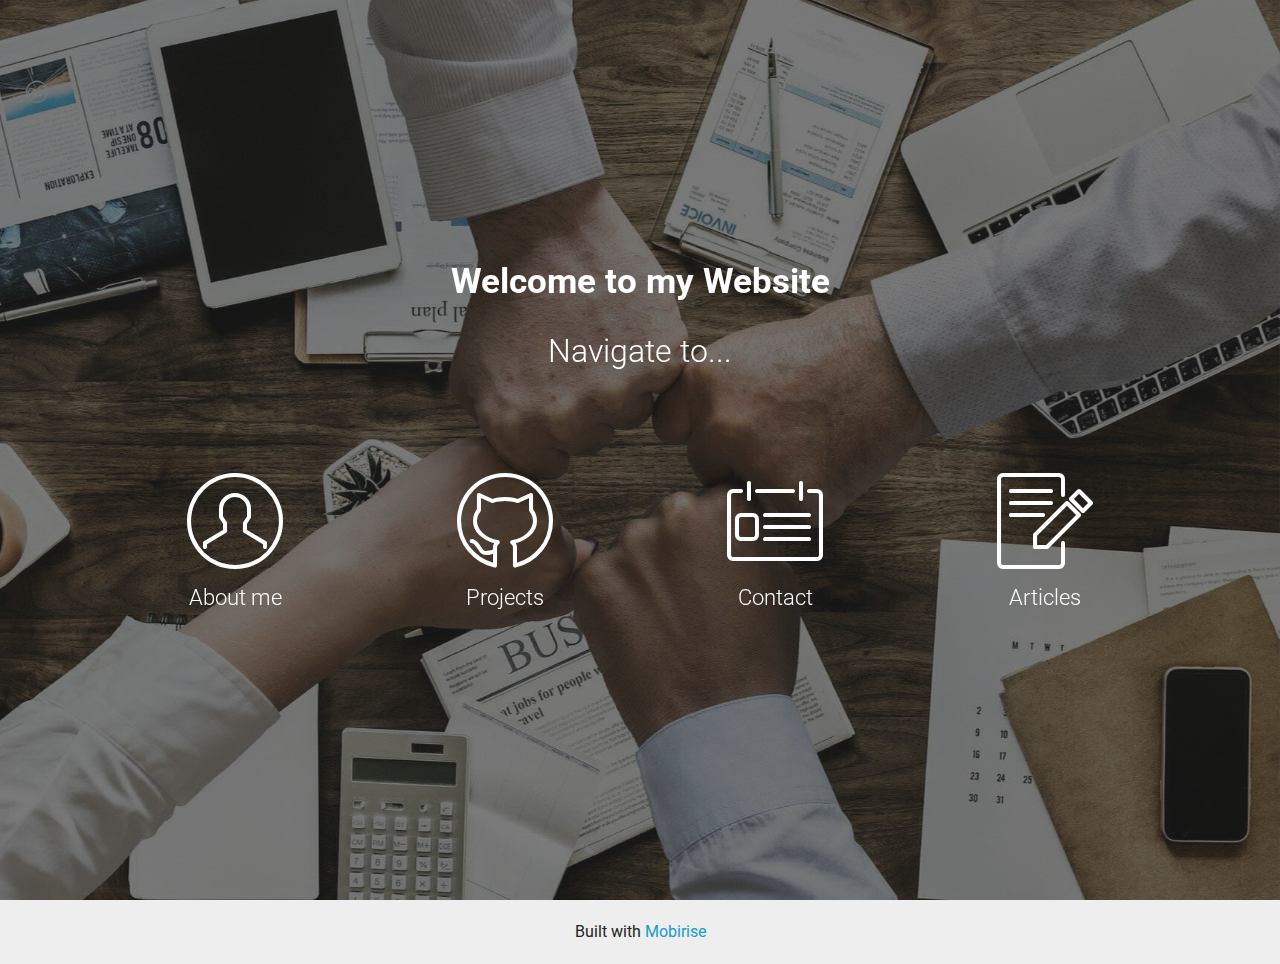
<file: index.html>
<!DOCTYPE html>
<html  >
<head>
  <!-- Site made with Mobirise Website Builder v5.6.13, https://mobirise.com -->
  <meta charset="UTF-8">
  <meta http-equiv="X-UA-Compatible" content="IE=edge">
  <meta name="generator" content="Mobirise v5.6.13, mobirise.com">
  <meta name="twitter:card" content="summary_large_image"/>
  <meta name="twitter:image:src" content="">
  <meta property="og:image" content="">
  <meta name="twitter:title" content="Home">
  <meta name="viewport" content="width=device-width, initial-scale=1, minimum-scale=1">
  <link rel="shortcut icon" href="assets/images/kisspng-gear-train-clip-art-5afc9a1233d143.7832868615265039542123-128x118.png" type="image/x-icon">
  <meta name="description" content="I am Jheel Patel. Welcome to my personal websi">
  
  
  <title>Home</title>
  <link rel="stylesheet" href="assets/web/assets/mobirise-icons/mobirise-icons.css">
  <link rel="stylesheet" href="assets/bootstrap/css/bootstrap.min.css">
  <link rel="stylesheet" href="assets/bootstrap/css/bootstrap-grid.min.css">
  <link rel="stylesheet" href="assets/bootstrap/css/bootstrap-reboot.min.css">
  <link rel="stylesheet" href="assets/tether/tether.min.css">
  <link rel="stylesheet" href="assets/theme/css/style.css">
  <link rel="preload" href="https://fonts.googleapis.com/css?family=Roboto:100,100i,300,300i,400,400i,500,500i,700,700i,900,900i&display=swap" as="style" onload="this.onload=null;this.rel='stylesheet'">
  <noscript><link rel="stylesheet" href="https://fonts.googleapis.com/css?family=Roboto:100,100i,300,300i,400,400i,500,500i,700,700i,900,900i&display=swap"></noscript>
  <link rel="preload" as="style" href="assets/mobirise/css/mbr-additional.css"><link rel="stylesheet" href="assets/mobirise/css/mbr-additional.css" type="text/css">
  
  
  
  
</head>
<body>

<!-- Analytics -->
<!-- Global site tag (gtag.js) - Google Analytics -->
<script async src="https://www.googletagmanager.com/gtag/js?id=G-QZG2VLZBYJ"></script>
<script>
  window.dataLayer = window.dataLayer || [];
  function gtag(){dataLayer.push(arguments);}
  gtag('js', new Date());

  gtag('config', 'G-QZG2VLZBYJ');
</script>
<!-- /Analytics -->


  
  <section class="header12 cid-s6tvUqnVNL mbr-fullscreen mbr-parallax-background" id="header12-w">

    

    <div class="mbr-overlay" style="opacity: 0.6; background-color: rgb(35, 35, 35);">
    </div>

    <div class="container  ">
            <div class="media-container">
                <div class="col-md-12 align-center">
                    <h1 class="mbr-section-title pb-3 mbr-white mbr-bold mbr-fonts-style display-5">Welcome to my Website</h1>
                    <p class="mbr-text pb-3 mbr-white mbr-fonts-style display-1">
                        Navigate to...</p>
                    

                    <div class="icons-media-container mbr-white">
                        <div class="card col-12 col-md-6 col-lg-3">
                            <div class="icon-block">
                            <a href="resume.html">
                                <span class="mbr-iconfont mbri-user"></span>
                            </a>
                            </div>
                            <h5 class="mbr-fonts-style display-2">
                                About me</h5>
                        </div>

                        <div class="card col-12 col-md-6 col-lg-3">
                            <div class="icon-block">
                                <a href="projects.html">
                                    <span class="mbr-iconfont mbri-github"></span>
                                </a>
                            </div>
                            <h5 class="mbr-fonts-style display-2">
                                Projects</h5>
                        </div>

                        <div class="card col-12 col-md-6 col-lg-3">
                            <div class="icon-block">
                                <a href="contact.html">
                                    <span class="mbr-iconfont mbri-contact-form"></span>
                                </a>
                            </div>
                            <h5 class="mbr-fonts-style display-2">
                                Contact</h5>
                        </div>

                        <div class="card col-12 col-md-6 col-lg-3">
                            <div class="icon-block">
                                <a href="articles.html">
                                    <span class="mbr-iconfont mbri-edit"></span>
                                </a>
                            </div>
                            <h5 class="mbr-fonts-style display-2">
                                Articles</h5>
                        </div>
                    </div>
                </div>
            </div>
    </div>

    
</section><section class="display-7" style="padding: 0;align-items: center;justify-content: center;flex-wrap: wrap;    align-content: center;display: flex;position: relative;height: 4rem;"><a href="https://mobiri.se/1313572" style="flex: 1 1;height: 4rem;position: absolute;width: 100%;z-index: 1;"><img alt="" style="height: 4rem;" src="[data-uri]"></a><p style="margin: 0;text-align: center;" class="display-7">Built with &#8204;</p><a style="z-index:1" href="https://mobirise.com">Mobirise </a></section><script src="assets/popper/popper.min.js"></script>  <script src="assets/web/assets/jquery/jquery.min.js"></script>  <script src="assets/bootstrap/js/bootstrap.min.js"></script>  <script src="assets/tether/tether.min.js"></script>  <script src="assets/smoothscroll/smooth-scroll.js"></script>  <script src="assets/vimeoplayer/jquery.mb.vimeo_player.js"></script>  <script src="assets/parallax/jarallax.min.js"></script>  <script src="assets/theme/js/script.js"></script>  
  
  
</body>
</html>
</file>
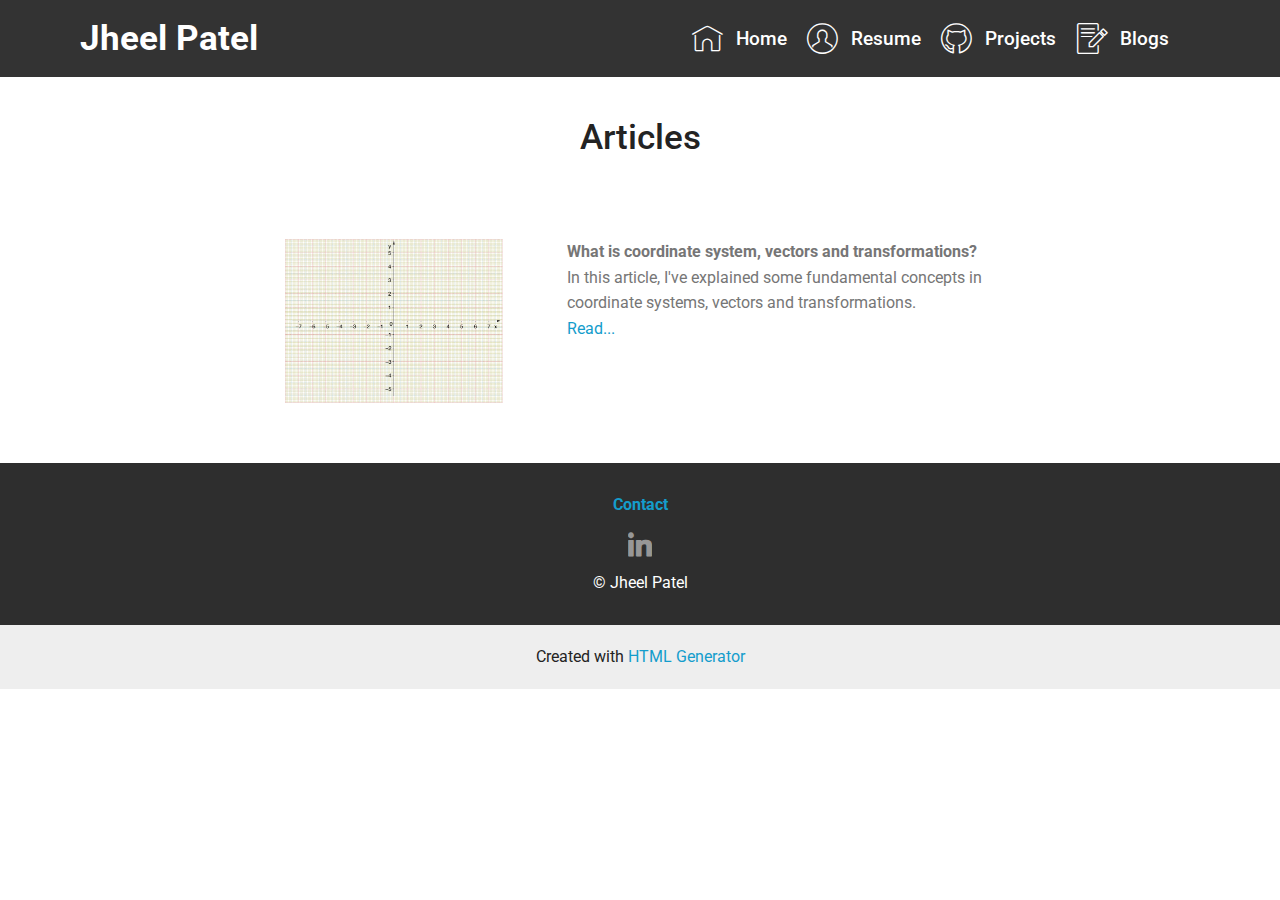
<file: articles.html>
<!DOCTYPE html>
<html  >
<head>
  <!-- Site made with Mobirise Website Builder v5.6.13, https://mobirise.com -->
  <meta charset="UTF-8">
  <meta http-equiv="X-UA-Compatible" content="IE=edge">
  <meta name="generator" content="Mobirise v5.6.13, mobirise.com">
  <meta name="twitter:card" content="summary_large_image"/>
  <meta name="twitter:image:src" content="">
  <meta property="og:image" content="">
  <meta name="twitter:title" content="Articles">
  <meta name="viewport" content="width=device-width, initial-scale=1, minimum-scale=1">
  <link rel="shortcut icon" href="assets/images/kisspng-gear-train-clip-art-5afc9a1233d143.7832868615265039542123-128x118.png" type="image/x-icon">
  <meta name="description" content="Articles">
  
  
  <title>Articles</title>
  <link rel="stylesheet" href="assets/web/assets/mobirise-icons/mobirise-icons.css">
  <link rel="stylesheet" href="assets/bootstrap/css/bootstrap.min.css">
  <link rel="stylesheet" href="assets/bootstrap/css/bootstrap-grid.min.css">
  <link rel="stylesheet" href="assets/bootstrap/css/bootstrap-reboot.min.css">
  <link rel="stylesheet" href="assets/tether/tether.min.css">
  <link rel="stylesheet" href="assets/dropdown/css/style.css">
  <link rel="stylesheet" href="assets/socicon/css/styles.css">
  <link rel="stylesheet" href="assets/theme/css/style.css">
  <link rel="preload" href="https://fonts.googleapis.com/css?family=Roboto:100,100i,300,300i,400,400i,500,500i,700,700i,900,900i&display=swap" as="style" onload="this.onload=null;this.rel='stylesheet'">
  <noscript><link rel="stylesheet" href="https://fonts.googleapis.com/css?family=Roboto:100,100i,300,300i,400,400i,500,500i,700,700i,900,900i&display=swap"></noscript>
  <link rel="preload" as="style" href="assets/mobirise/css/mbr-additional.css"><link rel="stylesheet" href="assets/mobirise/css/mbr-additional.css" type="text/css">
  
  
  
  
</head>
<body>

<!-- Analytics -->
<!-- Global site tag (gtag.js) - Google Analytics -->
<script async src="https://www.googletagmanager.com/gtag/js?id=G-QZG2VLZBYJ"></script>
<script>
  window.dataLayer = window.dataLayer || [];
  function gtag(){dataLayer.push(arguments);}
  gtag('js', new Date());

  gtag('config', 'G-QZG2VLZBYJ');
</script>
<!-- /Analytics -->


  
  <section class="menu cid-s8MyZ8J9hr" once="menu" id="menu1-1p">

    

    <nav class="navbar navbar-expand beta-menu navbar-dropdown align-items-center navbar-fixed-top navbar-toggleable-sm">
        <button class="navbar-toggler navbar-toggler-right" type="button" data-toggle="collapse" data-target="#navbarSupportedContent" aria-controls="navbarSupportedContent" aria-expanded="false" aria-label="Toggle navigation">
            <div class="hamburger">
                <span></span>
                <span></span>
                <span></span>
                <span></span>
            </div>
        </button>
        <div class="menu-logo">
            <div class="navbar-brand">
                
                <span class="navbar-caption-wrap"><a class="navbar-caption text-white display-5" href="https://mobirise.co">Jheel Patel &nbsp; &nbsp; &nbsp; &nbsp; &nbsp; &nbsp; &nbsp; &nbsp; &nbsp; &nbsp;&nbsp;</a></span>
            </div>
        </div>
        <div class="collapse navbar-collapse" id="navbarSupportedContent">
            <ul class="navbar-nav nav-dropdown nav-right" data-app-modern-menu="true"><li class="nav-item">
                    <a class="nav-link link text-white display-4" href="index.html"><span class="mbri-home mbr-iconfont mbr-iconfont-btn"></span>Home</a>
                </li><li class="nav-item"><a class="nav-link link text-white display-4" href="resume.html"><span class="mbri-user mbr-iconfont mbr-iconfont-btn"></span>Resume</a></li><li class="nav-item"><a class="nav-link link text-white display-4" href="projects.html"><span class="mbri-github mbr-iconfont mbr-iconfont-btn"></span>Projects</a></li><li class="nav-item"><a class="nav-link link text-white display-4" href="articles.html"><span class="mbri-edit mbr-iconfont mbr-iconfont-btn"></span>Blogs</a></li>
                <li class="nav-item">
                    <a class="nav-link link text-white display-4" href="https://mobirise.co">
                        </a>
                </li></ul>
            
        </div>
    </nav>
</section>

<section class="mbr-section content4 cid-s8MzgpZgAV" id="content4-1r">

    

    <div class="container">
        <div class="media-container-row">
            <div class="title col-12 col-md-8">
                <h2 class="align-center pb-3 mbr-fonts-style display-5">
                    Articles</h2>
                
                
            </div>
        </div>
    </div>
</section>

<section class="mbr-section content6 cid-s8Mzc3hvhd" id="content6-1q">
    
     
    
    <div class="container">
        <div class="media-container-row">
            <div class="col-12 col-md-8">
                <div class="media-container-row">
                    <div class="mbr-figure" style="width: 60%;">
                      <img src="assets/images/mbr-436x327.png" alt="Mobirise" title="">  
                    </div>
                    <div class="media-content">
                        <div class="mbr-section-text">
                            <p class="mbr-text mb-0 mbr-fonts-style display-7"><strong>What is coordinate system, vectors and transformations?</strong><br>In this article, I've explained some fundamental concepts in coordinate systems, vectors and transformations.<br><a href="assets/files/Article1.pdf" target="_blank">Read...</a></p>
                        </div>
                    </div>
                </div>
            </div>
        </div>
    </div>
</section>

<section once="footers" class="cid-s8MyWFOHEz" id="footer7-1o">

    

    

    <div class="container">
        <div class="media-container-row align-center mbr-white">
            <div class="row row-links">
                <ul class="foot-menu">
                    
                    
                    
                    
                    
                <li class="foot-menu-item mbr-fonts-style display-7"><a href="contact.html"><strong>Contact</strong></a></li></ul>
            </div>
            <div class="row social-row">
                <div class="social-list align-right pb-2">
                    
                    
                    
                    
                    
                    
                <div class="soc-item">
                        <a href="https://www.linkedin.com/in/jheel-patel-03/" target="_blank">
                            <span class="mbr-iconfont mbr-iconfont-social socicon-linkedin socicon"></span>
                        </a>
                    </div></div>
            </div>
            <div class="row row-copirayt">
                <p class="mbr-text mb-0 mbr-fonts-style mbr-white align-center display-7">
                    © Jheel Patel</p>
            </div>
        </div>
    </div>
</section><section class="display-7" style="padding: 0;align-items: center;justify-content: center;flex-wrap: wrap;    align-content: center;display: flex;position: relative;height: 4rem;"><a href="https://mobiri.se/1313572" style="flex: 1 1;height: 4rem;position: absolute;width: 100%;z-index: 1;"><img alt="" style="height: 4rem;" src="[data-uri]"></a><p style="margin: 0;text-align: center;" class="display-7">Created with &#8204;</p><a style="z-index:1" href="https://mobirise.com/html-builder.html">HTML Generator</a></section><script src="assets/popper/popper.min.js"></script>  <script src="assets/web/assets/jquery/jquery.min.js"></script>  <script src="assets/bootstrap/js/bootstrap.min.js"></script>  <script src="assets/tether/tether.min.js"></script>  <script src="assets/smoothscroll/smooth-scroll.js"></script>  <script src="assets/dropdown/js/nav-dropdown.js"></script>  <script src="assets/dropdown/js/navbar-dropdown.js"></script>  <script src="assets/touchswipe/jquery.touch-swipe.min.js"></script>  <script src="assets/theme/js/script.js"></script>  
  
  
</body>
</html>
</file>
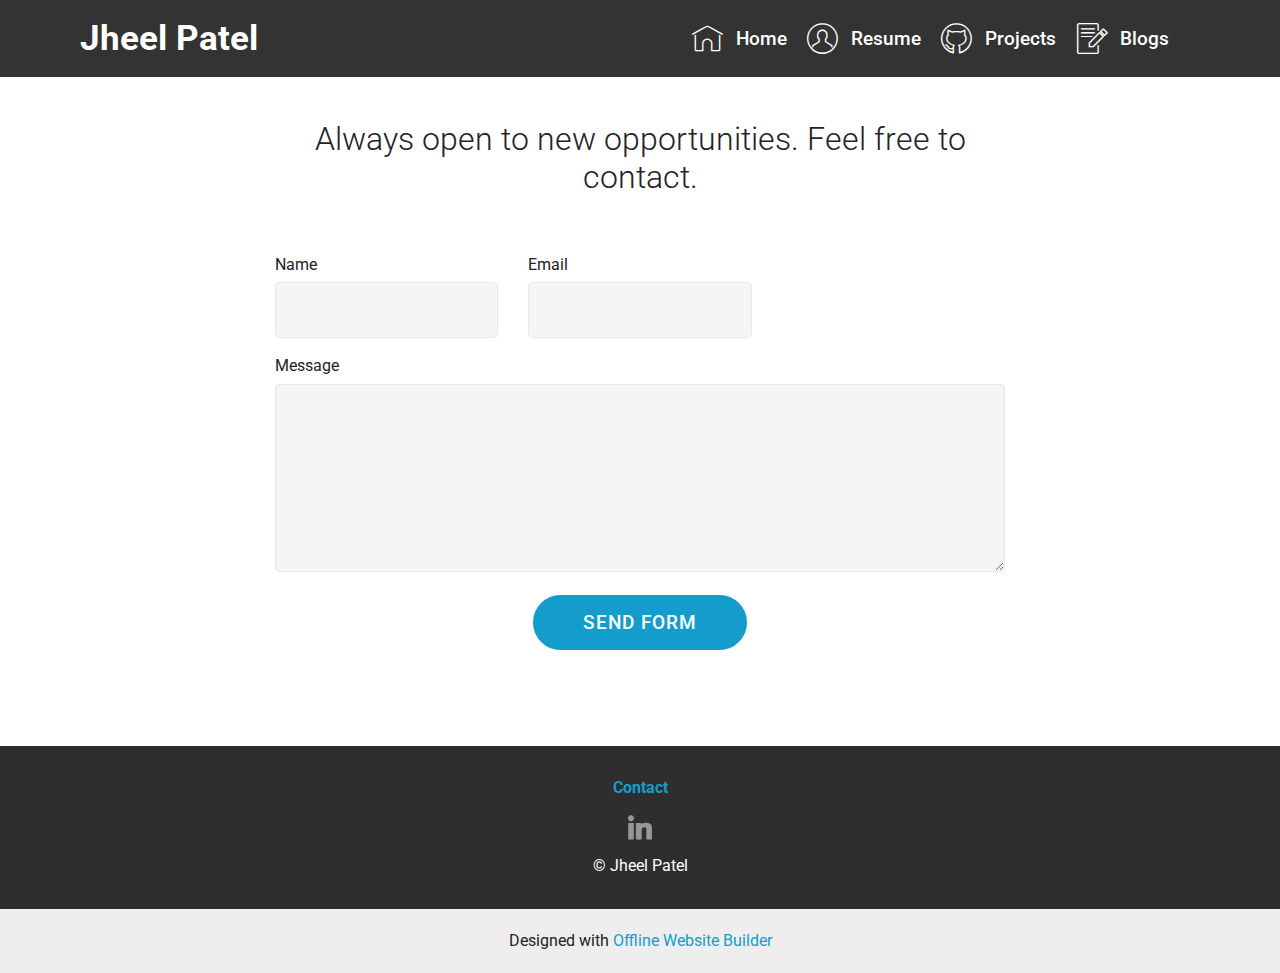
<file: contact.html>
<!DOCTYPE html>
<html  >
<head>
  <!-- Site made with Mobirise Website Builder v5.6.13, https://mobirise.com -->
  <meta charset="UTF-8">
  <meta http-equiv="X-UA-Compatible" content="IE=edge">
  <meta name="generator" content="Mobirise v5.6.13, mobirise.com">
  <meta name="twitter:card" content="summary_large_image"/>
  <meta name="twitter:image:src" content="">
  <meta property="og:image" content="">
  <meta name="twitter:title" content="Contact">
  <meta name="viewport" content="width=device-width, initial-scale=1, minimum-scale=1">
  <link rel="shortcut icon" href="assets/images/kisspng-gear-train-clip-art-5afc9a1233d143.7832868615265039542123-128x118.png" type="image/x-icon">
  <meta name="description" content="Contact">
  
  
  <title>Contact</title>
  <link rel="stylesheet" href="assets/web/assets/mobirise-icons/mobirise-icons.css">
  <link rel="stylesheet" href="assets/bootstrap/css/bootstrap.min.css">
  <link rel="stylesheet" href="assets/bootstrap/css/bootstrap-grid.min.css">
  <link rel="stylesheet" href="assets/bootstrap/css/bootstrap-reboot.min.css">
  <link rel="stylesheet" href="assets/tether/tether.min.css">
  <link rel="stylesheet" href="assets/dropdown/css/style.css">
  <link rel="stylesheet" href="assets/socicon/css/styles.css">
  <link rel="stylesheet" href="assets/theme/css/style.css">
  <link rel="preload" href="https://fonts.googleapis.com/css?family=Roboto:100,100i,300,300i,400,400i,500,500i,700,700i,900,900i&display=swap" as="style" onload="this.onload=null;this.rel='stylesheet'">
  <noscript><link rel="stylesheet" href="https://fonts.googleapis.com/css?family=Roboto:100,100i,300,300i,400,400i,500,500i,700,700i,900,900i&display=swap"></noscript>
  <link rel="preload" as="style" href="assets/mobirise/css/mbr-additional.css"><link rel="stylesheet" href="assets/mobirise/css/mbr-additional.css" type="text/css">
  
  
  
  
</head>
<body>

<!-- Analytics -->
<!-- Global site tag (gtag.js) - Google Analytics -->
<script async src="https://www.googletagmanager.com/gtag/js?id=G-QZG2VLZBYJ"></script>
<script>
  window.dataLayer = window.dataLayer || [];
  function gtag(){dataLayer.push(arguments);}
  gtag('js', new Date());

  gtag('config', 'G-QZG2VLZBYJ');
</script>
<!-- /Analytics -->


  
  <section class="mbr-section form1 cid-s5L7Jdh319" id="form1-v">

    

    
    <div class="container">
        <div class="row justify-content-center">
            <div class="title col-12 col-lg-8">
                <h2 class="mbr-section-title align-center pb-3 mbr-fonts-style display-1">Always open to new opportunities. Feel free to contact.</h2>
                
            </div>
        </div>
    </div>
    <div class="container">
        <div class="row justify-content-center">
            <div class="media-container-column col-lg-8" data-form-type="formoid">
                <!---Formbuilder Form--->
                <form action="https://mobirise.eu/" method="POST" class="mbr-form form-with-styler" data-form-title="Mobirise Form"><input type="hidden" name="email" data-form-email="true" value="R6M5k1NRc+PmTFH2ieouHvl4QJFqBzX2yJL80TW4FSHyUsXrEeR4uGqT6lrnZl6mmj6EMcX37ldx+W/Q1CZCTF8IZ08BxHneQdMqdsagEHcnel5imeiOq7zClqP6tSGh">
                    <div class="row">
                        <div hidden="hidden" data-form-alert="" class="alert alert-success col-12">Thanks for filling out the form!</div>
                        <div hidden="hidden" data-form-alert-danger="" class="alert alert-danger col-12">
                        </div>
                    </div>
                    <div class="dragArea row">
                        <div class="col-md-4  form-group" data-for="name">
                            <label for="name-form1-v" class="form-control-label mbr-fonts-style display-7">Name</label>
                            <input type="text" name="name" data-form-field="Name" required="required" class="form-control display-7" id="name-form1-v">
                        </div>
                        <div class="col-md-4  form-group" data-for="email">
                            <label for="email-form1-v" class="form-control-label mbr-fonts-style display-7">Email</label>
                            <input type="email" name="email" data-form-field="Email" required="required" class="form-control display-7" id="email-form1-v">
                        </div>
                        
                        <div data-for="message" class="col-md-12 form-group">
                            <label for="message-form1-v" class="form-control-label mbr-fonts-style display-7">Message</label>
                            <textarea name="message" data-form-field="Message" class="form-control display-7" id="message-form1-v"></textarea>
                        </div>
                        <div class="col-md-12 input-group-btn align-center"><button type="submit" class="btn btn-primary btn-form display-4">SEND FORM</button></div>
                    </div>
                </form><!---Formbuilder Form--->
            </div>
        </div>
    </div>
</section>

<section class="menu cid-s5m5KTAPHM" once="menu" id="menu1-t">

    

    <nav class="navbar navbar-expand beta-menu navbar-dropdown align-items-center navbar-fixed-top navbar-toggleable-sm">
        <button class="navbar-toggler navbar-toggler-right" type="button" data-toggle="collapse" data-target="#navbarSupportedContent" aria-controls="navbarSupportedContent" aria-expanded="false" aria-label="Toggle navigation">
            <div class="hamburger">
                <span></span>
                <span></span>
                <span></span>
                <span></span>
            </div>
        </button>
        <div class="menu-logo">
            <div class="navbar-brand">
                
                <span class="navbar-caption-wrap"><a class="navbar-caption text-white display-5" href="https://mobirise.co">Jheel Patel &nbsp; &nbsp; &nbsp; &nbsp; &nbsp; &nbsp; &nbsp; &nbsp; &nbsp; &nbsp;&nbsp;</a></span>
            </div>
        </div>
        <div class="collapse navbar-collapse" id="navbarSupportedContent">
            <ul class="navbar-nav nav-dropdown nav-right" data-app-modern-menu="true"><li class="nav-item">
                    <a class="nav-link link text-white display-4" href="index.html"><span class="mbri-home mbr-iconfont mbr-iconfont-btn"></span>Home</a>
                </li><li class="nav-item"><a class="nav-link link text-white display-4" href="resume.html"><span class="mbri-user mbr-iconfont mbr-iconfont-btn"></span>Resume</a></li><li class="nav-item"><a class="nav-link link text-white display-4" href="projects.html"><span class="mbri-github mbr-iconfont mbr-iconfont-btn"></span>Projects</a></li><li class="nav-item"><a class="nav-link link text-white display-4" href="articles.html"><span class="mbri-edit mbr-iconfont mbr-iconfont-btn"></span>Blogs</a></li>
                <li class="nav-item">
                    <a class="nav-link link text-white display-4" href="https://mobirise.co">
                        </a>
                </li></ul>
            
        </div>
    </nav>
</section>

<section once="footers" class="cid-s5m5eCPNxS" id="footer7-u">

    

    

    <div class="container">
        <div class="media-container-row align-center mbr-white">
            <div class="row row-links">
                <ul class="foot-menu">
                    
                    
                    
                    
                    
                <li class="foot-menu-item mbr-fonts-style display-7"><a href="contact.html"><strong>Contact</strong></a></li></ul>
            </div>
            <div class="row social-row">
                <div class="social-list align-right pb-2">
                    
                    
                    
                    
                    
                    
                <div class="soc-item">
                        <a href="https://www.linkedin.com/in/jheel-patel-03/" target="_blank">
                            <span class="mbr-iconfont mbr-iconfont-social socicon-linkedin socicon"></span>
                        </a>
                    </div></div>
            </div>
            <div class="row row-copirayt">
                <p class="mbr-text mb-0 mbr-fonts-style mbr-white align-center display-7">
                    © Jheel Patel</p>
            </div>
        </div>
    </div>
</section><section class="display-7" style="padding: 0;align-items: center;justify-content: center;flex-wrap: wrap;    align-content: center;display: flex;position: relative;height: 4rem;"><a href="https://mobiri.se/1313572" style="flex: 1 1;height: 4rem;position: absolute;width: 100%;z-index: 1;"><img alt="" style="height: 4rem;" src="[data-uri]"></a><p style="margin: 0;text-align: center;" class="display-7">Designed with &#8204;</p><a style="z-index:1" href="https://mobirise.com/offline-website-builder.html">Offline Website Builder</a></section><script src="assets/popper/popper.min.js"></script>  <script src="assets/web/assets/jquery/jquery.min.js"></script>  <script src="assets/bootstrap/js/bootstrap.min.js"></script>  <script src="assets/tether/tether.min.js"></script>  <script src="assets/smoothscroll/smooth-scroll.js"></script>  <script src="assets/dropdown/js/nav-dropdown.js"></script>  <script src="assets/dropdown/js/navbar-dropdown.js"></script>  <script src="assets/touchswipe/jquery.touch-swipe.min.js"></script>  <script src="assets/theme/js/script.js"></script>  <script src="assets/formoid/formoid.min.js"></script>  
  
  
</body>
</html>
</file>
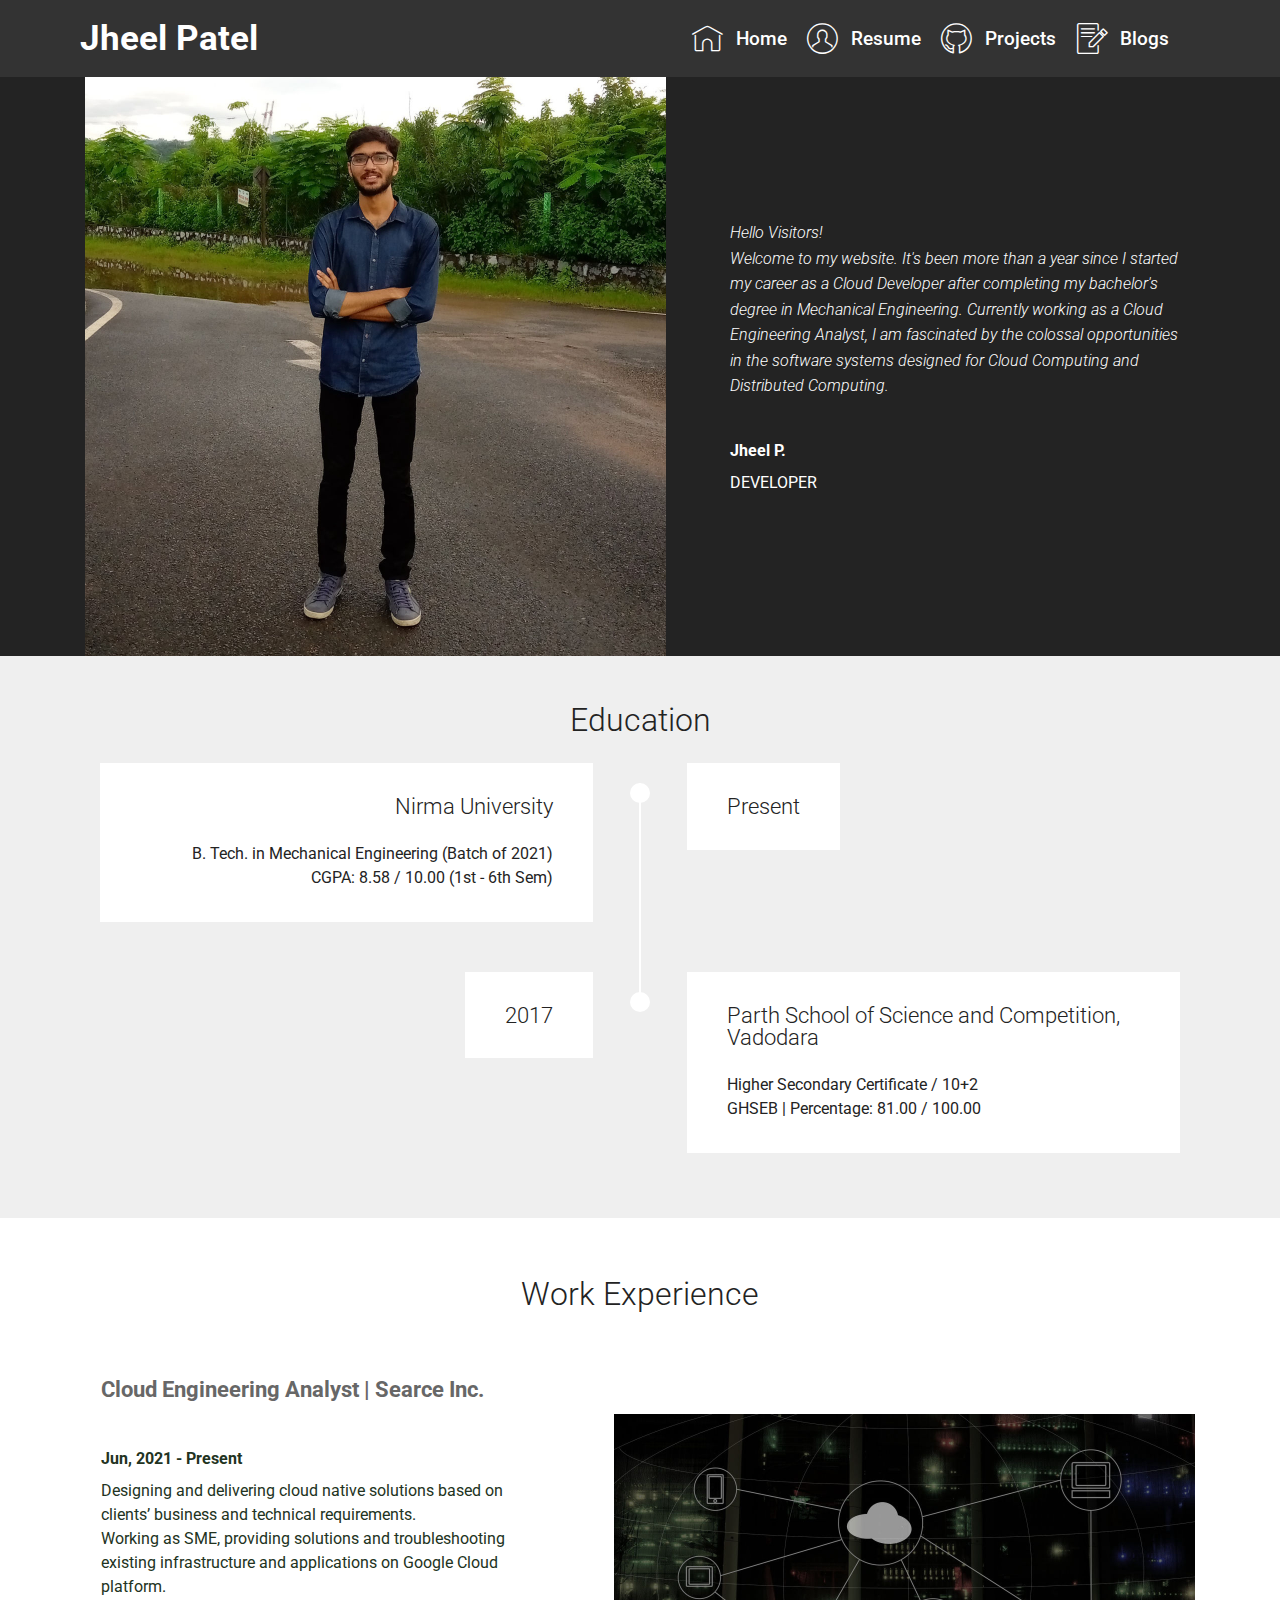
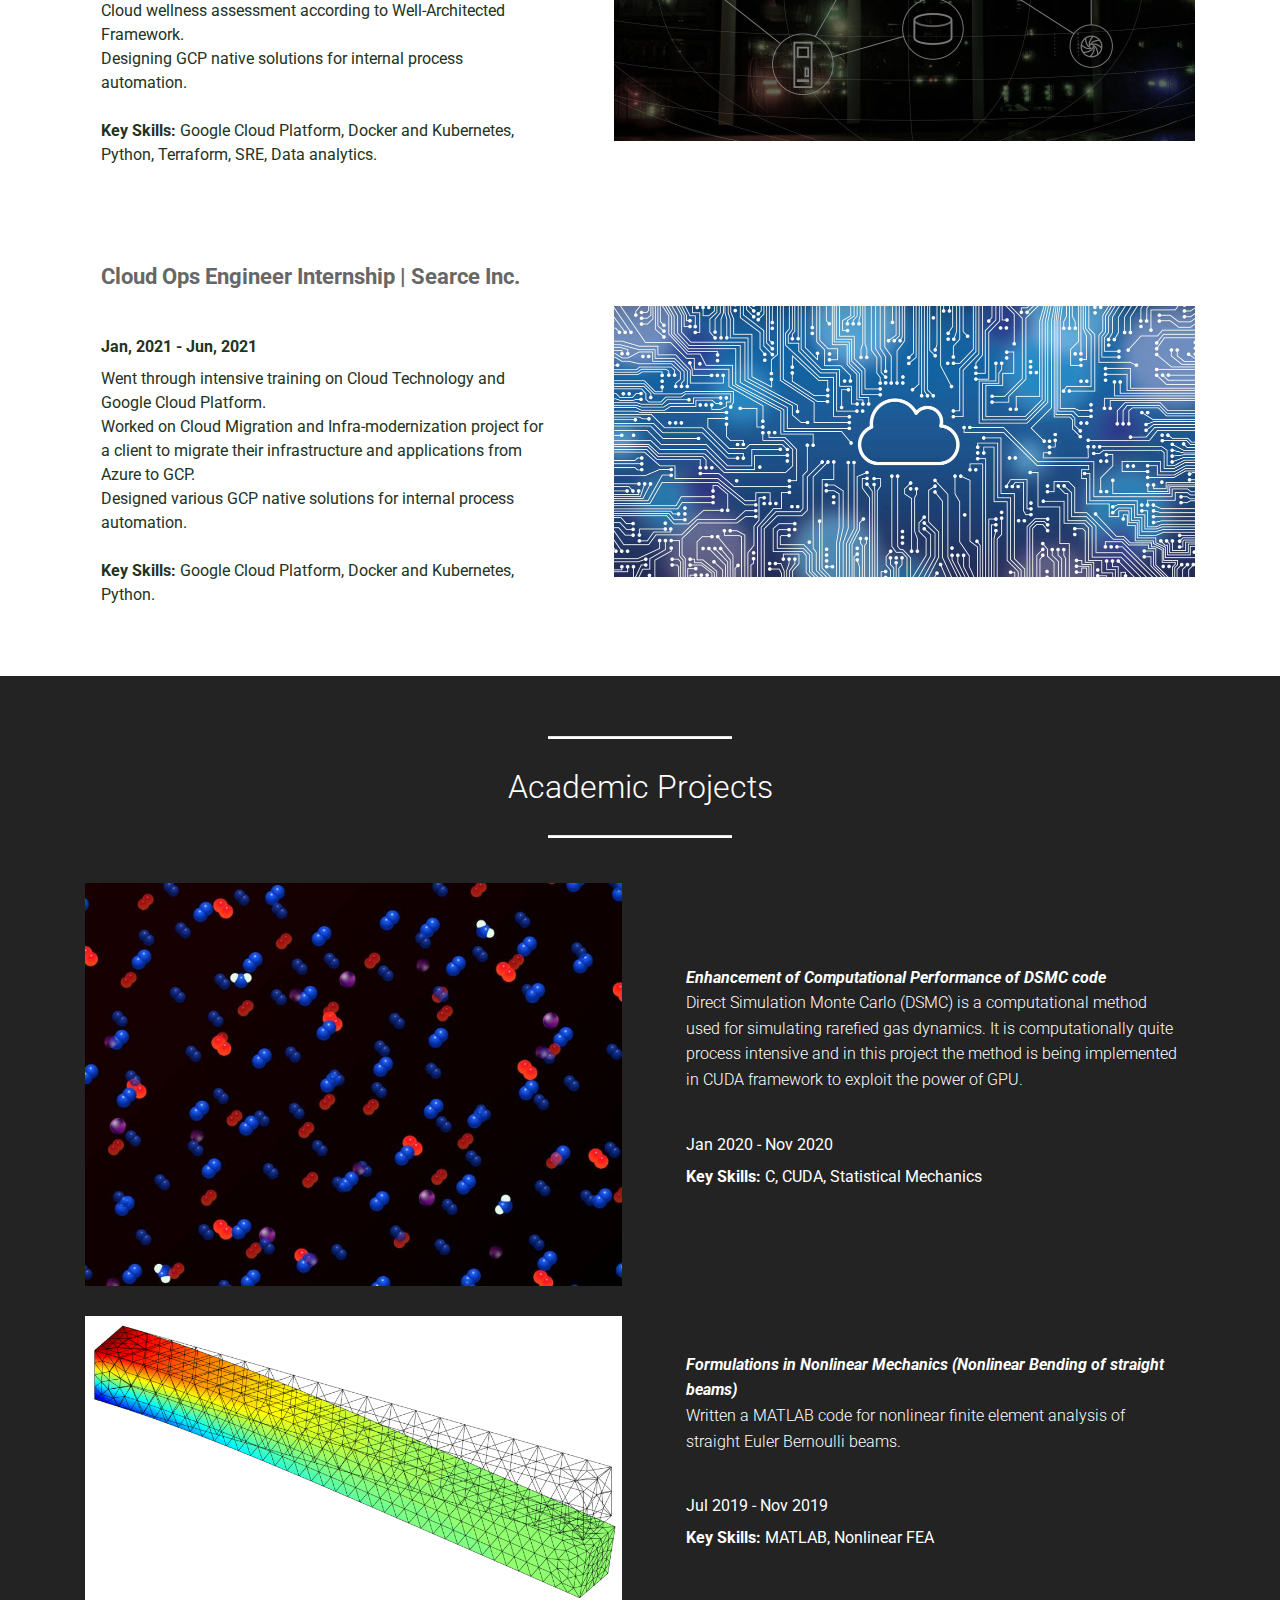
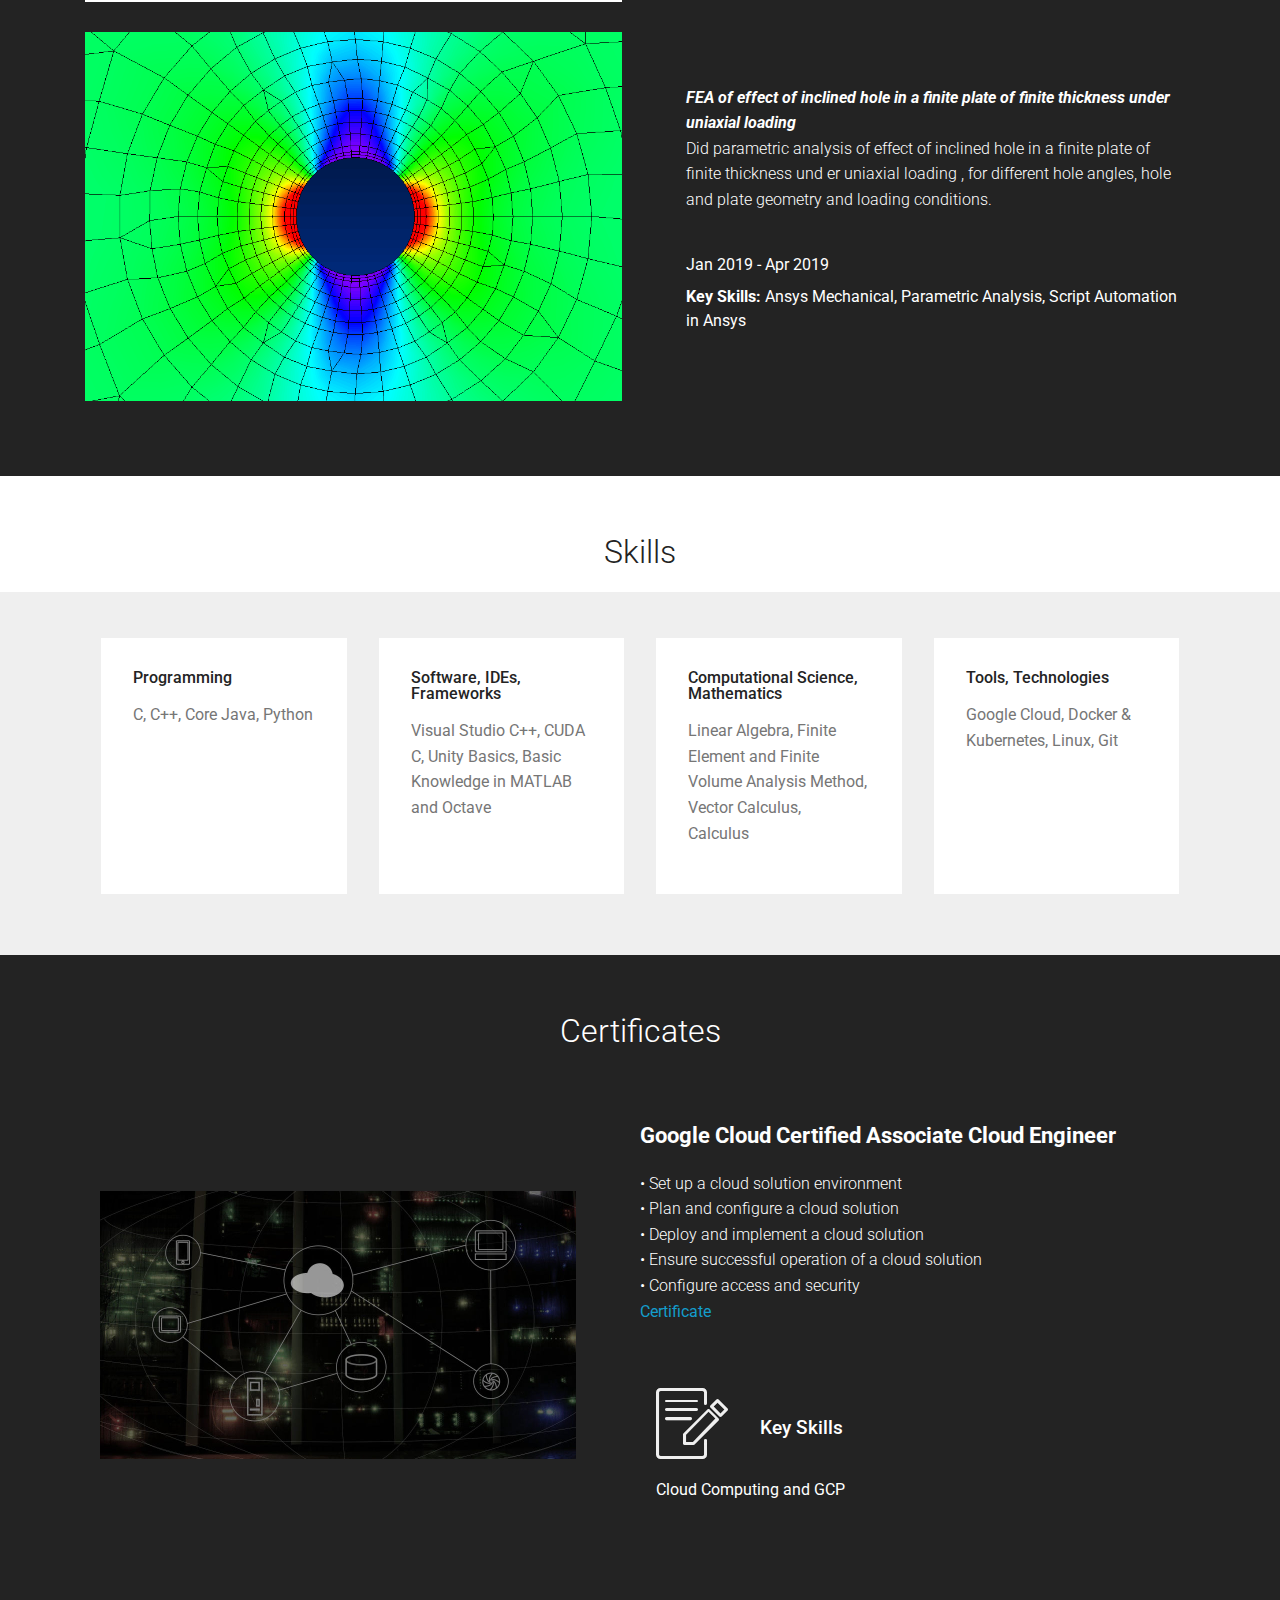
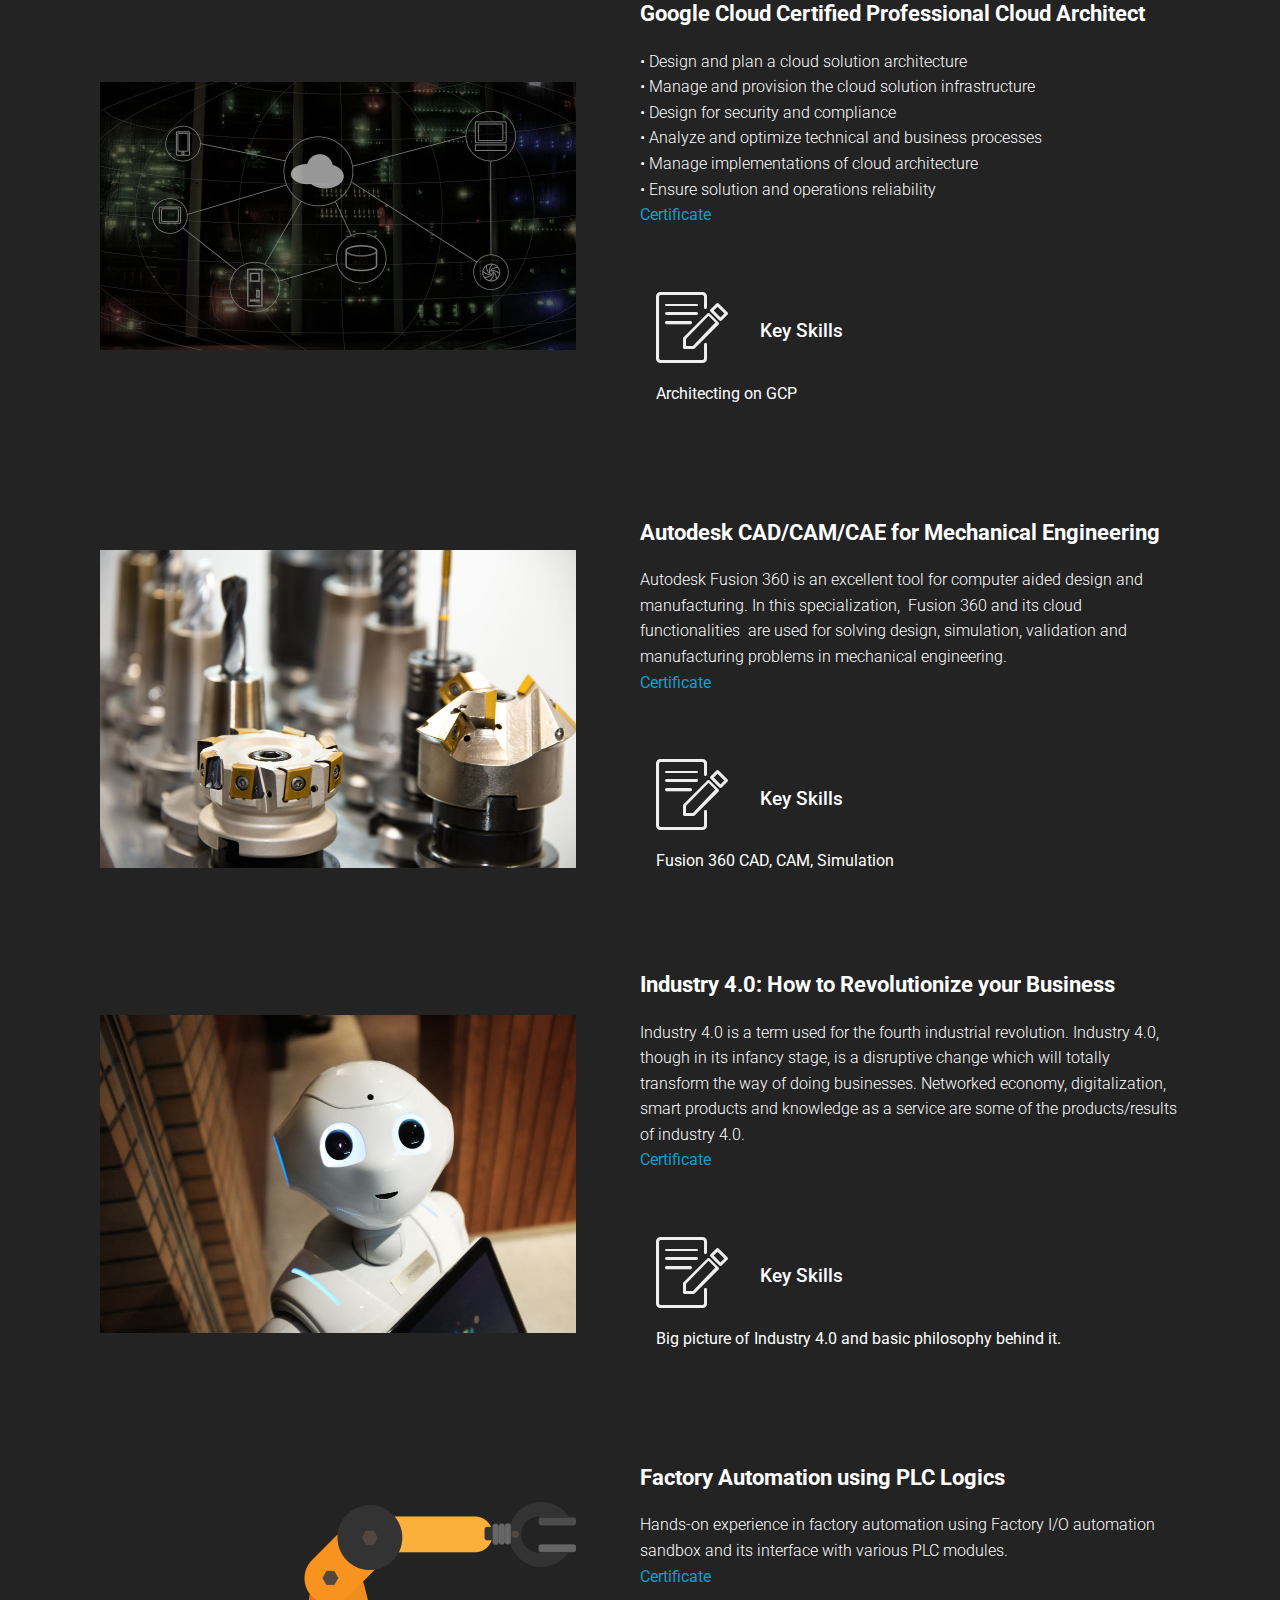
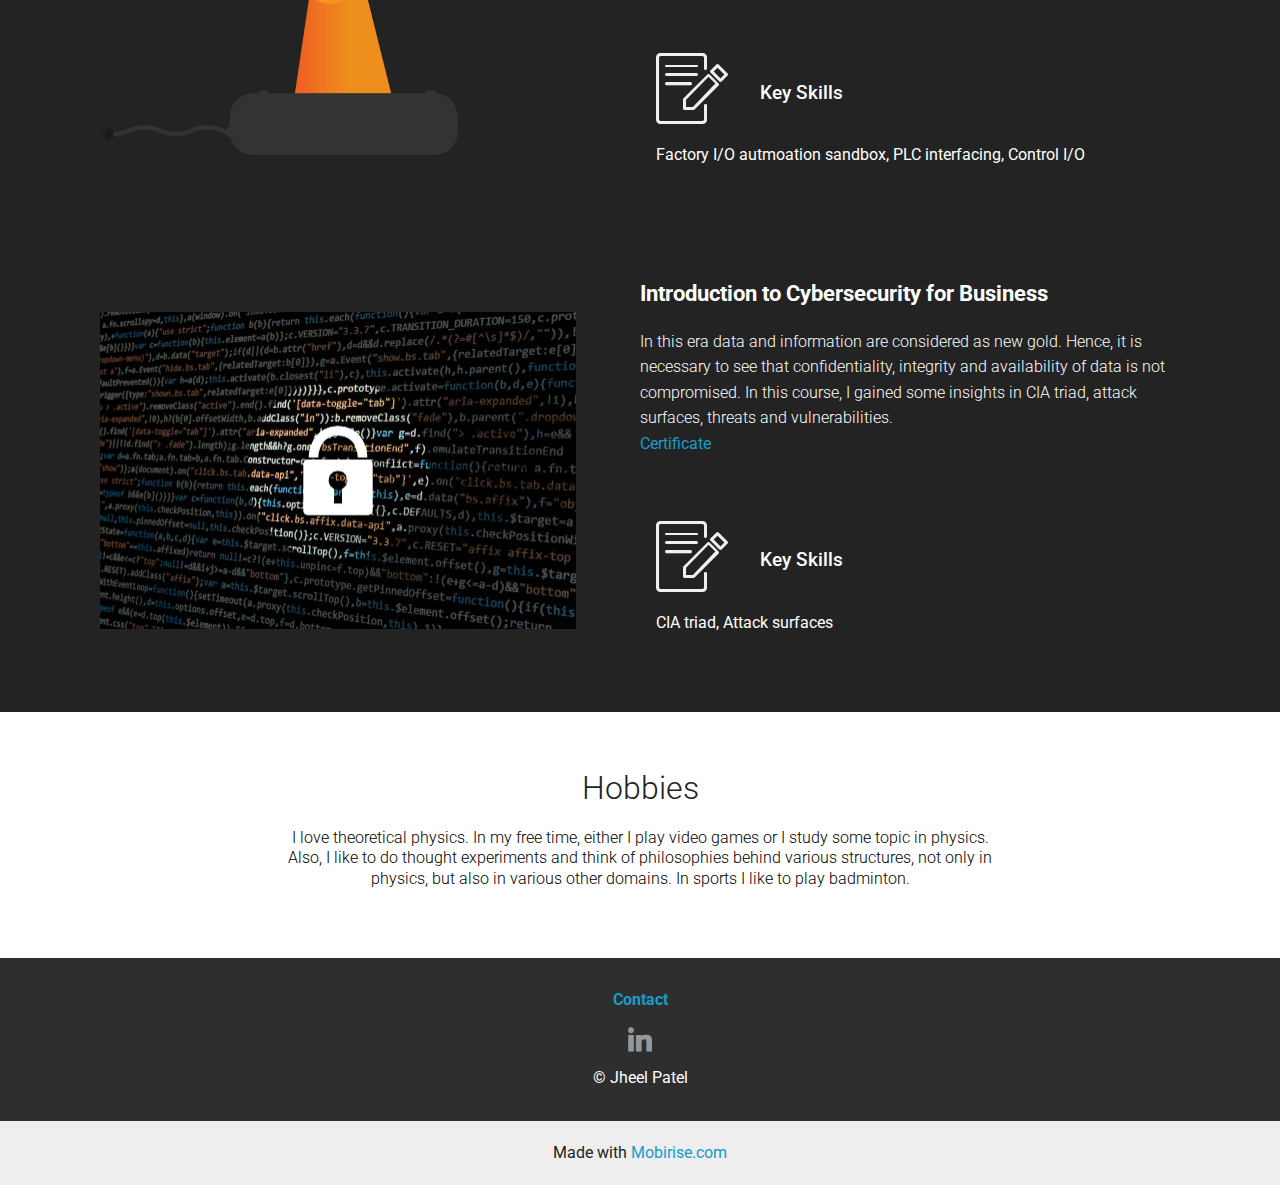
<file: home.html>
<!DOCTYPE html>
<html  >
<head>
  <!-- Site made with Mobirise Website Builder v5.6.13, https://mobirise.com -->
  <meta charset="UTF-8">
  <meta http-equiv="X-UA-Compatible" content="IE=edge">
  <meta name="generator" content="Mobirise v5.6.13, mobirise.com">
  <meta name="twitter:card" content="summary_large_image"/>
  <meta name="twitter:image:src" content="">
  <meta property="og:image" content="">
  <meta name="twitter:title" content="Resume">
  <meta name="viewport" content="width=device-width, initial-scale=1, minimum-scale=1">
  <link rel="shortcut icon" href="assets/images/kisspng-gear-train-clip-art-5afc9a1233d143.7832868615265039542123-128x118.png" type="image/x-icon">
  <meta name="description" content="Resume">
  
  
  <title>Resume</title>
  <link rel="stylesheet" href="assets/web/assets/mobirise-icons/mobirise-icons.css">
  <link rel="stylesheet" href="assets/bootstrap/css/bootstrap.min.css">
  <link rel="stylesheet" href="assets/bootstrap/css/bootstrap-grid.min.css">
  <link rel="stylesheet" href="assets/bootstrap/css/bootstrap-reboot.min.css">
  <link rel="stylesheet" href="assets/tether/tether.min.css">
  <link rel="stylesheet" href="assets/dropdown/css/style.css">
  <link rel="stylesheet" href="assets/socicon/css/styles.css">
  <link rel="stylesheet" href="assets/theme/css/style.css">
  <link rel="preload" href="https://fonts.googleapis.com/css?family=Roboto:100,100i,300,300i,400,400i,500,500i,700,700i,900,900i&display=swap" as="style" onload="this.onload=null;this.rel='stylesheet'">
  <noscript><link rel="stylesheet" href="https://fonts.googleapis.com/css?family=Roboto:100,100i,300,300i,400,400i,500,500i,700,700i,900,900i&display=swap"></noscript>
  <link rel="preload" as="style" href="assets/mobirise/css/mbr-additional.css"><link rel="stylesheet" href="assets/mobirise/css/mbr-additional.css" type="text/css">
  
  
  
  
</head>
<body>

<!-- Analytics -->
<!-- Global site tag (gtag.js) - Google Analytics -->
<script async src="https://www.googletagmanager.com/gtag/js?id=G-QZG2VLZBYJ"></script>
<script>
  window.dataLayer = window.dataLayer || [];
  function gtag(){dataLayer.push(arguments);}
  gtag('js', new Date());

  gtag('config', 'G-QZG2VLZBYJ');
</script>
<!-- /Analytics -->


  
  <section class="menu cid-s5m5KTAPHM" once="menu" id="menu1-8">

    

    <nav class="navbar navbar-expand beta-menu navbar-dropdown align-items-center navbar-fixed-top navbar-toggleable-sm">
        <button class="navbar-toggler navbar-toggler-right" type="button" data-toggle="collapse" data-target="#navbarSupportedContent" aria-controls="navbarSupportedContent" aria-expanded="false" aria-label="Toggle navigation">
            <div class="hamburger">
                <span></span>
                <span></span>
                <span></span>
                <span></span>
            </div>
        </button>
        <div class="menu-logo">
            <div class="navbar-brand">
                
                <span class="navbar-caption-wrap"><a class="navbar-caption text-white display-5" href="https://mobirise.co">Jheel Patel &nbsp; &nbsp; &nbsp; &nbsp; &nbsp; &nbsp; &nbsp; &nbsp; &nbsp; &nbsp;&nbsp;</a></span>
            </div>
        </div>
        <div class="collapse navbar-collapse" id="navbarSupportedContent">
            <ul class="navbar-nav nav-dropdown nav-right" data-app-modern-menu="true"><li class="nav-item">
                    <a class="nav-link link text-white display-4" href="index.html"><span class="mbri-home mbr-iconfont mbr-iconfont-btn"></span>Home</a>
                </li><li class="nav-item"><a class="nav-link link text-white display-4" href="resume.html"><span class="mbri-user mbr-iconfont mbr-iconfont-btn"></span>Resume</a></li><li class="nav-item"><a class="nav-link link text-white display-4" href="projects.html"><span class="mbri-github mbr-iconfont mbr-iconfont-btn"></span>Projects</a></li><li class="nav-item"><a class="nav-link link text-white display-4" href="articles.html"><span class="mbri-edit mbr-iconfont mbr-iconfont-btn"></span>Blogs</a></li>
                <li class="nav-item">
                    <a class="nav-link link text-white display-4" href="https://mobirise.co">
                        </a>
                </li></ul>
            
        </div>
    </nav>
</section>

<section class="testimonials2 cid-s6uL0Gwi4x" id="testimonials2-1f">

    

    

    <div class="container">
        <div class="media-container-row">
            <div class="mbr-figure pr-lg-5" style="width: 130%;">
              <img src="assets/images/img-20190929-1539122-1162x1162.jpg" alt="" title="">
            </div>
            <div class="media-content px-3 align-self-center mbr-white py-2">
                    <p class="mbr-text testimonial-text mbr-fonts-style display-7">Hello Visitors!<br>Welcome to my website. It's been more than a year since I started my career as a Cloud Developer after completing my bachelor's degree in Mechanical Engineering. Currently working as a Cloud Engineering Analyst, I am fascinated by the colossal opportunities in the software systems designed for Cloud Computing and Distributed Computing.</p>
                    <p class="mbr-author-name pt-4 mb-2 mbr-fonts-style display-7">
                       Jheel P.</p>
                    <p class="mbr-author-desc mbr-fonts-style display-7">
                       DEVELOPER
                    </p>
            </div>
        </div>
    </div>
</section>

<section class="timeline1 cid-s5m6IfRhQw" id="timeline1-b">

    

    

    <div class="container align-center">
        <h2 class="mbr-section-title pb-3 mbr-fonts-style display-1">
            Education</h2>
        

        <div class="container timelines-container" mbri-timelines="">
            <!--1-->
            <div class="row timeline-element reverse separline">
                 <div class="timeline-date-panel col-xs-12 col-md-6  align-left">         
                    <div class="time-line-date-content">
                        <p class="mbr-timeline-date mbr-fonts-style display-2">Present</p>
                    </div>
                </div>
           <span class="iconBackground"></span>
            <div class="col-xs-12 col-md-6 align-right">
                <div class="timeline-text-content">
                    <h4 class="mbr-timeline-title pb-3 mbr-fonts-style display-2">Nirma University</h4>
                    <p class="mbr-timeline-text mbr-fonts-style display-7">B. Tech. in Mechanical Engineering (Batch of 2021)<br>CGPA: 8.58 / 10.00 (1st - 6th Sem)<br></p>
                 </div>
            </div>
            </div>
            <!--2-->
            <div class="row timeline-element ">
                <div class="timeline-date-panel col-xs-12 col-md-6 align-right">
                    <div class="time-line-date-content">
                        <p class="mbr-timeline-date mbr-fonts-style display-2">
                            2017</p>
                    </div>
                </div>
                <span class="iconBackground"></span>
                <div class="col-xs-12 col-md-6 align-left ">
                    <div class="timeline-text-content">
                        <h4 class="mbr-timeline-title pb-3 mbr-fonts-style display-2">Parth School of Science and Competition, Vadodara</h4>
                        <p class="mbr-timeline-text mbr-fonts-style display-7">Higher Secondary Certificate / 10+2<br>GHSEB | Percentage: 81.00 / 100.00</p>
                    </div>
                </div>
            </div>
            <!--3-->
            
            <!--4-->
            
            <!--5-->
            
            <!--6-->
            
            <!--7-->
            
            <!--8-->
            
            <!--9-->
            
            <!--10-->
            
            <!--11-->
            
            <!--12-->
            
        </div>
    </div>
</section>

<section class="mbr-section content4 cid-s5mA5Yj2Un" id="content4-n">

    

    <div class="container">
        <div class="media-container-row">
            <div class="title col-12 col-md-8">
                <h2 class="align-center pb-3 mbr-fonts-style display-1">
                    Work Experience</h2>
                
                
            </div>
        </div>
    </div>
</section>

<section class="testimonials3 cid-t4ijadhNPW" id="testimonials3-23">

    

    

    <div class="container">
        <div class="media-container-row">
            <div class="media-content px-3 align-self-center mbr-white py-2">
                <p class="mbr-text testimonial-text mbr-fonts-style display-2"><span style="font-style: normal;"><strong>Cloud Engineering Analyst | Searce Inc.</strong></span></p>
                <p class="mbr-author-name pt-4 mb-2 mbr-fonts-style display-7">
                   Jun, 2021 - Present</p>
                <p class="mbr-author-desc mbr-fonts-style display-7">Designing and delivering cloud native solutions based on clients’ business and technical requirements. 
<br>Working as SME, providing solutions and troubleshooting existing infrastructure and applications on Google Cloud platform. 
<br>Cloud wellness assessment according to Well-Architected Framework.
<br>Designing GCP native solutions for internal process automation.<br><br><strong>Key Skills:</strong>
Google Cloud Platform, Docker and Kubernetes, Python, Terraform, SRE, Data analytics.<br></p>
            </div>

            <div class="mbr-figure pl-lg-5" style="width: 130%;">
              <img src="assets/images/mbr-1162x654.jpg" alt="" title="">
            </div>
        </div>
    </div>
</section>

<section class="testimonials3 cid-s5mzaijx13" id="testimonials3-k">

    

    

    <div class="container">
        <div class="media-container-row">
            <div class="media-content px-3 align-self-center mbr-white py-2">
                <p class="mbr-text testimonial-text mbr-fonts-style display-2"><span style="font-style: normal;"><strong>Cloud Ops Engineer Internship | Searce Inc.</strong></span></p>
                <p class="mbr-author-name pt-4 mb-2 mbr-fonts-style display-7">
                   Jan, 2021 - Jun, 2021</p>
                <p class="mbr-author-desc mbr-fonts-style display-7">Went through intensive training on Cloud Technology and Google Cloud Platform. 
<br>Worked on Cloud Migration and Infra-modernization project for a client to migrate their infrastructure and applications from Azure to GCP.
<br>Designed various GCP native solutions for internal process automation.<br><br><strong>Key Skills:</strong>
Google Cloud Platform, Docker and Kubernetes, Python.<br></p>
            </div>

            <div class="mbr-figure pl-lg-5" style="width: 130%;">
              <img src="assets/images/mbr-1162x541.jpg" alt="" title="">
            </div>
        </div>
    </div>
</section>

<section class="mbr-section article content10 cid-s5muYlZYk6" id="content10-h">
    
     

    <div class="container">
        <div class="inner-container" style="width: 66%;">
            <hr class="line" style="width: 25%;">
            <div class="section-text align-center mbr-white mbr-fonts-style display-1">Academic Projects</div>
            <hr class="line" style="width: 25%;">
        </div>
    </div>
</section>

<section class="testimonials2 cid-s5m87z7si1" id="testimonials2-c">

    

    

    <div class="container">
        <div class="media-container-row">
            <div class="mbr-figure pr-lg-5" style="width: 110%;">
              <img src="assets/images/mbr-952x952.jpeg" alt="" title="">
            </div>
            <div class="media-content px-3 align-self-center mbr-white py-2">
                    <p class="mbr-text testimonial-text mbr-fonts-style display-7"><strong>Enhancement of Computational Performance of DSMC code</strong><br><span style="font-style: normal;">Direct Simulation Monte Carlo (DSMC) is a computational method used for simulating rarefied gas dynamics. It is computationally quite process intensive and in this project the method is being implemented in CUDA framework to exploit the power of GPU.</span><br></p>
                    <p class="mbr-author-name pt-4 mb-2 mbr-fonts-style display-7"><span style="font-weight: normal;">
                       Jan 2020 - Nov 2020</span></p>
                    <p class="mbr-author-desc mbr-fonts-style display-7"><strong>Key Skills:</strong> C, CUDA, Statistical Mechanics</p>
            </div>
        </div>
    </div>
</section>

<section class="testimonials2 cid-s6uRfJbekz" id="testimonials2-1g">

    

    

    <div class="container">
        <div class="media-container-row">
            <div class="mbr-figure pr-lg-5" style="width: 110%;">
              <img src="assets/images/screenshot-952x507.png" alt="" title="">
            </div>
            <div class="media-content px-3 align-self-center mbr-white py-2">
                    <p class="mbr-text testimonial-text mbr-fonts-style display-7"><strong>Formulations in Nonlinear Mechanics (Nonlinear Bending of straight beams)
</strong><br><span style="font-style: normal;">Written a MATLAB code for nonlinear finite element analysis of straight Euler Bernoulli beams.</span><br></p>
                    <p class="mbr-author-name pt-4 mb-2 mbr-fonts-style display-7"><span style="font-weight: normal;">Jul 2019 - Nov 2019</span><br></p>
                    <p class="mbr-author-desc mbr-fonts-style display-7"><strong>Key Skills: </strong>MATLAB, Nonlinear FEA</p>
            </div>
        </div>
    </div>
</section>

<section class="testimonials2 cid-s5m88ytWDq" id="testimonials2-d">

    

    

    <div class="container">
        <div class="media-container-row">
            <div class="mbr-figure pr-lg-5" style="width: 110%;">
              <img src="assets/images/hole-stress-fea-930x640.png" alt="" title="">
            </div>
            <div class="media-content px-3 align-self-center mbr-white py-2">
                    <p class="mbr-text testimonial-text mbr-fonts-style display-7"><strong>
                       FEA of effect of inclined hole in a finite plate of finite thickness under uniaxial loading</strong><br><span style="font-style: normal;">Did parametric analysis of effect of inclined hole in a finite plate of finite thickness und er uniaxial loading , for different hole angles, hole and plate geometry and loading conditions.</span><br></p>
                    <p class="mbr-author-name pt-4 mb-2 mbr-fonts-style display-7"><span style="font-weight: normal;">
                       Jan 2019 - Apr 2019
                    </span></p>
                    <p class="mbr-author-desc mbr-fonts-style display-7"><strong>Key Skills:</strong> Ansys Mechanical, Parametric Analysis, Script Automation in Ansys</p>
            </div>
        </div>
    </div>
</section>

<section class="mbr-section content4 cid-t4in3CbQqG" id="content4-26">

    

    <div class="container">
        <div class="media-container-row">
            <div class="title col-12 col-md-8">
                <h2 class="align-center pb-3 mbr-fonts-style display-1">
                    Skills</h2>
                
                
            </div>
        </div>
    </div>
</section>

<section class="features4 cid-t4ilI5wKNQ" id="features4-25">
    
         

    
    <div class="container">
        <div class="media-container-row">
            <div class="card p-3 col-12 col-md-6 col-lg-3">
                <div class="card-wrapper media-container-row media-container-row">
                    <div class="card-box">
                        <h4 class="card-title pb-3 mbr-fonts-style display-7">Programming</h4>
                        <p class="mbr-text mbr-fonts-style display-7">
                            C, C++, Core Java, Python</p>
                    </div>
                </div>
            </div>

            <div class="card p-3 col-12 col-md-6 col-12 col-md-6 col-lg-3">
                <div class="card-wrapper media-container-row">
                    <div class="card-box">
                        <h4 class="card-title pb-3 mbr-fonts-style display-7">Software, IDEs, Frameworks</h4>
                        <p class="mbr-text mbr-fonts-style display-7">Visual Studio C++, CUDA C, Unity Basics, Basic Knowledge in MATLAB and Octave&nbsp;<br></p>
                    </div>
                </div>
            </div>

            <div class="card p-3 col-12 col-md-6 col-lg-3">
                <div class="card-wrapper media-container-row">
                    <div class="card-box">
                        <h4 class="card-title pb-3 mbr-fonts-style display-7">Computational Science, Mathematics</h4>
                        <p class="mbr-text mbr-fonts-style display-7">Linear Algebra, Finite Element and Finite Volume Analysis Method, Vector Calculus, Calculus&nbsp;<br></p>
                    </div>
                </div>
            </div>

            <div class="card p-3 col-12 col-md-6 col-lg-3">
                <div class="card-wrapper media-container-row">
                    <div class="card-box">
                        <h4 class="card-title pb-3 mbr-fonts-style display-7">Tools, Technologies</h4>
                        <p class="mbr-text mbr-fonts-style display-7">Google Cloud, Docker &amp; Kubernetes,&nbsp;Linux,&nbsp;Git&nbsp;<br></p>
                    </div>
                </div>
            </div>
        </div>
    </div>
</section>

<section class="mbr-section content4 cid-s5mCvOV4Hp" id="content4-q">

    

    <div class="container">
        <div class="media-container-row">
            <div class="title col-12 col-md-8">
                <h2 class="align-center pb-3 mbr-fonts-style display-1">Certificates</h2>
                
                
            </div>
        </div>
    </div>
</section>

<section class="features11 cid-sfDalS6Eb5" id="features11-1w">

    

    

    <div class="container">   
        <div class="col-md-12">
            <div class="media-container-row">
                <div class="mbr-figure m-auto" style="width: 50%;">
                    <img src="assets/images/mbr-952x536.jpg" alt="Mobirise" title="">
                </div>
                <div class=" align-left aside-content">
                    <h2 class="mbr-title pt-2 mbr-fonts-style display-2"><strong>Google Cloud Certified Associate Cloud Engineer</strong></h2>
                    <div class="mbr-section-text">
                        <p class="mbr-text mb-5 pt-3 mbr-light mbr-fonts-style display-7">• Set up a cloud solution environment
<br>• Plan and configure a cloud solution
<br>• Deploy and implement a cloud solution
<br>• Ensure successful operation of a cloud solution
<br>• Configure access and security<br><strong><a href="https://www.credential.net/65bc28c9-b21d-4af5-bad6-386cf7ea5eb0" target="_blank" class="text-primary">Certificate</a></strong></p>
                    </div>

                    <div class="block-content">
                        <div class="card p-3 pr-3">
                            <div class="media">
                                <div class=" align-self-center card-img pb-3">
                                    <span class="mbr-iconfont mbri-edit" style="color: rgb(239, 239, 239); fill: rgb(239, 239, 239);"></span>
                                </div>     
                                <div class="media-body">
                                    <h4 class="card-title mbr-fonts-style display-4">
                                        Key Skills</h4>
                                </div>
                            </div>                

                            <div class="card-box">
                                <p class="block-text mbr-fonts-style display-7">Cloud Computing and GCP</p>
                            </div>
                        </div>

                        
                    </div>
                </div>
            </div>
        </div> 
    </div>          
</section>

<section class="features11 cid-sfDakC9ABH" id="features11-1v">

    

    

    <div class="container">   
        <div class="col-md-12">
            <div class="media-container-row">
                <div class="mbr-figure m-auto" style="width: 50%;">
                    <img src="assets/images/mbr-952x536.jpg" alt="Mobirise" title="">
                </div>
                <div class=" align-left aside-content">
                    <h2 class="mbr-title pt-2 mbr-fonts-style display-2"><strong>Google Cloud Certified Professional Cloud Architect</strong></h2>
                    <div class="mbr-section-text">
                        <p class="mbr-text mb-5 pt-3 mbr-light mbr-fonts-style display-7">• Design and plan a cloud solution architecture
<br>• Manage and provision the cloud solution infrastructure
<br>• Design for security and compliance
<br>• Analyze and optimize technical and business processes
<br>• Manage implementations of cloud architecture
<br>• Ensure solution and operations reliability<br><strong><a href="https://www.credential.net/9271c077-621e-4bea-a87c-0c612f97635e" target="_blank" class="text-primary">Certificate</a></strong></p>
                    </div>

                    <div class="block-content">
                        <div class="card p-3 pr-3">
                            <div class="media">
                                <div class=" align-self-center card-img pb-3">
                                    <span class="mbr-iconfont mbri-edit" style="color: rgb(239, 239, 239); fill: rgb(239, 239, 239);"></span>
                                </div>     
                                <div class="media-body">
                                    <h4 class="card-title mbr-fonts-style display-4">
                                        Key Skills</h4>
                                </div>
                            </div>                

                            <div class="card-box">
                                <p class="block-text mbr-fonts-style display-7">Architecting on GCP</p>
                            </div>
                        </div>

                        
                    </div>
                </div>
            </div>
        </div> 
    </div>          
</section>

<section class="features11 cid-s8PJYbyq07" id="features11-1s">

    

    

    <div class="container">   
        <div class="col-md-12">
            <div class="media-container-row">
                <div class="mbr-figure m-auto" style="width: 50%;">
                    <img src="assets/images/mbr-3-952x635.jpg" alt="Mobirise" title="">
                </div>
                <div class=" align-left aside-content">
                    <h2 class="mbr-title pt-2 mbr-fonts-style display-2"><strong>Autodesk CAD/CAM/CAE for Mechanical Engineering</strong></h2>
                    <div class="mbr-section-text">
                        <p class="mbr-text mb-5 pt-3 mbr-light mbr-fonts-style display-7">Autodesk Fusion 360 is an excellent tool for computer aided design and manufacturing. In this specialization, &nbsp;Fusion 360 and its cloud functionalities &nbsp;are used for solving design, simulation, validation and manufacturing problems in mechanical engineering.<br><a href="https://coursera.org/share/a8c82e773d5a37937b66d5280163ceda" target="_blank">Certificate</a></p>
                    </div>

                    <div class="block-content">
                        <div class="card p-3 pr-3">
                            <div class="media">
                                <div class=" align-self-center card-img pb-3">
                                    <span class="mbr-iconfont mbri-edit" style="color: rgb(239, 239, 239); fill: rgb(239, 239, 239);"></span>
                                </div>     
                                <div class="media-body">
                                    <h4 class="card-title mbr-fonts-style display-4">
                                        Key Skills</h4>
                                </div>
                            </div>                

                            <div class="card-box">
                                <p class="block-text mbr-fonts-style display-7">Fusion 360 CAD, CAM, Simulation</p>
                            </div>
                        </div>

                        
                    </div>
                </div>
            </div>
        </div> 
    </div>          
</section>

<section class="features11 cid-s5mBPrPZHl" id="features11-p">

    

    

    <div class="container">   
        <div class="col-md-12">
            <div class="media-container-row">
                <div class="mbr-figure m-auto" style="width: 50%;">
                    <img src="assets/images/mbr-1-952x635.jpg" alt="Mobirise" title="">
                </div>
                <div class=" align-left aside-content">
                    <h2 class="mbr-title pt-2 mbr-fonts-style display-2"><strong>Industry 4.0: How to Revolutionize your Business</strong></h2>
                    <div class="mbr-section-text">
                        <p class="mbr-text mb-5 pt-3 mbr-light mbr-fonts-style display-7">Industry 4.0 is a term used for the fourth industrial revolution. Industry 4.0, though in its infancy stage, is a disruptive change which will totally transform the way of doing businesses. Networked economy, digitalization, smart products and knowledge as a service are some of the products/results of industry 4.0.<br><strong><a href="https://courses.edx.org/certificates/6a6150e5639e44a38ff6be06c44aeecb" target="_blank">Certificate</a></strong></p>
                    </div>

                    <div class="block-content">
                        <div class="card p-3 pr-3">
                            <div class="media">
                                <div class=" align-self-center card-img pb-3">
                                    <span class="mbr-iconfont mbri-edit" style="color: rgb(239, 239, 239); fill: rgb(239, 239, 239);"></span>
                                </div>     
                                <div class="media-body">
                                    <h4 class="card-title mbr-fonts-style display-4">
                                        Key Skills</h4>
                                </div>
                            </div>                

                            <div class="card-box">
                                <p class="block-text mbr-fonts-style display-7">Big picture of Industry 4.0 and basic philosophy behind it.</p>
                            </div>
                        </div>

                        
                    </div>
                </div>
            </div>
        </div> 
    </div>          
</section>

<section class="features11 cid-s5mEr3xorS" id="features11-s">

    

    

    <div class="container">   
        <div class="col-md-12">
            <div class="media-container-row">
                <div class="mbr-figure m-auto" style="width: 50%;">
                    <img src="assets/images/mbr-952x505.png" alt="Mobirise" title="">
                </div>
                <div class=" align-left aside-content">
                    <h2 class="mbr-title pt-2 mbr-fonts-style display-2"><strong>Factory Automation using PLC Logics</strong></h2>
                    <div class="mbr-section-text">
                        <p class="mbr-text mb-5 pt-3 mbr-light mbr-fonts-style display-7">Hands-on experience in factory automation using Factory I/O automation sandbox and its interface with various PLC modules.<br><a href="https://www.udemy.com/certificate/UC-a12e8b98-3e7c-4bbe-ba26-e417457ce1de/" target="_blank">Certificate</a></p>
                    </div>

                    <div class="block-content">
                        <div class="card p-3 pr-3">
                            <div class="media">
                                <div class=" align-self-center card-img pb-3">
                                    <span class="mbr-iconfont mbri-edit" style="color: rgb(239, 239, 239); fill: rgb(239, 239, 239);"></span>
                                </div>     
                                <div class="media-body">
                                    <h4 class="card-title mbr-fonts-style display-4">
                                        Key Skills</h4>
                                </div>
                            </div>                

                            <div class="card-box">
                                <p class="block-text mbr-fonts-style display-7">Factory I/O autmoation sandbox, PLC interfacing, Control I/O</p>
                            </div>
                        </div>

                        
                    </div>
                </div>
            </div>
        </div> 
    </div>          
</section>

<section class="features11 cid-s6u0pwyTgP" id="features11-15">

    

    

    <div class="container">   
        <div class="col-md-12">
            <div class="media-container-row">
                <div class="mbr-figure m-auto" style="width: 50%;">
                    <img src="assets/images/mbr-2-952x635.jpg" alt="Mobirise" title="">
                </div>
                <div class=" align-left aside-content">
                    <h2 class="mbr-title pt-2 mbr-fonts-style display-2"><strong>
                        Introduction to Cybersecurity for Business</strong></h2>
                    <div class="mbr-section-text">
                        <p class="mbr-text mb-5 pt-3 mbr-light mbr-fonts-style display-7">In this era data and information are considered as new gold. Hence, it is necessary to see that confidentiality, integrity and availability of data is not compromised. In this course, I gained some insights in CIA triad, attack surfaces, threats and vulnerabilities.<br><a href="https://coursera.org/share/674b83d52222d8af673bf2fa9521d674" target="_blank">Certificate</a></p>
                    </div>

                    <div class="block-content">
                        <div class="card p-3 pr-3">
                            <div class="media">
                                <div class=" align-self-center card-img pb-3">
                                    <span class="mbr-iconfont mbri-edit" style="color: rgb(239, 239, 239); fill: rgb(239, 239, 239);"></span>
                                </div>     
                                <div class="media-body">
                                    <h4 class="card-title mbr-fonts-style display-4">
                                        Key Skills</h4>
                                </div>
                            </div>                

                            <div class="card-box">
                                <p class="block-text mbr-fonts-style display-7">CIA triad, Attack surfaces</p>
                            </div>
                        </div>

                        
                    </div>
                </div>
            </div>
        </div> 
    </div>          
</section>

<section class="mbr-section content4 cid-s6u6ehtv5N" id="content4-1a">

    

    <div class="container">
        <div class="media-container-row">
            <div class="title col-12 col-md-8">
                <h2 class="align-center pb-3 mbr-fonts-style display-1">
                    Hobbies</h2>
                <h3 class="mbr-section-subtitle align-center mbr-light mbr-fonts-style display-7">I love theoretical physics. In my free time, either I play video games or I study some topic in physics. Also, I like to do thought experiments and think of philosophies behind various structures, not only in physics, but also in various other domains. In sports I like to play badminton.</h3>
                
            </div>
        </div>
    </div>
</section>

<section once="footers" class="cid-s5m5eCPNxS" id="footer7-6">

    

    

    <div class="container">
        <div class="media-container-row align-center mbr-white">
            <div class="row row-links">
                <ul class="foot-menu">
                    
                    
                    
                    
                    
                <li class="foot-menu-item mbr-fonts-style display-7"><a href="contact.html"><strong>Contact</strong></a></li></ul>
            </div>
            <div class="row social-row">
                <div class="social-list align-right pb-2">
                    
                    
                    
                    
                    
                    
                <div class="soc-item">
                        <a href="https://www.linkedin.com/in/jheel-patel-03/" target="_blank">
                            <span class="mbr-iconfont mbr-iconfont-social socicon-linkedin socicon"></span>
                        </a>
                    </div></div>
            </div>
            <div class="row row-copirayt">
                <p class="mbr-text mb-0 mbr-fonts-style mbr-white align-center display-7">
                    © Jheel Patel</p>
            </div>
        </div>
    </div>
</section><section class="display-7" style="padding: 0;align-items: center;justify-content: center;flex-wrap: wrap;    align-content: center;display: flex;position: relative;height: 4rem;"><a href="https://mobiri.se/1313572" style="flex: 1 1;height: 4rem;position: absolute;width: 100%;z-index: 1;"><img alt="" style="height: 4rem;" src="[data-uri]"></a><p style="margin: 0;text-align: center;" class="display-7">Made with &#8204;</p><a style="z-index:1" href="https://mobirise.com">Mobirise.com </a></section><script src="assets/popper/popper.min.js"></script>  <script src="assets/web/assets/jquery/jquery.min.js"></script>  <script src="assets/bootstrap/js/bootstrap.min.js"></script>  <script src="assets/tether/tether.min.js"></script>  <script src="assets/smoothscroll/smooth-scroll.js"></script>  <script src="assets/dropdown/js/nav-dropdown.js"></script>  <script src="assets/dropdown/js/navbar-dropdown.js"></script>  <script src="assets/touchswipe/jquery.touch-swipe.min.js"></script>  <script src="assets/theme/js/script.js"></script>  
  
  
</body>
</html>
</file>
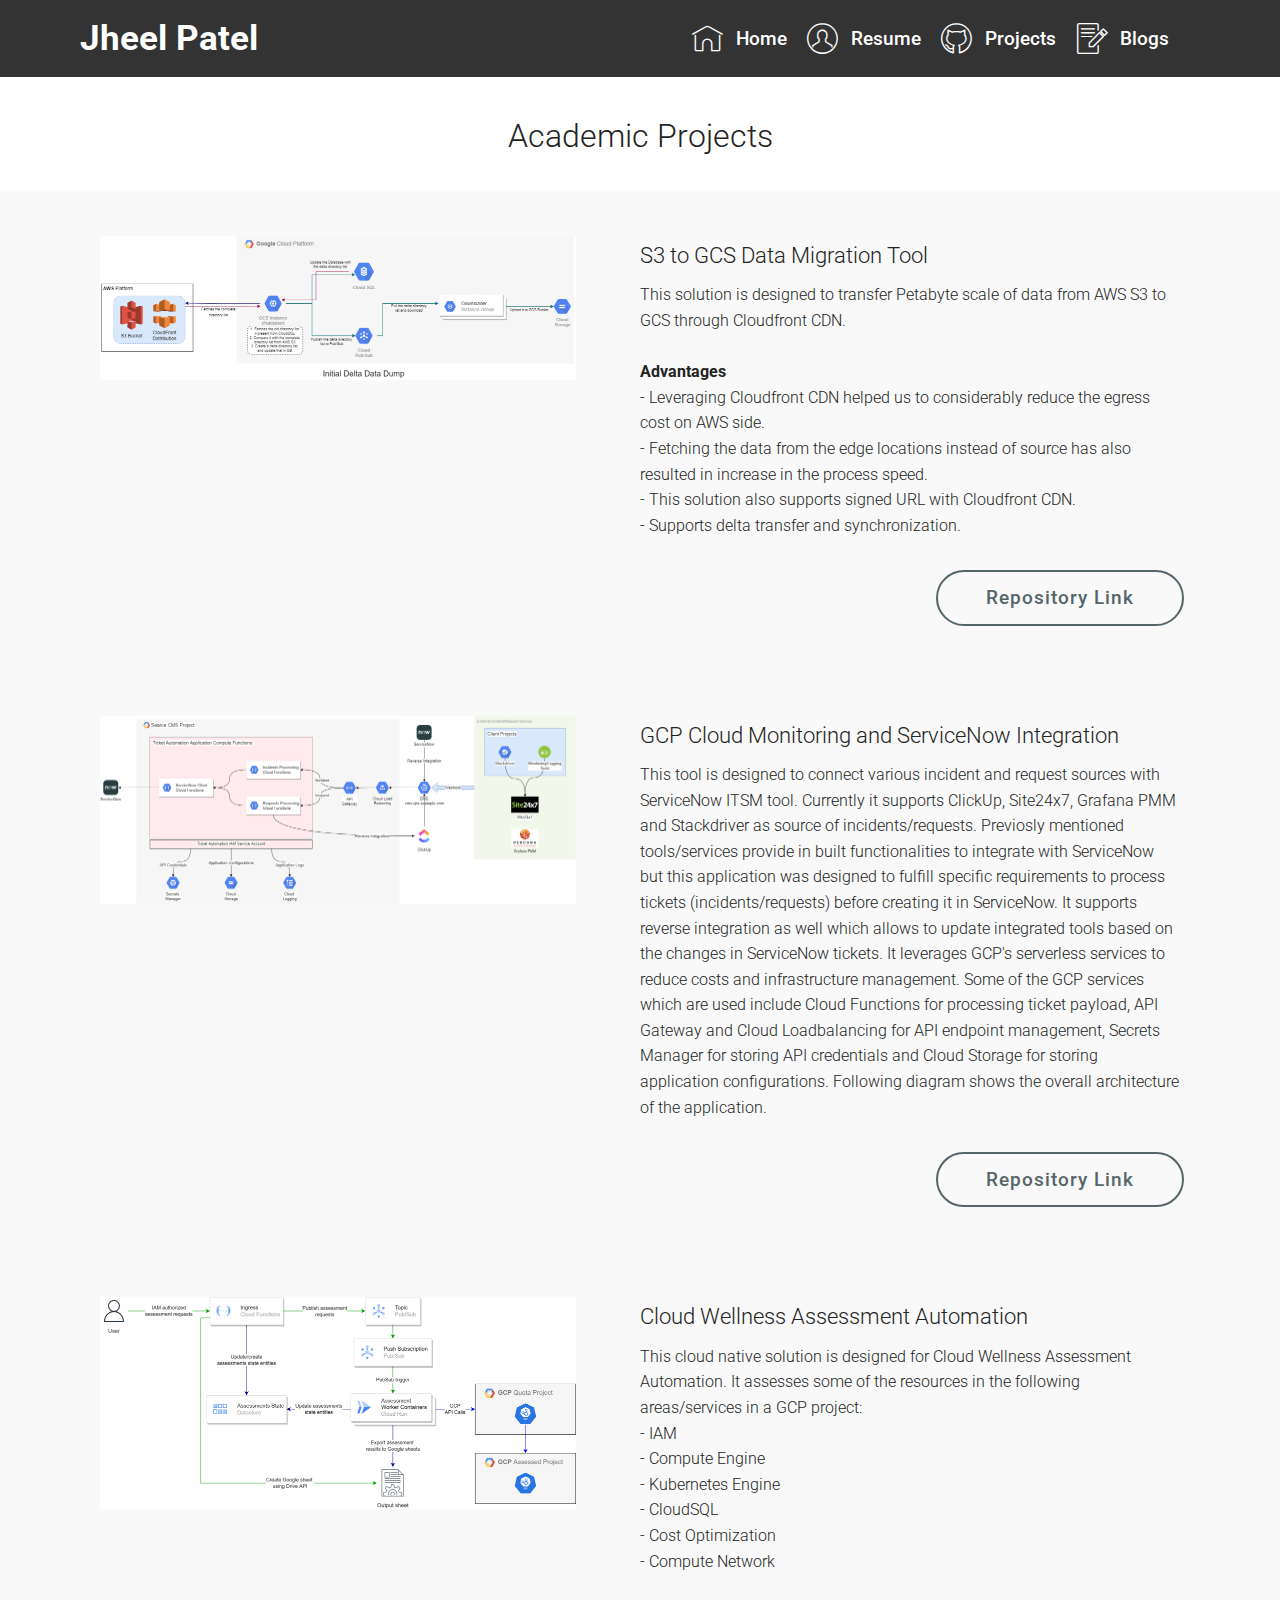
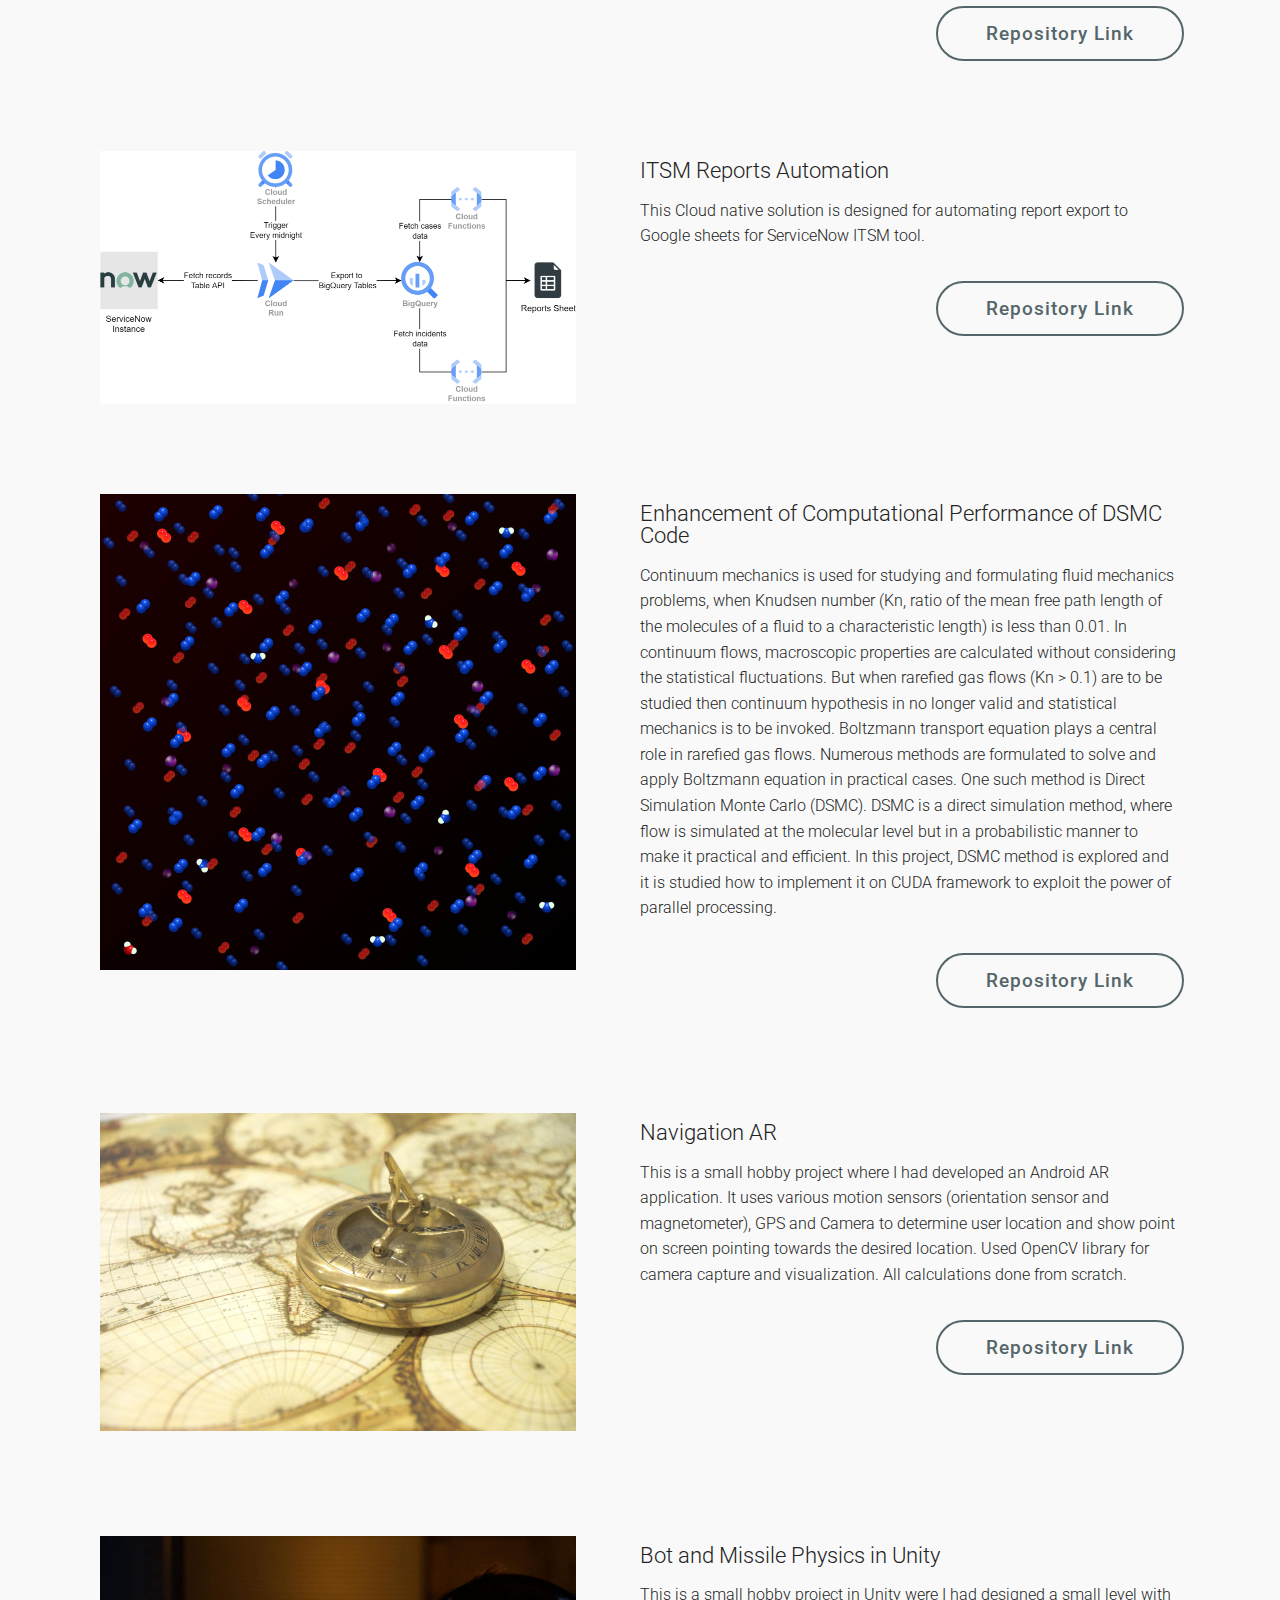
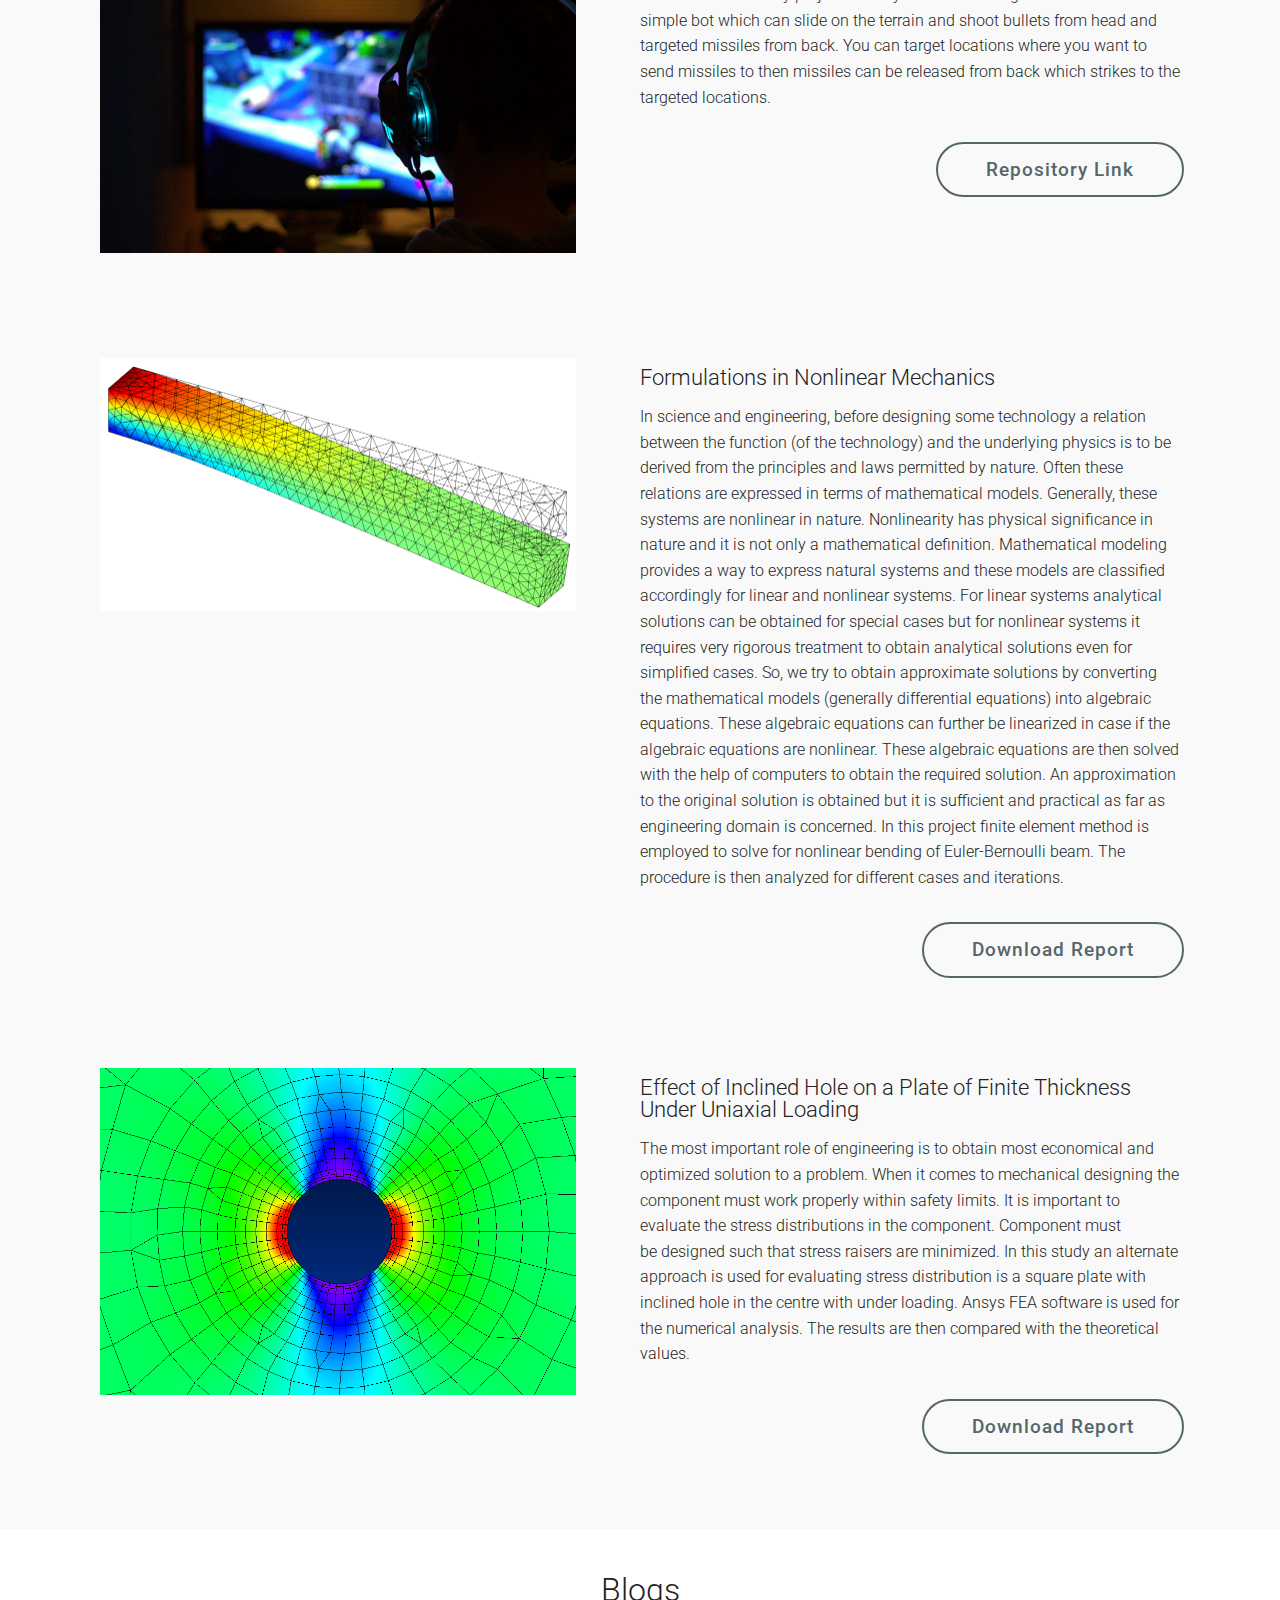
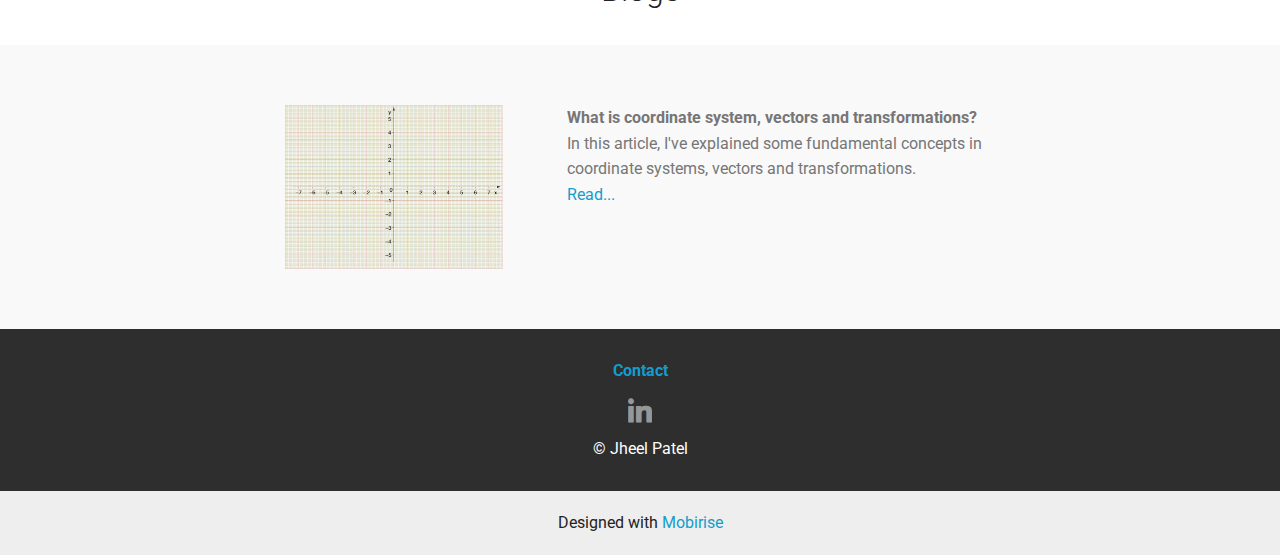
<file: projects.html>
<!DOCTYPE html>
<html  >
<head>
  <!-- Site made with Mobirise Website Builder v5.6.13, https://mobirise.com -->
  <meta charset="UTF-8">
  <meta http-equiv="X-UA-Compatible" content="IE=edge">
  <meta name="generator" content="Mobirise v5.6.13, mobirise.com">
  <meta name="twitter:card" content="summary_large_image"/>
  <meta name="twitter:image:src" content="">
  <meta property="og:image" content="">
  <meta name="twitter:title" content="Projects">
  <meta name="viewport" content="width=device-width, initial-scale=1, minimum-scale=1">
  <link rel="shortcut icon" href="assets/images/kisspng-gear-train-clip-art-5afc9a1233d143.7832868615265039542123-128x118.png" type="image/x-icon">
  <meta name="description" content="Projects">
  
  
  <title>Projects</title>
  <link rel="stylesheet" href="assets/web/assets/mobirise-icons/mobirise-icons.css">
  <link rel="stylesheet" href="assets/bootstrap/css/bootstrap.min.css">
  <link rel="stylesheet" href="assets/bootstrap/css/bootstrap-grid.min.css">
  <link rel="stylesheet" href="assets/bootstrap/css/bootstrap-reboot.min.css">
  <link rel="stylesheet" href="assets/tether/tether.min.css">
  <link rel="stylesheet" href="assets/dropdown/css/style.css">
  <link rel="stylesheet" href="assets/socicon/css/styles.css">
  <link rel="stylesheet" href="assets/theme/css/style.css">
  <link rel="preload" href="https://fonts.googleapis.com/css?family=Roboto:100,100i,300,300i,400,400i,500,500i,700,700i,900,900i&display=swap" as="style" onload="this.onload=null;this.rel='stylesheet'">
  <noscript><link rel="stylesheet" href="https://fonts.googleapis.com/css?family=Roboto:100,100i,300,300i,400,400i,500,500i,700,700i,900,900i&display=swap"></noscript>
  <link rel="preload" as="style" href="assets/mobirise/css/mbr-additional.css"><link rel="stylesheet" href="assets/mobirise/css/mbr-additional.css" type="text/css">
  
  
  
  
</head>
<body>

<!-- Analytics -->
<!-- Global site tag (gtag.js) - Google Analytics -->
<script async src="https://www.googletagmanager.com/gtag/js?id=G-QZG2VLZBYJ"></script>
<script>
  window.dataLayer = window.dataLayer || [];
  function gtag(){dataLayer.push(arguments);}
  gtag('js', new Date());

  gtag('config', 'G-QZG2VLZBYJ');
</script>
<!-- /Analytics -->


  
  <section class="menu cid-s5m4HGEM6F" once="menu" id="menu1-x">

    

    <nav class="navbar navbar-expand beta-menu navbar-dropdown align-items-center navbar-fixed-top navbar-toggleable-sm">
        <button class="navbar-toggler navbar-toggler-right" type="button" data-toggle="collapse" data-target="#navbarSupportedContent" aria-controls="navbarSupportedContent" aria-expanded="false" aria-label="Toggle navigation">
            <div class="hamburger">
                <span></span>
                <span></span>
                <span></span>
                <span></span>
            </div>
        </button>
        <div class="menu-logo">
            <div class="navbar-brand">
                
                <span class="navbar-caption-wrap"><a class="navbar-caption text-white display-5" href="https://mobirise.co">Jheel Patel &nbsp; &nbsp; &nbsp; &nbsp; &nbsp; &nbsp; &nbsp; &nbsp; &nbsp; &nbsp;&nbsp;</a></span>
            </div>
        </div>
        <div class="collapse navbar-collapse" id="navbarSupportedContent">
            <ul class="navbar-nav nav-dropdown nav-right" data-app-modern-menu="true"><li class="nav-item">
                    <a class="nav-link link text-white display-4" href="index.html"><span class="mbri-home mbr-iconfont mbr-iconfont-btn"></span>Home</a>
                </li><li class="nav-item"><a class="nav-link link text-white display-4" href="resume.html"><span class="mbri-user mbr-iconfont mbr-iconfont-btn"></span>Resume</a></li><li class="nav-item"><a class="nav-link link text-white display-4" href="projects.html"><span class="mbri-github mbr-iconfont mbr-iconfont-btn"></span>Projects</a></li><li class="nav-item"><a class="nav-link link text-white display-4" href="articles.html"><span class="mbri-edit mbr-iconfont mbr-iconfont-btn"></span>Blogs</a></li>
                <li class="nav-item">
                    <a class="nav-link link text-white display-4" href="https://mobirise.co">
                        </a>
                </li></ul>
            
        </div>
    </nav>
</section>

<section class="mbr-section content4 cid-s6tydTE1a4" id="content4-11">

    

    <div class="container">
        <div class="media-container-row">
            <div class="title col-12 col-md-8">
                <h2 class="align-center pb-3 mbr-fonts-style display-1">Academic Projects</h2>
                
                
            </div>
        </div>
    </div>
</section>

<section class="services2 cid-tbF8J0Ap7a" id="services2-28">
    <!---->
    
    <!---->
    <!--Overlay-->
    
    <!--Container-->
    <div class="container">
        <div class="col-md-12">
            <div class="media-container-row">
                <div class="mbr-figure" style="width: 50%;">
                    <img src="assets/images/app-flow-1-952x287.png" alt="Mobirise" title="">
                </div>
                <div class="align-left aside-content">
                    <h2 class="mbr-title pt-2 mbr-fonts-style display-2">S3 to GCS Data Migration Tool</h2>
                    <div class="mbr-section-text">
                        <p class="mbr-text text1 pt-2 mbr-light mbr-fonts-style display-7">This solution is designed to transfer Petabyte scale of data from AWS S3 to GCS through Cloudfront CDN.<br><br><strong>Advantages
</strong><br>- Leveraging Cloudfront CDN helped us to considerably reduce the egress cost on AWS side.
<br>- Fetching the data from the edge locations instead of source has also resulted in increase in the process speed.
<br>- This solution also supports signed URL with Cloudfront CDN.<br>- Supports delta transfer and synchronization.</p>
                        
                    </div>
                    <!--Btn-->
                    <div class="mbr-section-btn pt-3 align-right"><a href="https://github.com/Jheel-P/s3-gcs-data-migration-public" class="btn btn-warning-outline display-4" target="_blank">Repository Link</a></div>
                </div>
            </div>
        </div>
    </div>
</section>

<section class="services2 cid-tbF8JBZkXN" id="services2-29">
    <!---->
    
    <!---->
    <!--Overlay-->
    
    <!--Container-->
    <div class="container">
        <div class="col-md-12">
            <div class="media-container-row">
                <div class="mbr-figure" style="width: 50%;">
                    <img src="assets/images/ticket-automation-952x377.png" alt="Mobirise" title="">
                </div>
                <div class="align-left aside-content">
                    <h2 class="mbr-title pt-2 mbr-fonts-style display-2">GCP Cloud Monitoring and ServiceNow Integration</h2>
                    <div class="mbr-section-text">
                        <p class="mbr-text text1 pt-2 mbr-light mbr-fonts-style display-7">This tool is designed to connect various incident and request sources with ServiceNow ITSM tool. Currently it supports ClickUp, Site24x7, Grafana PMM and Stackdriver as source of incidents/requests. Previosly mentioned tools/services provide in built functionalities to integrate with ServiceNow but this application was designed to fulfill specific requirements to process tickets (incidents/requests) before creating it in ServiceNow. It supports reverse integration as well which allows to update integrated tools based on the changes in ServiceNow tickets. It leverages GCP's serverless services to reduce costs and infrastructure management. Some of the GCP services which are used include Cloud Functions for processing ticket payload, API Gateway and Cloud Loadbalancing for API endpoint management, Secrets Manager for storing API credentials and Cloud Storage for storing application configurations. Following diagram shows the overall architecture of the application.</p>
                        
                    </div>
                    <!--Btn-->
                    <div class="mbr-section-btn pt-3 align-right"><a href="https://github.com/Jheel-P/ticket-automation-public" class="btn btn-warning-outline display-4" target="_blank">Repository Link</a></div>
                </div>
            </div>
        </div>
    </div>
</section>

<section class="services2 cid-tbF8K19vEs" id="services2-2a">
    <!---->
    
    <!---->
    <!--Overlay-->
    
    <!--Container-->
    <div class="container">
        <div class="col-md-12">
            <div class="media-container-row">
                <div class="mbr-figure" style="width: 50%;">
                    <img src="assets/images/arch-dia-2-952x423.png" alt="Mobirise" title="">
                </div>
                <div class="align-left aside-content">
                    <h2 class="mbr-title pt-2 mbr-fonts-style display-2">Cloud Wellness Assessment Automation</h2>
                    <div class="mbr-section-text">
                        <p class="mbr-text text1 pt-2 mbr-light mbr-fonts-style display-7">This cloud native solution is designed for Cloud Wellness Assessment Automation. It assesses some of the resources in the following areas/services in a GCP project:<br>- IAM<br>- Compute Engine<br>- Kubernetes Engine<br>- CloudSQL<br>- Cost Optimization<br>- Compute Network</p>
                        
                    </div>
                    <!--Btn-->
                    <div class="mbr-section-btn pt-3 align-right"><a href="https://github.com/Jheel-P/cloud-wellness-automation-public" class="btn btn-warning-outline display-4" target="_blank">Repository Link</a></div>
                </div>
            </div>
        </div>
    </div>
</section>

<section class="services2 cid-tbF8IleAgH" id="services2-27">
    <!---->
    
    <!---->
    <!--Overlay-->
    
    <!--Container-->
    <div class="container">
        <div class="col-md-12">
            <div class="media-container-row">
                <div class="mbr-figure" style="width: 50%;">
                    <img src="assets/images/arch-dia-1-952x505.png" alt="Mobirise" title="">
                </div>
                <div class="align-left aside-content">
                    <h2 class="mbr-title pt-2 mbr-fonts-style display-2">ITSM Reports Automation</h2>
                    <div class="mbr-section-text">
                        <p class="mbr-text text1 pt-2 mbr-light mbr-fonts-style display-7">This Cloud native solution is designed for automating report export to Google sheets for ServiceNow ITSM tool.</p>
                        
                    </div>
                    <!--Btn-->
                    <div class="mbr-section-btn pt-3 align-right"><a href="https://github.com/Jheel-P/itsm-reports-automation-public" class="btn btn-warning-outline display-4" target="_blank">Repository Link</a></div>
                </div>
            </div>
        </div>
    </div>
</section>

<section class="services2 cid-s6txQBQMwT" id="services2-z">
    <!---->
    
    <!---->
    <!--Overlay-->
    
    <!--Container-->
    <div class="container">
        <div class="col-md-12">
            <div class="media-container-row">
                <div class="mbr-figure" style="width: 50%;">
                    <img src="assets/images/mbr-952x952.jpg" alt="Mobirise" title="">
                </div>
                <div class="align-left aside-content">
                    <h2 class="mbr-title pt-2 mbr-fonts-style display-2">Enhancement of Computational Performance of
 DSMC Code</h2>
                    <div class="mbr-section-text">
                        <p class="mbr-text text1 pt-2 mbr-light mbr-fonts-style display-7">Continuum mechanics is used for studying and formulating fluid mechanics problems, when Knudsen number (Kn, ratio of the mean free path length of the molecules of a fluid to a&nbsp;characteristic length) is less than 0.01. In continuum flows, macroscopic properties are calculated without considering the statistical fluctuations. But when rarefied gas flows (Kn &gt; 0.1) are to be studied then continuum hypothesis in no longer valid and statistical mechanics is to be invoked. Boltzmann transport equation plays a central role in rarefied gas flows. Numerous methods are formulated to solve and apply Boltzmann equation in practical cases. One such method is Direct Simulation Monte Carlo (DSMC). DSMC is a direct simulation method, where flow is&nbsp;simulated at the molecular level but in a probabilistic manner to make it practical and efficient. In this project, DSMC method is explored and it is studied how to implement it on CUDA framework to exploit the power of parallel processing.</p>
                        
                    </div>
                    <!--Btn-->
                    <div class="mbr-section-btn pt-3 align-right"><a href="https://github.com/Jheel-P/dsmc-public" class="btn btn-warning-outline display-4" target="_blank">Repository Link</a></div>
                </div>
            </div>
        </div>
    </div>
</section>

<section class="services2 cid-t4c3hSydAI" id="services2-1z">
    <!---->
    
    <!---->
    <!--Overlay-->
    
    <!--Container-->
    <div class="container">
        <div class="col-md-12">
            <div class="media-container-row">
                <div class="mbr-figure" style="width: 50%;">
                    <img src="assets/images/mbr-952x635.jpg" alt="Mobirise" title="">
                </div>
                <div class="align-left aside-content">
                    <h2 class="mbr-title pt-2 mbr-fonts-style display-2">Navigation AR</h2>
                    <div class="mbr-section-text">
                        <p class="mbr-text text1 pt-2 mbr-light mbr-fonts-style display-7">This is a small hobby project where I had developed an Android AR application. It uses various motion sensors (orientation sensor and magnetometer), GPS and Camera to determine user location and show point on screen pointing towards the desired location. Used OpenCV library for camera capture and visualization. All calculations done from scratch.</p>
                        
                    </div>
                    <!--Btn-->
                    <div class="mbr-section-btn pt-3 align-right"><a href="https://github.com/Jheel-P/navigation-ar" class="btn btn-warning-outline display-4" target="_blank">Repository Link</a></div>
                </div>
            </div>
        </div>
    </div>
</section>

<section class="services2 cid-t4c3iEdH1f" id="services2-20">
    <!---->
    
    <!---->
    <!--Overlay-->
    
    <!--Container-->
    <div class="container">
        <div class="col-md-12">
            <div class="media-container-row">
                <div class="mbr-figure" style="width: 50%;">
                    <img src="assets/images/mbr-952x634.jpg" alt="Mobirise" title="">
                </div>
                <div class="align-left aside-content">
                    <h2 class="mbr-title pt-2 mbr-fonts-style display-2">Bot and Missile Physics in Unity</h2>
                    <div class="mbr-section-text">
                        <p class="mbr-text text1 pt-2 mbr-light mbr-fonts-style display-7">This is a small hobby project in Unity were I had designed a small level with simple bot which can slide on the terrain and shoot bullets from head and targeted missiles from back. You can target locations where you want to send missiles to then missiles can be released from back which strikes to the targeted locations.</p>
                        
                    </div>
                    <!--Btn-->
                    <div class="mbr-section-btn pt-3 align-right"><a href="https://github.com/Jheel-P/unity-bot" class="btn btn-warning-outline display-4" target="_blank">Repository Link</a></div>
                </div>
            </div>
        </div>
    </div>
</section>

<section class="services2 cid-s6tASQJZ3K" id="services2-13">
    <!---->
    
    <!---->
    <!--Overlay-->
    
    <!--Container-->
    <div class="container">
        <div class="col-md-12">
            <div class="media-container-row">
                <div class="mbr-figure" style="width: 50%;">
                    <img src="assets/images/screenshot-952x507.png" alt="Mobirise" title="">
                </div>
                <div class="align-left aside-content">
                    <h2 class="mbr-title pt-2 mbr-fonts-style display-2">Formulations in Nonlinear Mechanics</h2>
                    <div class="mbr-section-text">
                        <p class="mbr-text text1 pt-2 mbr-light mbr-fonts-style display-7">In science and engineering, before designing some technology a relation between the function (of
the technology) and the underlying physics is to be derived from the principles and laws
permitted by nature. Often these relations are expressed in terms of mathematical models. Generally, these systems are nonlinear in nature. Nonlinearity has physical significance in nature
and it is not only a mathematical definition. Mathematical modeling provides a way to express natural systems and these models are classified accordingly for linear and nonlinear systems. For linear systems analytical solutions can be obtained for special cases but for nonlinear systems it requires very rigorous treatment to obtain analytical solutions even for simplified cases. So, we try to obtain approximate solutions by converting the mathematical models (generally differential
equations) into algebraic equations. These algebraic equations can further be linearized in case if
the algebraic equations are nonlinear. These algebraic equations are then solved with the help of
computers to obtain the required solution. An approximation to the original solution is obtained
but it is sufficient and practical as far as engineering domain is concerned. In this project finite
element method is employed to solve for nonlinear bending of Euler-Bernoulli beam. The procedure is then analyzed for different cases and iterations.</p>
                        
                    </div>
                    <!--Btn-->
                    <div class="mbr-section-btn pt-3 align-right"><a href="assets/files/17BME044.pdf" class="btn btn-warning-outline display-4" target="_blank">Download Report</a></div>
                </div>
            </div>
        </div>
    </div>
</section>

<section class="services2 cid-s6tD4VnVfD" id="services2-14">
    <!---->
    
    <!---->
    <!--Overlay-->
    
    <!--Container-->
    <div class="container">
        <div class="col-md-12">
            <div class="media-container-row">
                <div class="mbr-figure" style="width: 50%;">
                    <img src="assets/images/hole-stress-fea-930x640.png" alt="Mobirise" title="">
                </div>
                <div class="align-left aside-content">
                    <h2 class="mbr-title pt-2 mbr-fonts-style display-2">Effect of Inclined Hole on a Plate of Finite
 Thickness Under Uniaxial Loading</h2>
                    <div class="mbr-section-text">
                        <p class="mbr-text text1 pt-2 mbr-light mbr-fonts-style display-7">The most important role of engineering is to obtain most economical and optimized solution to a problem. When it comes to mechanical designing the component must work properly within safety limits. It is important to evaluate the stress distributions in the component. Component must be&nbsp;designed such that stress raisers are minimized. In this study an alternate approach is used for&nbsp;evaluating stress distribution is a square plate with inclined hole in the centre with under loading. Ansys
FEA software is used for the numerical analysis. The results are then compared with the theoretical
values.</p>
                        
                    </div>
                    <!--Btn-->
                    <div class="mbr-section-btn pt-3 align-right"><a href="assets/files/Seminar_Report.pdf" class="btn btn-warning-outline display-4" target="_blank">Download Report</a></div>
                </div>
            </div>
        </div>
    </div>
</section>

<section class="mbr-section content4 cid-t4buQid8Ro" id="content4-1x">

    

    <div class="container">
        <div class="media-container-row">
            <div class="title col-12 col-md-8">
                <h2 class="align-center pb-3 mbr-fonts-style display-1">Blogs<br></h2>
                
                
            </div>
        </div>
    </div>
</section>

<section class="mbr-section content6 cid-t4csuM6alM" id="content6-22">
    
     
    
    <div class="container">
        <div class="media-container-row">
            <div class="col-12 col-md-8">
                <div class="media-container-row">
                    <div class="mbr-figure" style="width: 60%;">
                      <img src="assets/images/mbr-1-436x327.png" alt="Mobirise" title="">  
                    </div>
                    <div class="media-content">
                        <div class="mbr-section-text">
                            <p class="mbr-text mb-0 mbr-fonts-style display-7"><strong>What is coordinate system, vectors and transformations?</strong><br>In this article, I've explained some fundamental concepts in coordinate systems, vectors and transformations.<br><a href="assets/files/Article1.pdf" target="_blank">Read...</a></p>
                        </div>
                    </div>
                </div>
            </div>
        </div>
    </div>
</section>

<section once="footers" class="cid-s5m5eCPNxS" id="footer7-y">

    

    

    <div class="container">
        <div class="media-container-row align-center mbr-white">
            <div class="row row-links">
                <ul class="foot-menu">
                    
                    
                    
                    
                    
                <li class="foot-menu-item mbr-fonts-style display-7"><a href="contact.html"><strong>Contact</strong></a></li></ul>
            </div>
            <div class="row social-row">
                <div class="social-list align-right pb-2">
                    
                    
                    
                    
                    
                    
                <div class="soc-item">
                        <a href="https://www.linkedin.com/in/jheel-patel-03/" target="_blank">
                            <span class="mbr-iconfont mbr-iconfont-social socicon-linkedin socicon"></span>
                        </a>
                    </div></div>
            </div>
            <div class="row row-copirayt">
                <p class="mbr-text mb-0 mbr-fonts-style mbr-white align-center display-7">
                    © Jheel Patel</p>
            </div>
        </div>
    </div>
</section><section class="display-7" style="padding: 0;align-items: center;justify-content: center;flex-wrap: wrap;    align-content: center;display: flex;position: relative;height: 4rem;"><a href="https://mobiri.se/1313572" style="flex: 1 1;height: 4rem;position: absolute;width: 100%;z-index: 1;"><img alt="" style="height: 4rem;" src="[data-uri]"></a><p style="margin: 0;text-align: center;" class="display-7">Designed with &#8204;</p><a style="z-index:1" href="https://mobirise.com">Mobirise </a></section><script src="assets/popper/popper.min.js"></script>  <script src="assets/web/assets/jquery/jquery.min.js"></script>  <script src="assets/bootstrap/js/bootstrap.min.js"></script>  <script src="assets/tether/tether.min.js"></script>  <script src="assets/smoothscroll/smooth-scroll.js"></script>  <script src="assets/dropdown/js/nav-dropdown.js"></script>  <script src="assets/dropdown/js/navbar-dropdown.js"></script>  <script src="assets/touchswipe/jquery.touch-swipe.min.js"></script>  <script src="assets/theme/js/script.js"></script>  
  
  
</body>
</html>
</file>
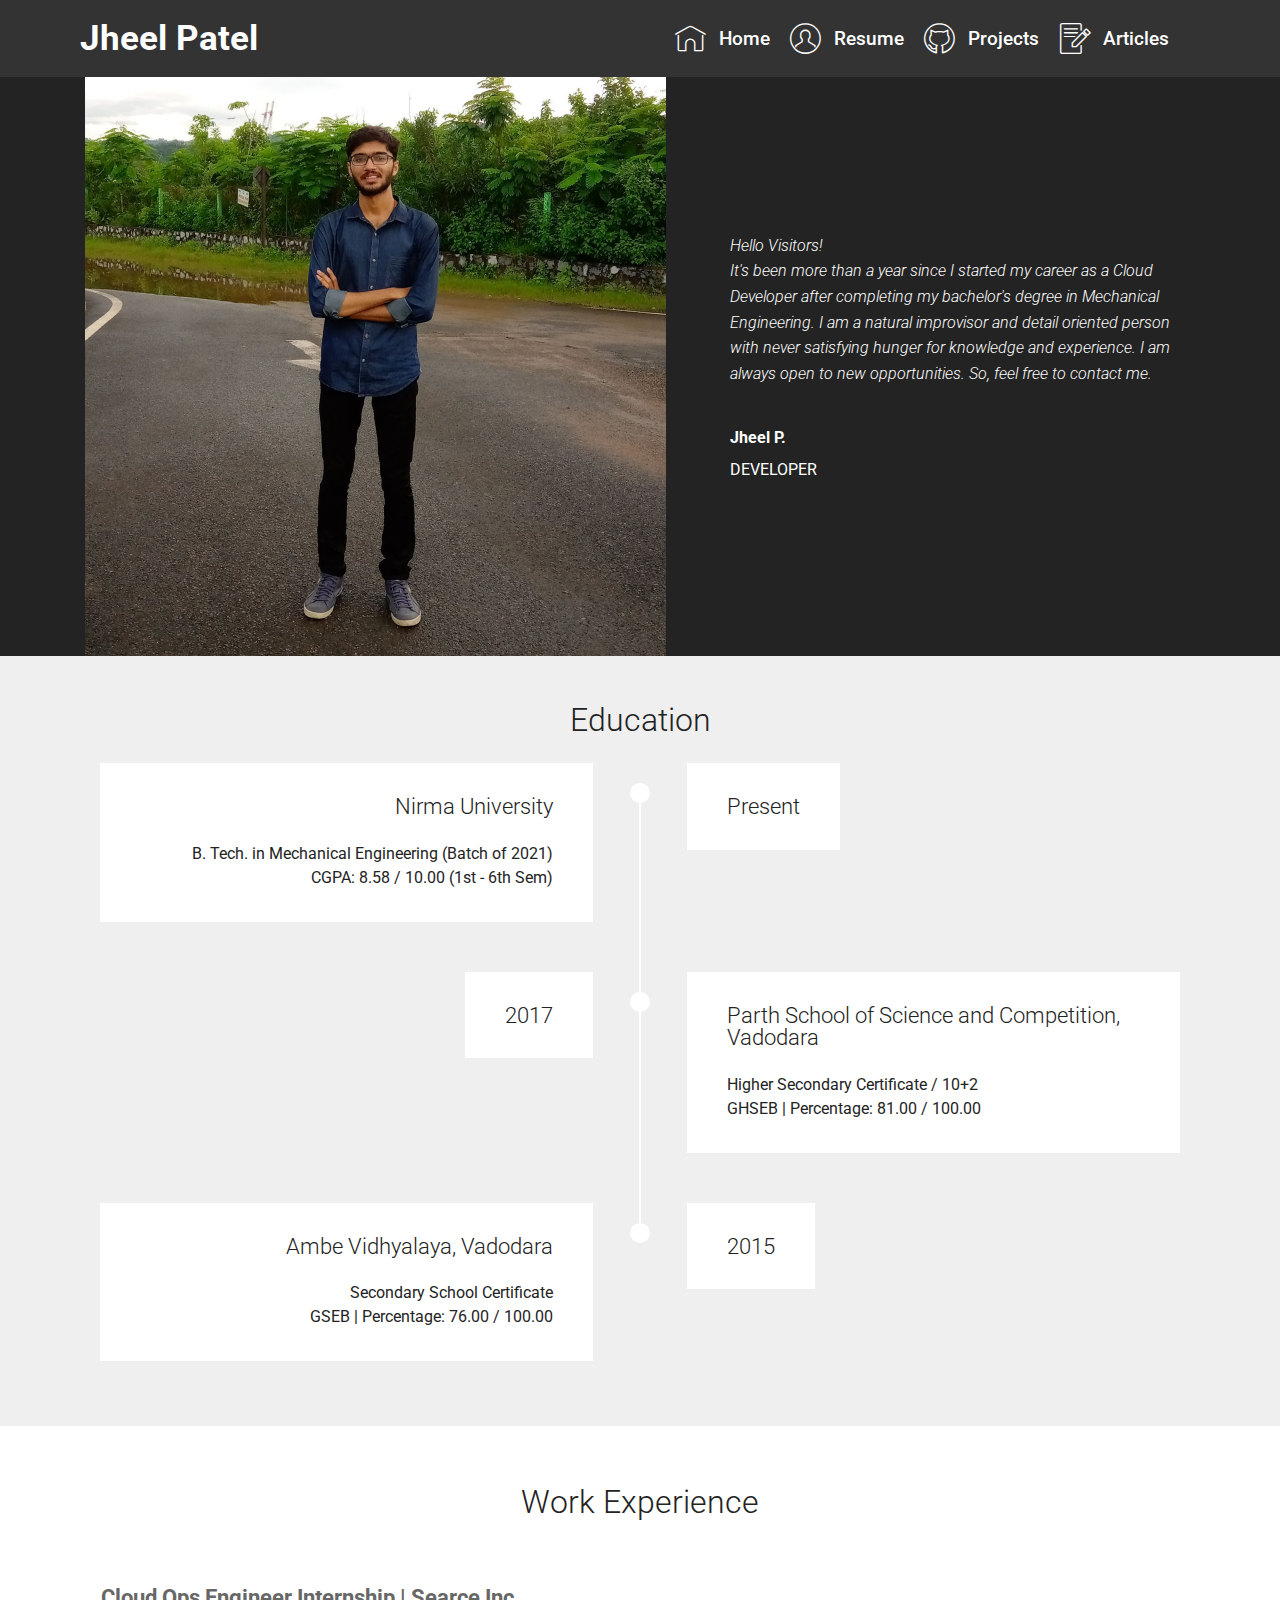
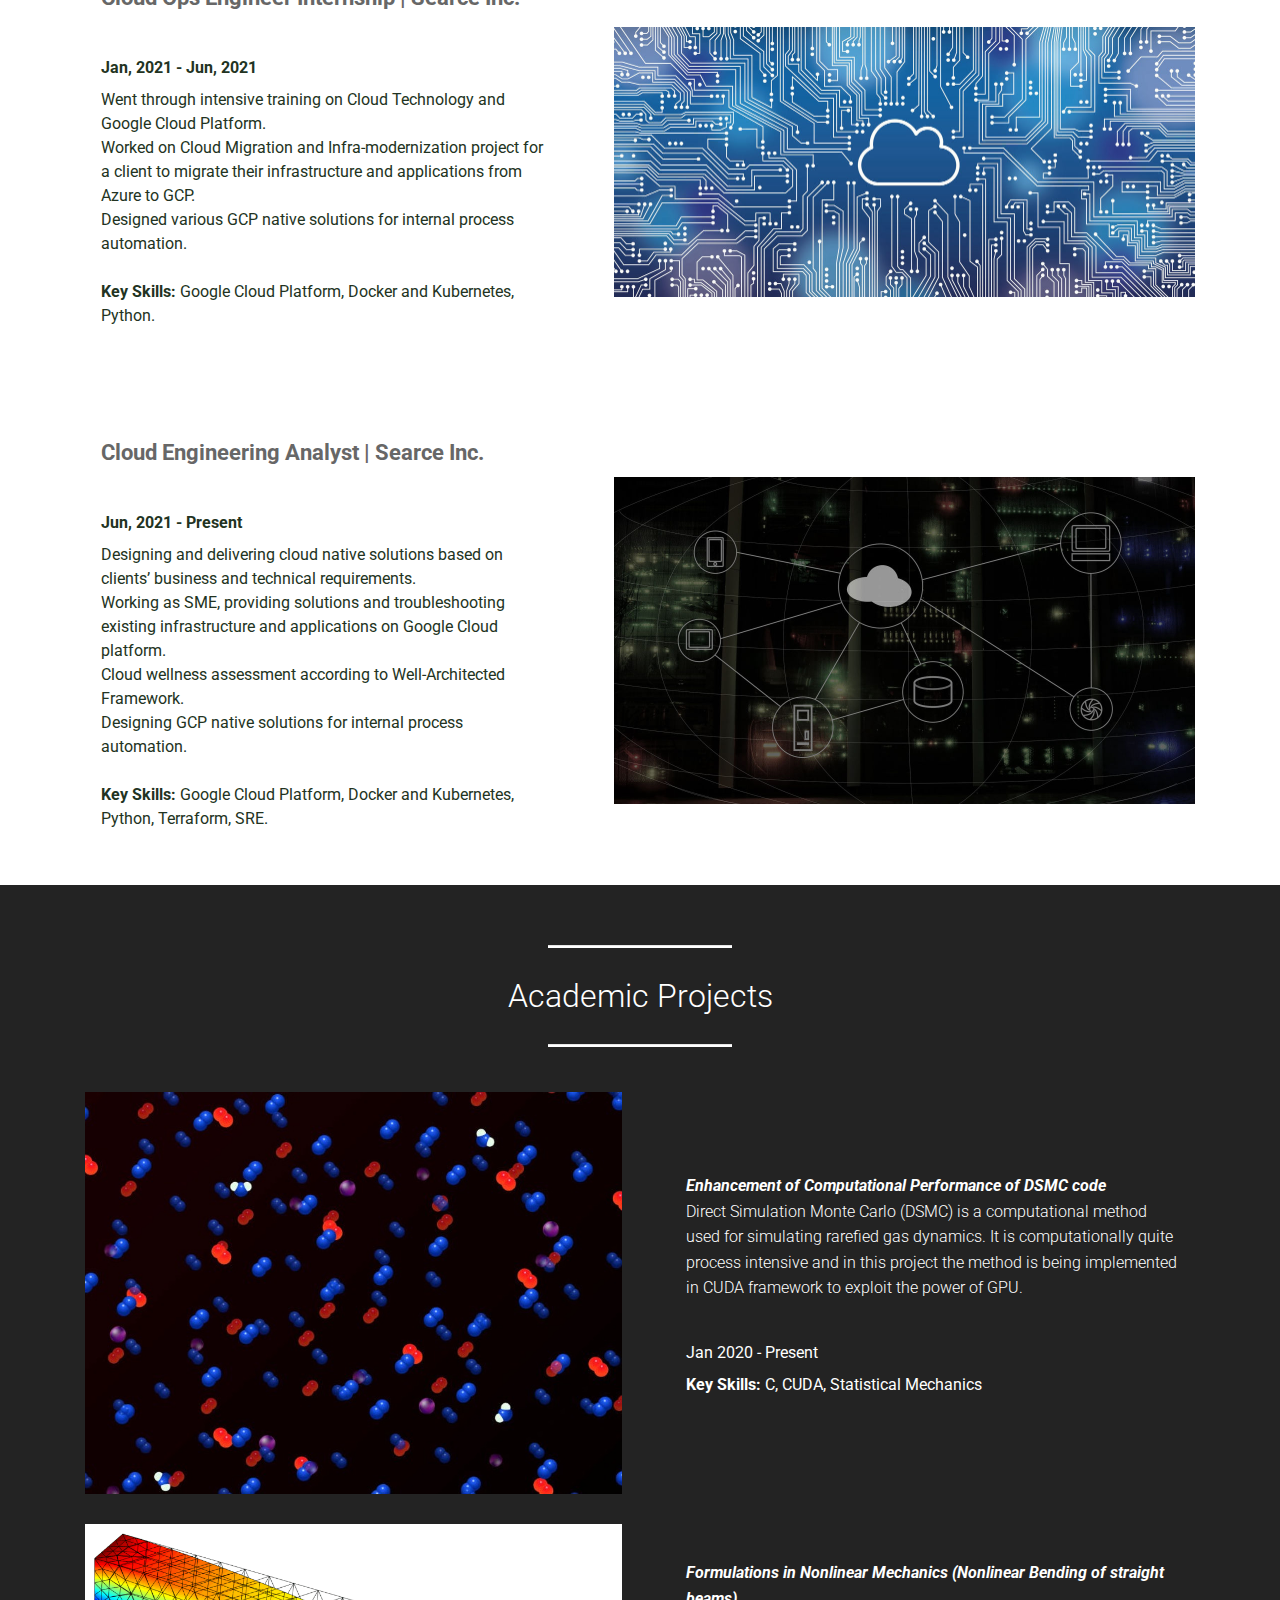
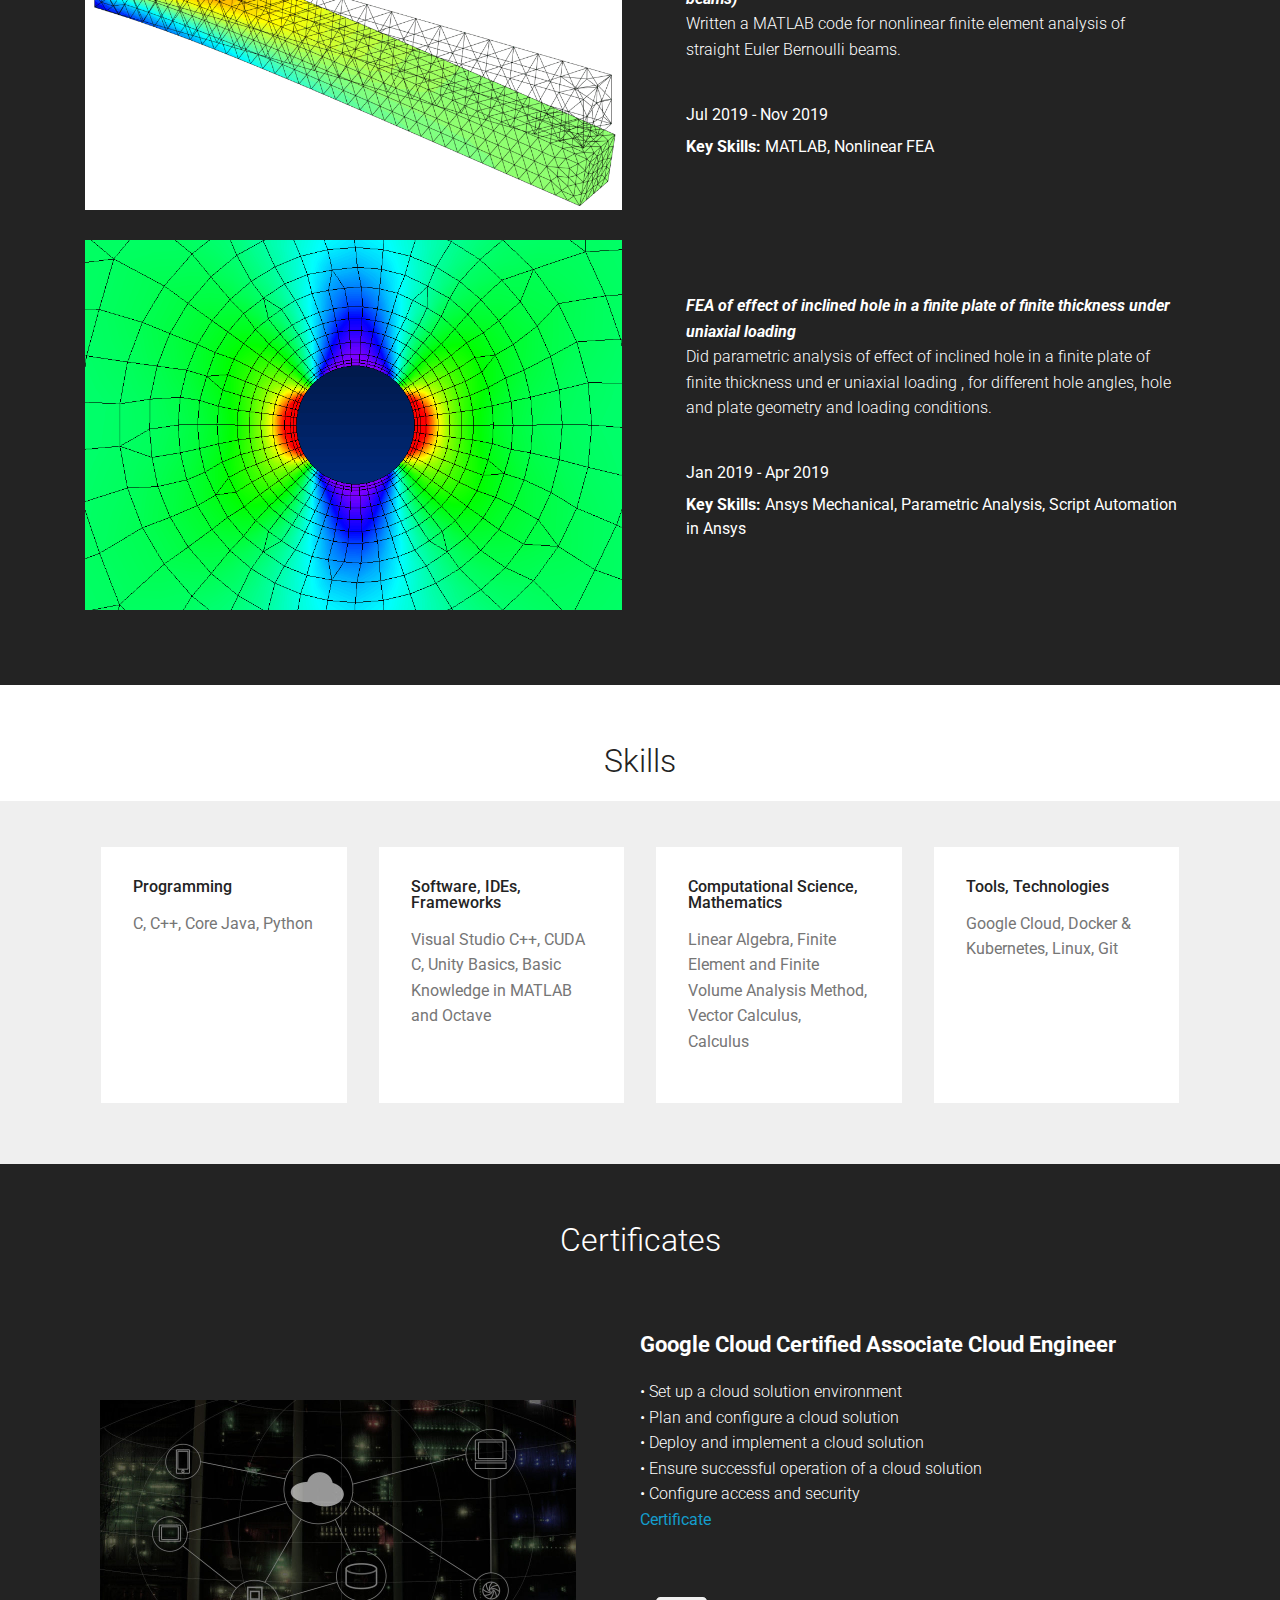
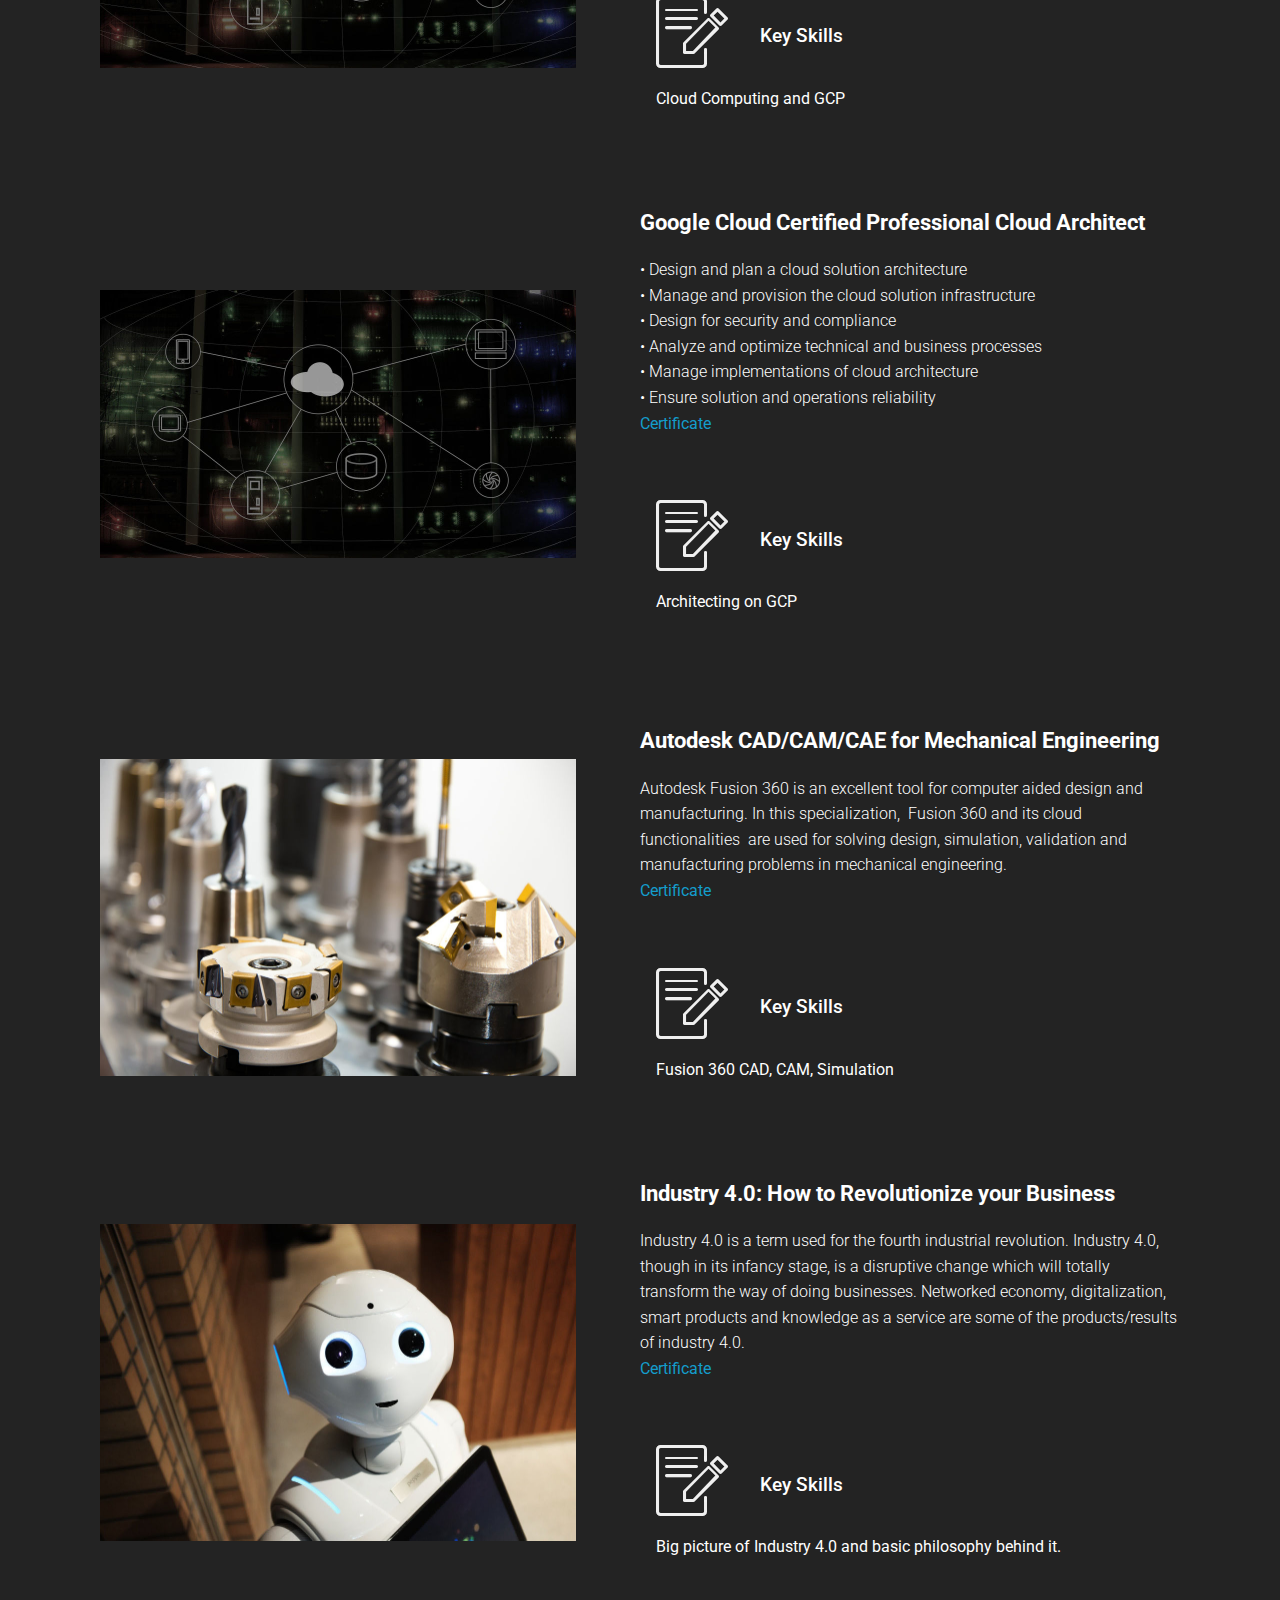
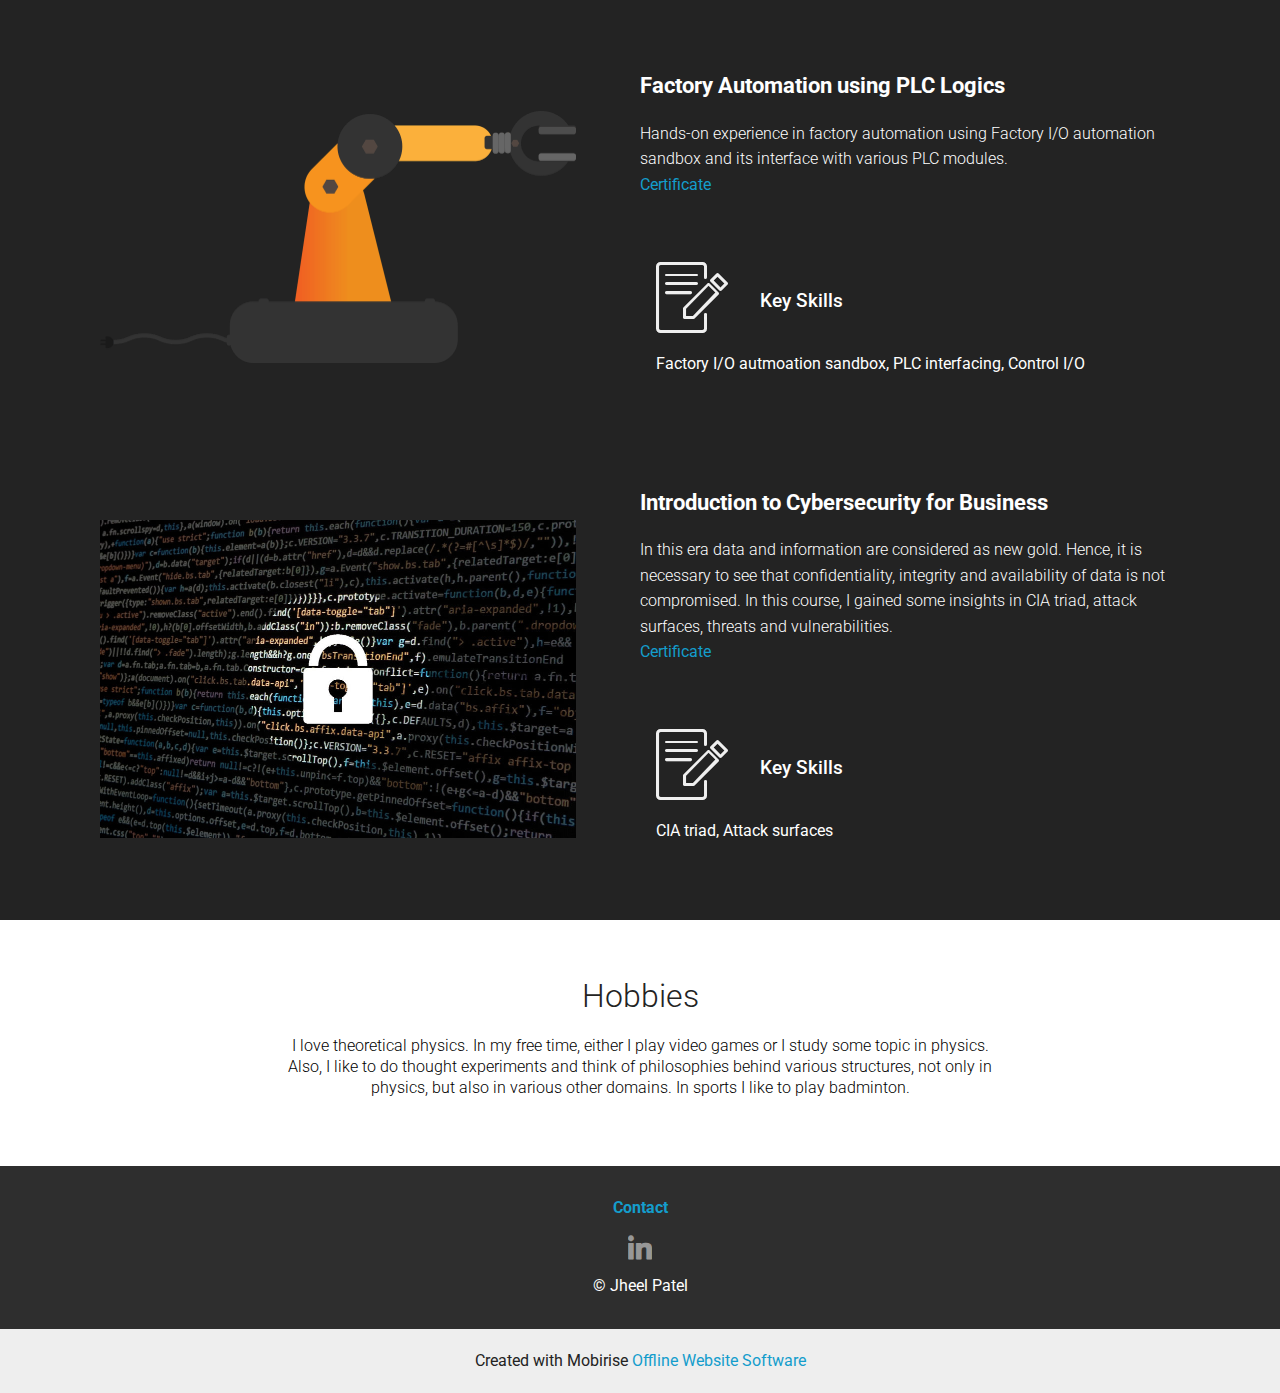
<file: resume.html>
<!DOCTYPE html>
<html  >
<head>
  <!-- Site made with Mobirise Website Builder v5.6.11, https://mobirise.com -->
  <meta charset="UTF-8">
  <meta http-equiv="X-UA-Compatible" content="IE=edge">
  <meta name="generator" content="Mobirise v5.6.11, mobirise.com">
  <meta name="twitter:card" content="summary_large_image"/>
  <meta name="twitter:image:src" content="">
  <meta property="og:image" content="">
  <meta name="twitter:title" content="Resume">
  <meta name="viewport" content="width=device-width, initial-scale=1, minimum-scale=1">
  <link rel="shortcut icon" href="assets/images/kisspng-gear-train-clip-art-5afc9a1233d143.7832868615265039542123-128x118.png" type="image/x-icon">
  <meta name="description" content="Resume">
  
  
  <title>Resume</title>
  <link rel="stylesheet" href="assets/web/assets/mobirise-icons/mobirise-icons.css">
  <link rel="stylesheet" href="assets/bootstrap/css/bootstrap.min.css">
  <link rel="stylesheet" href="assets/bootstrap/css/bootstrap-grid.min.css">
  <link rel="stylesheet" href="assets/bootstrap/css/bootstrap-reboot.min.css">
  <link rel="stylesheet" href="assets/tether/tether.min.css">
  <link rel="stylesheet" href="assets/dropdown/css/style.css">
  <link rel="stylesheet" href="assets/socicon/css/styles.css">
  <link rel="stylesheet" href="assets/theme/css/style.css">
  <link rel="preload" href="https://fonts.googleapis.com/css?family=Roboto:100,100i,300,300i,400,400i,500,500i,700,700i,900,900i&display=swap" as="style" onload="this.onload=null;this.rel='stylesheet'">
  <noscript><link rel="stylesheet" href="https://fonts.googleapis.com/css?family=Roboto:100,100i,300,300i,400,400i,500,500i,700,700i,900,900i&display=swap"></noscript>
  <link rel="preload" as="style" href="assets/mobirise/css/mbr-additional.css"><link rel="stylesheet" href="assets/mobirise/css/mbr-additional.css" type="text/css">
  
  
  
  
</head>
<body>

<!-- Analytics -->
<!-- Global site tag (gtag.js) - Google Analytics -->
<script async src="https://www.googletagmanager.com/gtag/js?id=G-QZG2VLZBYJ"></script>
<script>
  window.dataLayer = window.dataLayer || [];
  function gtag(){dataLayer.push(arguments);}
  gtag('js', new Date());

  gtag('config', 'G-QZG2VLZBYJ');
</script>
<!-- /Analytics -->


  
  <section class="menu cid-s5m5KTAPHM" once="menu" id="menu1-8">

    

    <nav class="navbar navbar-expand beta-menu navbar-dropdown align-items-center navbar-fixed-top navbar-toggleable-sm">
        <button class="navbar-toggler navbar-toggler-right" type="button" data-toggle="collapse" data-target="#navbarSupportedContent" aria-controls="navbarSupportedContent" aria-expanded="false" aria-label="Toggle navigation">
            <div class="hamburger">
                <span></span>
                <span></span>
                <span></span>
                <span></span>
            </div>
        </button>
        <div class="menu-logo">
            <div class="navbar-brand">
                
                <span class="navbar-caption-wrap"><a class="navbar-caption text-white display-5" href="https://mobirise.co">Jheel Patel &nbsp; &nbsp; &nbsp; &nbsp; &nbsp; &nbsp; &nbsp; &nbsp; &nbsp; &nbsp;&nbsp;</a></span>
            </div>
        </div>
        <div class="collapse navbar-collapse" id="navbarSupportedContent">
            <ul class="navbar-nav nav-dropdown nav-right" data-app-modern-menu="true"><li class="nav-item">
                    <a class="nav-link link text-white display-4" href="index.html"><span class="mbri-home mbr-iconfont mbr-iconfont-btn"></span>Home</a>
                </li><li class="nav-item"><a class="nav-link link text-white display-4" href="resume.html"><span class="mbri-user mbr-iconfont mbr-iconfont-btn"></span>Resume</a></li><li class="nav-item"><a class="nav-link link text-white display-4" href="projects.html"><span class="mbri-github mbr-iconfont mbr-iconfont-btn"></span>Projects</a></li><li class="nav-item"><a class="nav-link link text-white display-4" href="articles.html"><span class="mbri-edit mbr-iconfont mbr-iconfont-btn"></span>Articles</a></li>
                <li class="nav-item">
                    <a class="nav-link link text-white display-4" href="https://mobirise.co">
                        </a>
                </li></ul>
            
        </div>
    </nav>
</section>

<section class="testimonials2 cid-s6uL0Gwi4x" id="testimonials2-1f">

    

    

    <div class="container">
        <div class="media-container-row">
            <div class="mbr-figure pr-lg-5" style="width: 130%;">
              <img src="assets/images/img-20190929-1539122-1162x1162.jpg" alt="" title="">
            </div>
            <div class="media-content px-3 align-self-center mbr-white py-2">
                    <p class="mbr-text testimonial-text mbr-fonts-style display-7">Hello Visitors!<br>It's been more than a year since I started my career as a Cloud Developer after completing my bachelor's degree in Mechanical Engineering. I am a natural improvisor and detail oriented person with never satisfying hunger for knowledge and experience. I am always open to new opportunities. So, feel free to contact me.</p>
                    <p class="mbr-author-name pt-4 mb-2 mbr-fonts-style display-7">
                       Jheel P.</p>
                    <p class="mbr-author-desc mbr-fonts-style display-7">
                       DEVELOPER
                    </p>
            </div>
        </div>
    </div>
</section>

<section class="timeline1 cid-s5m6IfRhQw" id="timeline1-b">

    

    

    <div class="container align-center">
        <h2 class="mbr-section-title pb-3 mbr-fonts-style display-1">
            Education</h2>
        

        <div class="container timelines-container" mbri-timelines="">
            <!--1-->
            <div class="row timeline-element reverse separline">
                 <div class="timeline-date-panel col-xs-12 col-md-6  align-left">         
                    <div class="time-line-date-content">
                        <p class="mbr-timeline-date mbr-fonts-style display-2">Present</p>
                    </div>
                </div>
           <span class="iconBackground"></span>
            <div class="col-xs-12 col-md-6 align-right">
                <div class="timeline-text-content">
                    <h4 class="mbr-timeline-title pb-3 mbr-fonts-style display-2">Nirma University</h4>
                    <p class="mbr-timeline-text mbr-fonts-style display-7">B. Tech. in Mechanical Engineering (Batch of 2021)<br>CGPA: 8.58 / 10.00 (1st - 6th Sem)<br></p>
                 </div>
            </div>
            </div>
            <!--2-->
            <div class="row timeline-element separline">
                <div class="timeline-date-panel col-xs-12 col-md-6 align-right">
                    <div class="time-line-date-content">
                        <p class="mbr-timeline-date mbr-fonts-style display-2">
                            2017</p>
                    </div>
                </div>
                <span class="iconBackground"></span>
                <div class="col-xs-12 col-md-6 align-left ">
                    <div class="timeline-text-content">
                        <h4 class="mbr-timeline-title pb-3 mbr-fonts-style display-2">Parth School of Science and Competition, Vadodara</h4>
                        <p class="mbr-timeline-text mbr-fonts-style display-7">Higher Secondary Certificate / 10+2<br>GHSEB | Percentage: 81.00 / 100.00</p>
                    </div>
                </div>
            </div>
            <!--3-->
            <div class="row timeline-element reverse">
                <div class="timeline-date-panel col-xs-12 col-md-6  align-left">
                    <div class="time-line-date-content">
                        <p class="mbr-timeline-date mbr-fonts-style display-2">
                            2015</p>
                    </div>
                </div>
                <span class="iconBackground"></span>
                <div class="col-xs-12 col-md-6 align-right">
                    <div class="timeline-text-content">
                        <h4 class="mbr-timeline-title pb-3 mbr-fonts-style display-2">Ambe Vidhyalaya, Vadodara</h4>      
                        <p class="mbr-timeline-text mbr-fonts-style display-7">Secondary School Certificate<br>GSEB | Percentage:
76.00 / 100.00<br></p>
                    </div>
                </div>
            </div>
            <!--4-->
            
            <!--5-->
            
            <!--6-->
            
            <!--7-->
            
            <!--8-->
            
            <!--9-->
            
            <!--10-->
            
            <!--11-->
            
            <!--12-->
            
        </div>
    </div>
</section>

<section class="mbr-section content4 cid-s5mA5Yj2Un" id="content4-n">

    

    <div class="container">
        <div class="media-container-row">
            <div class="title col-12 col-md-8">
                <h2 class="align-center pb-3 mbr-fonts-style display-1">
                    Work Experience</h2>
                
                
            </div>
        </div>
    </div>
</section>

<section class="testimonials3 cid-s5mzaijx13" id="testimonials3-k">

    

    

    <div class="container">
        <div class="media-container-row">
            <div class="media-content px-3 align-self-center mbr-white py-2">
                <p class="mbr-text testimonial-text mbr-fonts-style display-2"><span style="font-style: normal;"><strong>Cloud Ops Engineer Internship | Searce Inc.</strong></span></p>
                <p class="mbr-author-name pt-4 mb-2 mbr-fonts-style display-7">
                   Jan, 2021 - Jun, 2021</p>
                <p class="mbr-author-desc mbr-fonts-style display-7">Went through intensive training on Cloud Technology and Google Cloud Platform. 
<br>Worked on Cloud Migration and Infra-modernization project for a client to migrate their infrastructure and applications from Azure to GCP.
<br>Designed various GCP native solutions for internal process automation.<br><br><strong>Key Skills:</strong>
Google Cloud Platform, Docker and Kubernetes, Python.<br></p>
            </div>

            <div class="mbr-figure pl-lg-5" style="width: 130%;">
              <img src="assets/images/mbr-1162x541.jpg" alt="" title="">
            </div>
        </div>
    </div>
</section>

<section class="testimonials3 cid-t4ijadhNPW" id="testimonials3-23">

    

    

    <div class="container">
        <div class="media-container-row">
            <div class="media-content px-3 align-self-center mbr-white py-2">
                <p class="mbr-text testimonial-text mbr-fonts-style display-2"><span style="font-style: normal;"><strong>Cloud Engineering Analyst | Searce Inc.</strong></span></p>
                <p class="mbr-author-name pt-4 mb-2 mbr-fonts-style display-7">
                   Jun, 2021 - Present</p>
                <p class="mbr-author-desc mbr-fonts-style display-7">Designing and delivering cloud native solutions based on clients’ business and technical requirements. 
<br>Working as SME, providing solutions and troubleshooting existing infrastructure and applications on Google Cloud platform. 
<br>Cloud wellness assessment according to Well-Architected Framework.
<br>Designing GCP native solutions for internal process automation.<br><br><strong>Key Skills:</strong>
Google Cloud Platform, Docker and Kubernetes, Python, Terraform, SRE.<br></p>
            </div>

            <div class="mbr-figure pl-lg-5" style="width: 130%;">
              <img src="assets/images/mbr-1162x654.jpg" alt="" title="">
            </div>
        </div>
    </div>
</section>

<section class="mbr-section article content10 cid-s5muYlZYk6" id="content10-h">
    
     

    <div class="container">
        <div class="inner-container" style="width: 66%;">
            <hr class="line" style="width: 25%;">
            <div class="section-text align-center mbr-white mbr-fonts-style display-1">Academic Projects</div>
            <hr class="line" style="width: 25%;">
        </div>
    </div>
</section>

<section class="testimonials2 cid-s5m87z7si1" id="testimonials2-c">

    

    

    <div class="container">
        <div class="media-container-row">
            <div class="mbr-figure pr-lg-5" style="width: 110%;">
              <img src="assets/images/mbr-952x952.jpeg" alt="" title="">
            </div>
            <div class="media-content px-3 align-self-center mbr-white py-2">
                    <p class="mbr-text testimonial-text mbr-fonts-style display-7"><strong>Enhancement of Computational Performance of DSMC code</strong><br><span style="font-style: normal;">Direct Simulation Monte Carlo (DSMC) is a computational method used for simulating rarefied gas dynamics. It is computationally quite process intensive and in this project the method is being implemented in CUDA framework to exploit the power of GPU.</span><br></p>
                    <p class="mbr-author-name pt-4 mb-2 mbr-fonts-style display-7"><span style="font-weight: normal;">
                       Jan 2020 - Present
                    </span></p>
                    <p class="mbr-author-desc mbr-fonts-style display-7"><strong>Key Skills:</strong> C, CUDA, Statistical Mechanics</p>
            </div>
        </div>
    </div>
</section>

<section class="testimonials2 cid-s6uRfJbekz" id="testimonials2-1g">

    

    

    <div class="container">
        <div class="media-container-row">
            <div class="mbr-figure pr-lg-5" style="width: 110%;">
              <img src="assets/images/screenshot-952x507.png" alt="" title="">
            </div>
            <div class="media-content px-3 align-self-center mbr-white py-2">
                    <p class="mbr-text testimonial-text mbr-fonts-style display-7"><strong>Formulations in Nonlinear Mechanics (Nonlinear Bending of straight beams)
</strong><br><span style="font-style: normal;">Written a MATLAB code for nonlinear finite element analysis of straight Euler Bernoulli beams.</span><br></p>
                    <p class="mbr-author-name pt-4 mb-2 mbr-fonts-style display-7"><span style="font-weight: normal;">Jul 2019 - Nov 2019</span><br></p>
                    <p class="mbr-author-desc mbr-fonts-style display-7"><strong>Key Skills: </strong>MATLAB, Nonlinear FEA</p>
            </div>
        </div>
    </div>
</section>

<section class="testimonials2 cid-s5m88ytWDq" id="testimonials2-d">

    

    

    <div class="container">
        <div class="media-container-row">
            <div class="mbr-figure pr-lg-5" style="width: 110%;">
              <img src="assets/images/hole-stress-fea-930x640.png" alt="" title="">
            </div>
            <div class="media-content px-3 align-self-center mbr-white py-2">
                    <p class="mbr-text testimonial-text mbr-fonts-style display-7"><strong>
                       FEA of effect of inclined hole in a finite plate of finite thickness under uniaxial loading</strong><br><span style="font-style: normal;">Did parametric analysis of effect of inclined hole in a finite plate of finite thickness und er uniaxial loading , for different hole angles, hole and plate geometry and loading conditions.</span><br></p>
                    <p class="mbr-author-name pt-4 mb-2 mbr-fonts-style display-7"><span style="font-weight: normal;">
                       Jan 2019 - Apr 2019
                    </span></p>
                    <p class="mbr-author-desc mbr-fonts-style display-7"><strong>Key Skills:</strong> Ansys Mechanical, Parametric Analysis, Script Automation in Ansys</p>
            </div>
        </div>
    </div>
</section>

<section class="mbr-section content4 cid-t4in3CbQqG" id="content4-26">

    

    <div class="container">
        <div class="media-container-row">
            <div class="title col-12 col-md-8">
                <h2 class="align-center pb-3 mbr-fonts-style display-1">
                    Skills</h2>
                
                
            </div>
        </div>
    </div>
</section>

<section class="features4 cid-t4ilI5wKNQ" id="features4-25">
    
         

    
    <div class="container">
        <div class="media-container-row">
            <div class="card p-3 col-12 col-md-6 col-lg-3">
                <div class="card-wrapper media-container-row media-container-row">
                    <div class="card-box">
                        <h4 class="card-title pb-3 mbr-fonts-style display-7">Programming</h4>
                        <p class="mbr-text mbr-fonts-style display-7">
                            C, C++, Core Java, Python</p>
                    </div>
                </div>
            </div>

            <div class="card p-3 col-12 col-md-6 col-12 col-md-6 col-lg-3">
                <div class="card-wrapper media-container-row">
                    <div class="card-box">
                        <h4 class="card-title pb-3 mbr-fonts-style display-7">Software, IDEs, Frameworks</h4>
                        <p class="mbr-text mbr-fonts-style display-7">Visual Studio C++, CUDA C, Unity Basics, Basic Knowledge in MATLAB and Octave&nbsp;<br></p>
                    </div>
                </div>
            </div>

            <div class="card p-3 col-12 col-md-6 col-lg-3">
                <div class="card-wrapper media-container-row">
                    <div class="card-box">
                        <h4 class="card-title pb-3 mbr-fonts-style display-7">Computational Science, Mathematics</h4>
                        <p class="mbr-text mbr-fonts-style display-7">Linear Algebra, Finite Element and Finite Volume Analysis Method, Vector Calculus, Calculus&nbsp;<br></p>
                    </div>
                </div>
            </div>

            <div class="card p-3 col-12 col-md-6 col-lg-3">
                <div class="card-wrapper media-container-row">
                    <div class="card-box">
                        <h4 class="card-title pb-3 mbr-fonts-style display-7">Tools, Technologies</h4>
                        <p class="mbr-text mbr-fonts-style display-7">Google Cloud, Docker &amp; Kubernetes,&nbsp;Linux,&nbsp;Git&nbsp;<br></p>
                    </div>
                </div>
            </div>
        </div>
    </div>
</section>

<section class="mbr-section content4 cid-s5mCvOV4Hp" id="content4-q">

    

    <div class="container">
        <div class="media-container-row">
            <div class="title col-12 col-md-8">
                <h2 class="align-center pb-3 mbr-fonts-style display-1">Certificates</h2>
                
                
            </div>
        </div>
    </div>
</section>

<section class="features11 cid-sfDalS6Eb5" id="features11-1w">

    

    

    <div class="container">   
        <div class="col-md-12">
            <div class="media-container-row">
                <div class="mbr-figure m-auto" style="width: 50%;">
                    <img src="assets/images/mbr-952x536.jpg" alt="Mobirise" title="">
                </div>
                <div class=" align-left aside-content">
                    <h2 class="mbr-title pt-2 mbr-fonts-style display-2"><strong>Google Cloud Certified Associate Cloud Engineer</strong></h2>
                    <div class="mbr-section-text">
                        <p class="mbr-text mb-5 pt-3 mbr-light mbr-fonts-style display-7">• Set up a cloud solution environment
<br>• Plan and configure a cloud solution
<br>• Deploy and implement a cloud solution
<br>• Ensure successful operation of a cloud solution
<br>• Configure access and security<br><strong><a href="https://www.credential.net/65bc28c9-b21d-4af5-bad6-386cf7ea5eb0" target="_blank" class="text-primary">Certificate</a></strong></p>
                    </div>

                    <div class="block-content">
                        <div class="card p-3 pr-3">
                            <div class="media">
                                <div class=" align-self-center card-img pb-3">
                                    <span class="mbr-iconfont mbri-edit" style="color: rgb(239, 239, 239); fill: rgb(239, 239, 239);"></span>
                                </div>     
                                <div class="media-body">
                                    <h4 class="card-title mbr-fonts-style display-4">
                                        Key Skills</h4>
                                </div>
                            </div>                

                            <div class="card-box">
                                <p class="block-text mbr-fonts-style display-7">Cloud Computing and GCP</p>
                            </div>
                        </div>

                        
                    </div>
                </div>
            </div>
        </div> 
    </div>          
</section>

<section class="features11 cid-sfDakC9ABH" id="features11-1v">

    

    

    <div class="container">   
        <div class="col-md-12">
            <div class="media-container-row">
                <div class="mbr-figure m-auto" style="width: 50%;">
                    <img src="assets/images/mbr-952x536.jpg" alt="Mobirise" title="">
                </div>
                <div class=" align-left aside-content">
                    <h2 class="mbr-title pt-2 mbr-fonts-style display-2"><strong>Google Cloud Certified Professional Cloud Architect</strong></h2>
                    <div class="mbr-section-text">
                        <p class="mbr-text mb-5 pt-3 mbr-light mbr-fonts-style display-7">• Design and plan a cloud solution architecture
<br>• Manage and provision the cloud solution infrastructure
<br>• Design for security and compliance
<br>• Analyze and optimize technical and business processes
<br>• Manage implementations of cloud architecture
<br>• Ensure solution and operations reliability<br><strong><a href="https://www.credential.net/9271c077-621e-4bea-a87c-0c612f97635e" target="_blank" class="text-primary">Certificate</a></strong></p>
                    </div>

                    <div class="block-content">
                        <div class="card p-3 pr-3">
                            <div class="media">
                                <div class=" align-self-center card-img pb-3">
                                    <span class="mbr-iconfont mbri-edit" style="color: rgb(239, 239, 239); fill: rgb(239, 239, 239);"></span>
                                </div>     
                                <div class="media-body">
                                    <h4 class="card-title mbr-fonts-style display-4">
                                        Key Skills</h4>
                                </div>
                            </div>                

                            <div class="card-box">
                                <p class="block-text mbr-fonts-style display-7">Architecting on GCP</p>
                            </div>
                        </div>

                        
                    </div>
                </div>
            </div>
        </div> 
    </div>          
</section>

<section class="features11 cid-s8PJYbyq07" id="features11-1s">

    

    

    <div class="container">   
        <div class="col-md-12">
            <div class="media-container-row">
                <div class="mbr-figure m-auto" style="width: 50%;">
                    <img src="assets/images/mbr-3-952x635.jpg" alt="Mobirise" title="">
                </div>
                <div class=" align-left aside-content">
                    <h2 class="mbr-title pt-2 mbr-fonts-style display-2"><strong>Autodesk CAD/CAM/CAE for Mechanical Engineering</strong></h2>
                    <div class="mbr-section-text">
                        <p class="mbr-text mb-5 pt-3 mbr-light mbr-fonts-style display-7">Autodesk Fusion 360 is an excellent tool for computer aided design and manufacturing. In this specialization, &nbsp;Fusion 360 and its cloud functionalities &nbsp;are used for solving design, simulation, validation and manufacturing problems in mechanical engineering.<br><a href="https://coursera.org/share/a8c82e773d5a37937b66d5280163ceda" target="_blank">Certificate</a></p>
                    </div>

                    <div class="block-content">
                        <div class="card p-3 pr-3">
                            <div class="media">
                                <div class=" align-self-center card-img pb-3">
                                    <span class="mbr-iconfont mbri-edit" style="color: rgb(239, 239, 239); fill: rgb(239, 239, 239);"></span>
                                </div>     
                                <div class="media-body">
                                    <h4 class="card-title mbr-fonts-style display-4">
                                        Key Skills</h4>
                                </div>
                            </div>                

                            <div class="card-box">
                                <p class="block-text mbr-fonts-style display-7">Fusion 360 CAD, CAM, Simulation</p>
                            </div>
                        </div>

                        
                    </div>
                </div>
            </div>
        </div> 
    </div>          
</section>

<section class="features11 cid-s5mBPrPZHl" id="features11-p">

    

    

    <div class="container">   
        <div class="col-md-12">
            <div class="media-container-row">
                <div class="mbr-figure m-auto" style="width: 50%;">
                    <img src="assets/images/mbr-1-952x635.jpg" alt="Mobirise" title="">
                </div>
                <div class=" align-left aside-content">
                    <h2 class="mbr-title pt-2 mbr-fonts-style display-2"><strong>Industry 4.0: How to Revolutionize your Business</strong></h2>
                    <div class="mbr-section-text">
                        <p class="mbr-text mb-5 pt-3 mbr-light mbr-fonts-style display-7">Industry 4.0 is a term used for the fourth industrial revolution. Industry 4.0, though in its infancy stage, is a disruptive change which will totally transform the way of doing businesses. Networked economy, digitalization, smart products and knowledge as a service are some of the products/results of industry 4.0.<br><strong><a href="https://courses.edx.org/certificates/6a6150e5639e44a38ff6be06c44aeecb" target="_blank">Certificate</a></strong></p>
                    </div>

                    <div class="block-content">
                        <div class="card p-3 pr-3">
                            <div class="media">
                                <div class=" align-self-center card-img pb-3">
                                    <span class="mbr-iconfont mbri-edit" style="color: rgb(239, 239, 239); fill: rgb(239, 239, 239);"></span>
                                </div>     
                                <div class="media-body">
                                    <h4 class="card-title mbr-fonts-style display-4">
                                        Key Skills</h4>
                                </div>
                            </div>                

                            <div class="card-box">
                                <p class="block-text mbr-fonts-style display-7">Big picture of Industry 4.0 and basic philosophy behind it.</p>
                            </div>
                        </div>

                        
                    </div>
                </div>
            </div>
        </div> 
    </div>          
</section>

<section class="features11 cid-s5mEr3xorS" id="features11-s">

    

    

    <div class="container">   
        <div class="col-md-12">
            <div class="media-container-row">
                <div class="mbr-figure m-auto" style="width: 50%;">
                    <img src="assets/images/mbr-952x505.png" alt="Mobirise" title="">
                </div>
                <div class=" align-left aside-content">
                    <h2 class="mbr-title pt-2 mbr-fonts-style display-2"><strong>Factory Automation using PLC Logics</strong></h2>
                    <div class="mbr-section-text">
                        <p class="mbr-text mb-5 pt-3 mbr-light mbr-fonts-style display-7">Hands-on experience in factory automation using Factory I/O automation sandbox and its interface with various PLC modules.<br><a href="https://www.udemy.com/certificate/UC-a12e8b98-3e7c-4bbe-ba26-e417457ce1de/" target="_blank">Certificate</a></p>
                    </div>

                    <div class="block-content">
                        <div class="card p-3 pr-3">
                            <div class="media">
                                <div class=" align-self-center card-img pb-3">
                                    <span class="mbr-iconfont mbri-edit" style="color: rgb(239, 239, 239); fill: rgb(239, 239, 239);"></span>
                                </div>     
                                <div class="media-body">
                                    <h4 class="card-title mbr-fonts-style display-4">
                                        Key Skills</h4>
                                </div>
                            </div>                

                            <div class="card-box">
                                <p class="block-text mbr-fonts-style display-7">Factory I/O autmoation sandbox, PLC interfacing, Control I/O</p>
                            </div>
                        </div>

                        
                    </div>
                </div>
            </div>
        </div> 
    </div>          
</section>

<section class="features11 cid-s6u0pwyTgP" id="features11-15">

    

    

    <div class="container">   
        <div class="col-md-12">
            <div class="media-container-row">
                <div class="mbr-figure m-auto" style="width: 50%;">
                    <img src="assets/images/mbr-2-952x635.jpg" alt="Mobirise" title="">
                </div>
                <div class=" align-left aside-content">
                    <h2 class="mbr-title pt-2 mbr-fonts-style display-2"><strong>
                        Introduction to Cybersecurity for Business</strong></h2>
                    <div class="mbr-section-text">
                        <p class="mbr-text mb-5 pt-3 mbr-light mbr-fonts-style display-7">In this era data and information are considered as new gold. Hence, it is necessary to see that confidentiality, integrity and availability of data is not compromised. In this course, I gained some insights in CIA triad, attack surfaces, threats and vulnerabilities.<br><a href="https://coursera.org/share/674b83d52222d8af673bf2fa9521d674" target="_blank">Certificate</a></p>
                    </div>

                    <div class="block-content">
                        <div class="card p-3 pr-3">
                            <div class="media">
                                <div class=" align-self-center card-img pb-3">
                                    <span class="mbr-iconfont mbri-edit" style="color: rgb(239, 239, 239); fill: rgb(239, 239, 239);"></span>
                                </div>     
                                <div class="media-body">
                                    <h4 class="card-title mbr-fonts-style display-4">
                                        Key Skills</h4>
                                </div>
                            </div>                

                            <div class="card-box">
                                <p class="block-text mbr-fonts-style display-7">CIA triad, Attack surfaces</p>
                            </div>
                        </div>

                        
                    </div>
                </div>
            </div>
        </div> 
    </div>          
</section>

<section class="mbr-section content4 cid-s6u6ehtv5N" id="content4-1a">

    

    <div class="container">
        <div class="media-container-row">
            <div class="title col-12 col-md-8">
                <h2 class="align-center pb-3 mbr-fonts-style display-1">
                    Hobbies</h2>
                <h3 class="mbr-section-subtitle align-center mbr-light mbr-fonts-style display-7">I love theoretical physics. In my free time, either I play video games or I study some topic in physics. Also, I like to do thought experiments and think of philosophies behind various structures, not only in physics, but also in various other domains. In sports I like to play badminton.</h3>
                
            </div>
        </div>
    </div>
</section>

<section once="footers" class="cid-s5m5eCPNxS" id="footer7-6">

    

    

    <div class="container">
        <div class="media-container-row align-center mbr-white">
            <div class="row row-links">
                <ul class="foot-menu">
                    
                    
                    
                    
                    
                <li class="foot-menu-item mbr-fonts-style display-7"><a href="contact.html"><strong>Contact</strong></a></li></ul>
            </div>
            <div class="row social-row">
                <div class="social-list align-right pb-2">
                    
                    
                    
                    
                    
                    
                <div class="soc-item">
                        <a href="https://www.linkedin.com/in/jheel-patel-03/" target="_blank">
                            <span class="mbr-iconfont mbr-iconfont-social socicon-linkedin socicon"></span>
                        </a>
                    </div></div>
            </div>
            <div class="row row-copirayt">
                <p class="mbr-text mb-0 mbr-fonts-style mbr-white align-center display-7">
                    © Jheel Patel</p>
            </div>
        </div>
    </div>
</section><section class="display-7" style="padding: 0;align-items: center;justify-content: center;flex-wrap: wrap;    align-content: center;display: flex;position: relative;height: 4rem;"><a href="https://mobiri.se/1313572" style="flex: 1 1;height: 4rem;position: absolute;width: 100%;z-index: 1;"><img alt="" style="height: 4rem;" src="[data-uri]"></a><p style="margin: 0;text-align: center;" class="display-7">Created with Mobirise &#8204;</p><a style="z-index:1" href="https://mobirise.com/offline-website-builder.html">Offline Website Software</a></section><script src="assets/popper/popper.min.js"></script>  <script src="assets/web/assets/jquery/jquery.min.js"></script>  <script src="assets/bootstrap/js/bootstrap.min.js"></script>  <script src="assets/tether/tether.min.js"></script>  <script src="assets/smoothscroll/smooth-scroll.js"></script>  <script src="assets/dropdown/js/nav-dropdown.js"></script>  <script src="assets/dropdown/js/navbar-dropdown.js"></script>  <script src="assets/touchswipe/jquery.touch-swipe.min.js"></script>  <script src="assets/theme/js/script.js"></script>  
  
  
</body>
</html>
</file>
<file: assets/web/assets/mobirise-icons/mobirise-icons.css>
@font-face {
  font-family: 'MobiriseIcons';
  src:  url('mobirise-icons.eot?spat4u');
  src:  url('mobirise-icons.eot?spat4u#iefix') format('embedded-opentype'),
    url('mobirise-icons.ttf?spat4u') format('truetype'),
    url('mobirise-icons.woff?spat4u') format('woff'),
    url('mobirise-icons.svg?spat4u#MobiriseIcons') format('svg');
  font-weight: normal;
  font-style: normal;
  font-display: swap;
}

[class^="mbri-"], [class*=" mbri-"] {
  /* use !important to prevent issues with browser extensions that change fonts */
  font-family: MobiriseIcons !important;
  speak: none;
  font-style: normal;
  font-weight: normal;
  font-variant: normal;
  text-transform: none;
  line-height: 1;

  /* Better Font Rendering =========== */
  -webkit-font-smoothing: antialiased;
  -moz-osx-font-smoothing: grayscale;
}

.mbri-add-submenu:before {
  content: "\e900";
}
.mbri-alert:before {
  content: "\e901";
}
.mbri-align-center:before {
  content: "\e902";
}
.mbri-align-justify:before {
  content: "\e903";
}
.mbri-align-left:before {
  content: "\e904";
}
.mbri-align-right:before {
  content: "\e905";
}
.mbri-android:before {
  content: "\e906";
}
.mbri-apple:before {
  content: "\e907";
}
.mbri-arrow-down:before {
  content: "\e908";
}
.mbri-arrow-next:before {
  content: "\e909";
}
.mbri-arrow-prev:before {
  content: "\e90a";
}
.mbri-arrow-up:before {
  content: "\e90b";
}
.mbri-bold:before {
  content: "\e90c";
}
.mbri-bookmark:before {
  content: "\e90d";
}
.mbri-bootstrap:before {
  content: "\e90e";
}
.mbri-briefcase:before {
  content: "\e90f";
}
.mbri-browse:before {
  content: "\e910";
}
.mbri-bulleted-list:before {
  content: "\e911";
}
.mbri-calendar:before {
  content: "\e912";
}
.mbri-camera:before {
  content: "\e913";
}
.mbri-cart-add:before {
  content: "\e914";
}
.mbri-cart-full:before {
  content: "\e915";
}
.mbri-cash:before {
  content: "\e916";
}
.mbri-change-style:before {
  content: "\e917";
}
.mbri-chat:before {
  content: "\e918";
}
.mbri-clock:before {
  content: "\e919";
}
.mbri-close:before {
  content: "\e91a";
}
.mbri-cloud:before {
  content: "\e91b";
}
.mbri-code:before {
  content: "\e91c";
}
.mbri-contact-form:before {
  content: "\e91d";
}
.mbri-credit-card:before {
  content: "\e91e";
}
.mbri-cursor-click:before {
  content: "\e91f";
}
.mbri-cust-feedback:before {
  content: "\e920";
}
.mbri-database:before {
  content: "\e921";
}
.mbri-delivery:before {
  content: "\e922";
}
.mbri-desktop:before {
  content: "\e923";
}
.mbri-devices:before {
  content: "\e924";
}
.mbri-down:before {
  content: "\e925";
}
.mbri-download:before {
  content: "\e989";
}
.mbri-drag-n-drop:before {
  content: "\e927";
}
.mbri-drag-n-drop2:before {
  content: "\e928";
}
.mbri-edit:before {
  content: "\e929";
}
.mbri-edit2:before {
  content: "\e92a";
}
.mbri-error:before {
  content: "\e92b";
}
.mbri-extension:before {
  content: "\e92c";
}
.mbri-features:before {
  content: "\e92d";
}
.mbri-file:before {
  content: "\e92e";
}
.mbri-flag:before {
  content: "\e92f";
}
.mbri-folder:before {
  content: "\e930";
}
.mbri-gift:before {
  content: "\e931";
}
.mbri-github:before {
  content: "\e932";
}
.mbri-globe:before {
  content: "\e933";
}
.mbri-globe-2:before {
  content: "\e934";
}
.mbri-growing-chart:before {
  content: "\e935";
}
.mbri-hearth:before {
  content: "\e936";
}
.mbri-help:before {
  content: "\e937";
}
.mbri-home:before {
  content: "\e938";
}
.mbri-hot-cup:before {
  content: "\e939";
}
.mbri-idea:before {
  content: "\e93a";
}
.mbri-image-gallery:before {
  content: "\e93b";
}
.mbri-image-slider:before {
  content: "\e93c";
}
.mbri-info:before {
  content: "\e93d";
}
.mbri-italic:before {
  content: "\e93e";
}
.mbri-key:before {
  content: "\e93f";
}
.mbri-laptop:before {
  content: "\e940";
}
.mbri-layers:before {
  content: "\e941";
}
.mbri-left-right:before {
  content: "\e942";
}
.mbri-left:before {
  content: "\e943";
}
.mbri-letter:before {
  content: "\e944";
}
.mbri-like:before {
  content: "\e945";
}
.mbri-link:before {
  content: "\e946";
}
.mbri-lock:before {
  content: "\e947";
}
.mbri-login:before {
  content: "\e948";
}
.mbri-logout:before {
  content: "\e949";
}
.mbri-magic-stick:before {
  content: "\e94a";
}
.mbri-map-pin:before {
  content: "\e94b";
}
.mbri-menu:before {
  content: "\e94c";
}
.mbri-mobile:before {
  content: "\e94d";
}
.mbri-mobile2:before {
  content: "\e94e";
}
.mbri-mobirise:before {
  content: "\e94f";
}
.mbri-more-horizontal:before {
  content: "\e950";
}
.mbri-more-vertical:before {
  content: "\e951";
}
.mbri-music:before {
  content: "\e952";
}
.mbri-new-file:before {
  content: "\e953";
}
.mbri-numbered-list:before {
  content: "\e954";
}
.mbri-opened-folder:before {
  content: "\e955";
}
.mbri-pages:before {
  content: "\e956";
}
.mbri-paper-plane:before {
  content: "\e957";
}
.mbri-paperclip:before {
  content: "\e958";
}
.mbri-photo:before {
  content: "\e959";
}
.mbri-photos:before {
  content: "\e95a";
}
.mbri-pin:before {
  content: "\e95b";
}
.mbri-play:before {
  content: "\e95c";
}
.mbri-plus:before {
  content: "\e95d";
}
.mbri-preview:before {
  content: "\e95e";
}
.mbri-print:before {
  content: "\e95f";
}
.mbri-protect:before {
  content: "\e960";
}
.mbri-question:before {
  content: "\e961";
}
.mbri-quote-left:before {
  content: "\e962";
}
.mbri-quote-right:before {
  content: "\e963";
}
.mbri-refresh:before {
  content: "\e964";
}
.mbri-responsive:before {
  content: "\e965";
}
.mbri-right:before {
  content: "\e966";
}
.mbri-rocket:before {
  content: "\e967";
}
.mbri-sad-face:before {
  content: "\e968";
}
.mbri-sale:before {
  content: "\e969";
}
.mbri-save:before {
  content: "\e96a";
}
.mbri-search:before {
  content: "\e96b";
}
.mbri-setting:before {
  content: "\e96c";
}
.mbri-setting2:before {
  content: "\e96d";
}
.mbri-setting3:before {
  content: "\e96e";
}
.mbri-share:before {
  content: "\e96f";
}
.mbri-shopping-bag:before {
  content: "\e970";
}
.mbri-shopping-basket:before {
  content: "\e971";
}
.mbri-shopping-cart:before {
  content: "\e972";
}
.mbri-sites:before {
  content: "\e973";
}
.mbri-smile-face:before {
  content: "\e974";
}
.mbri-speed:before {
  content: "\e975";
}
.mbri-star:before {
  content: "\e976";
}
.mbri-success:before {
  content: "\e977";
}
.mbri-sun:before {
  content: "\e978";
}
.mbri-sun2:before {
  content: "\e979";
}
.mbri-tablet:before {
  content: "\e97a";
}
.mbri-tablet-vertical:before {
  content: "\e97b";
}
.mbri-target:before {
  content: "\e97c";
}
.mbri-timer:before {
  content: "\e97d";
}
.mbri-to-ftp:before {
  content: "\e97e";
}
.mbri-to-local-drive:before {
  content: "\e97f";
}
.mbri-touch-swipe:before {
  content: "\e980";
}
.mbri-touch:before {
  content: "\e981";
}
.mbri-trash:before {
  content: "\e982";
}
.mbri-underline:before {
  content: "\e983";
}
.mbri-unlink:before {
  content: "\e984";
}
.mbri-unlock:before {
  content: "\e985";
}
.mbri-up-down:before {
  content: "\e986";
}
.mbri-up:before {
  content: "\e987";
}
.mbri-update:before {
  content: "\e988";
}
.mbri-upload:before {
 content: "\e926"; 
}
.mbri-user:before {
  content: "\e98a";
}
.mbri-user2:before {
  content: "\e98b";
}
.mbri-users:before {
  content: "\e98c";
}
.mbri-video:before {
  content: "\e98d";
}
.mbri-video-play:before {
  content: "\e98e";
}
.mbri-watch:before {
  content: "\e98f";
}
.mbri-website-theme:before {
  content: "\e990";
}
.mbri-wifi:before {
  content: "\e991";
}
.mbri-windows:before {
  content: "\e992";
}
.mbri-zoom-out:before {
  content: "\e993";
}
.mbri-redo:before {
  content: "\e994";
}
.mbri-undo:before {
  content: "\e995";
}
</file>
<file: assets/theme/css/style.css>
/*!
 * Mobirise v4 theme (https://mobirise.com/)
 * Copyright 2017 Mobirise
 */
section {
  background-color: #eeeeee;
}

.form-control:focus {
  box-shadow: none;
}

:focus {
  outline: none;
}

body {
  font-style: normal;
  line-height: 1.5;
}

section,
.container,
.container-fluid {
  position: relative;
  word-wrap: break-word;
}

a.mbr-iconfont:hover {
  text-decoration: none;
}

.article .lead p,
.article .lead ul,
.article .lead ol,
.article .lead pre,
.article .lead blockquote {
  margin-bottom: 0;
}

ul,
ol,
pre,
blockquote {
  margin-bottom: 2.3125rem;
}

pre {
  background: #f4f4f4;
  padding: 10px 24px;
  white-space: pre-wrap;
}

.inactive {
  -webkit-user-select: none;
  -moz-user-select: none;
  -ms-user-select: none;
  user-select: none;
  pointer-events: none;
  -webkit-user-drag: none;
  user-drag: none;
}

.mbr-section__comments .row {
  justify-content: center;
  -webkit-justify-content: center;
}

a {
  font-style: normal;
  font-weight: 400;
  cursor: pointer;
}

a, a:hover {
  text-decoration: none;
}

figure {
  margin-bottom: 0;
}

body {
  color: #232323;
}

h1,
h2,
h3,
h4,
h5,
h6,
.h1,
.h2,
.h3,
.h4,
.h5,
.h6,
.display-1,
.display-2,
.display-3,
.display-4 {
  line-height: 1;
  word-break: break-word;
  word-wrap: break-word;
}

.mbr-section-title {
  font-style: normal;
  line-height: 1.2;
}

.mbr-section-subtitle {
  line-height: 1.3;
}

.mbr-text {
  font-style: normal;
  line-height: 1.6;
}

b,
strong {
  font-weight: bold;
}

blockquote {
  padding: 10px 0 10px 20px;
  position: relative;
  border-left: 2px solid;
  border-color: #ff3366;
}

input:-webkit-autofill, input:-webkit-autofill:hover, input:-webkit-autofill:focus, input:-webkit-autofill:active {
  transition-delay: 9999s;
  transition-property: background-color, color;
}

textarea[type='hidden'] {
  display: none;
}

body {
  position: relative;
}

section {
  background-position: 50% 50%;
  background-repeat: no-repeat;
  background-size: cover;
}

section .mbr-background-video,
section .mbr-background-video-preview {
  position: absolute;
  bottom: 0;
  left: 0;
  right: 0;
  top: 0;
}

.hidden {
  visibility: hidden;
}

.mbr-z-index20 {
  z-index: 20;
}

/*! Base colors */
.mbr-white {
  color: #ffffff;
}

.mbr-black {
  color: #000000;
}

.mbr-bg-white {
  background-color: #ffffff;
}

.mbr-bg-black {
  background-color: #000000;
}

/*! Text-aligns */
.align-left {
  text-align: left;
}

.align-center {
  text-align: center;
}

.align-right {
  text-align: right;
}

@media (max-width: 767px) {
  .align-left,
  .align-center,
  .align-right,
  .mbr-section-btn,
  .mbr-section-title {
    text-align: center;
  }
}

/*! Font-weight  */
.mbr-light {
  font-weight: 300;
}

.mbr-regular {
  font-weight: 400;
}

.mbr-semibold {
  font-weight: 500;
}

.mbr-bold {
  font-weight: 700;
}

/*! Media  */
.media-size-item {
  -moz-flex: 1 1 auto;
  -o-flex: 1 1 auto;
  flex: 1 1 auto;
}

.media-content {
  flex-basis: 100%;
}

.media-container-row {
  display: flex;
  flex-direction: row;
  flex-wrap: wrap;
  justify-content: center;
  align-content: center;
  align-items: start;
}

.media-container-row .media-size-item {
  width: 400px;
}

.media-container-column {
  display: flex;
  flex-direction: column;
  flex-wrap: wrap;
  justify-content: center;
  align-content: center;
  align-items: stretch;
}

.media-container-column > * {
  width: 100%;
}

@media (min-width: 992px) {
  .media-container-row {
    flex-wrap: nowrap;
  }
}

figure {
  overflow: hidden;
}

figure[mbr-media-size] {
  transition: width 0.1s;
}

.mbr-figure img,
.mbr-figure iframe {
  display: block;
  width: 100%;
}

.card {
  background-color: transparent;
  border: none;
}

.card-box {
  width: 100%;
}

.card-img {
  text-align: center;
  flex-shrink: 0;
  -webkit-flex-shrink: 0;
}

.media {
  max-width: 100%;
  margin: 0 auto;
}

.mbr-figure {
  -ms-grid-row-align: center;
  align-self: center;
}

.media-container > div {
  max-width: 100%;
}

.mbr-figure img,
.card-img img {
  width: 100%;
}

@media (max-width: 991px) {
  .media-size-item {
    width: auto !important;
  }
  .media {
    width: auto;
  }
  .mbr-figure {
    width: 100% !important;
  }
}

/*! Buttons */
.btn {
  font-weight: 500;
  border-width: 2px;
  font-style: normal;
  letter-spacing: 1px;
  margin: .4rem .8rem;
  white-space: normal;
  transition: all .3s ease-in-out;
  display: inline-flex;
  align-items: center;
  justify-content: center;
  word-break: break-word;
  -webkit-align-items: center;
  -webkit-justify-content: center;
  display: -webkit-inline-flex;
}

.btn-sm {
  font-weight: 500;
  letter-spacing: 1px;
  transition: all .3s ease-in-out;
}

.btn-md {
  font-weight: 500;
  letter-spacing: 1px;
  margin: .4rem .8rem !important;
  transition: all .3s ease-in-out;
}

.btn-lg {
  font-weight: 500;
  letter-spacing: 1px;
  margin: .4rem .8rem !important;
  transition: all .3s ease-in-out;
}

.mbr-section-btn {
  margin-left: -0.25rem;
  margin-right: -0.25rem;
  font-size: 0;
}

nav .mbr-section-btn {
  margin-left: 0rem;
  margin-right: 0rem;
}

.btn-form {
  border-radius: 0;
}

.btn-form:hover {
  cursor: pointer;
}

/*! Btn icon margin */
.btn .mbr-iconfont,
.btn.btn-sm .mbr-iconfont {
  cursor: pointer;
  margin-right: 0.5rem;
}

.btn.btn-md .mbr-iconfont,
.btn.btn-md .mbr-iconfont {
  margin-right: 0.8rem;
}

.mbr-regular {
  font-weight: 400;
}

.mbr-semibold {
  font-weight: 500;
}

.mbr-bold {
  font-weight: 700;
}

[type='submit'] {
  -webkit-appearance: none;
}

/*! Full-screen */
.mbr-fullscreen .mbr-overlay {
  min-height: 100vh;
}

.mbr-fullscreen {
  display: flex;
  display: -moz-flex;
  display: -ms-flex;
  display: -o-flex;
  align-items: center;
  -webkit-align-items: center;
  min-height: 100vh;
  padding-top: 3rem;
  padding-bottom: 3rem;
}

/*! Map */
.map {
  height: 25rem;
  position: relative;
}

.map iframe {
  width: 100%;
  height: 100%;
}

.mbr-overlay {
  background-color: #000;
  bottom: 0;
  left: 0;
  opacity: .5;
  position: absolute;
  right: 0;
  top: 0;
  z-index: 0;
  pointer-events: none;
}

/* Form */
blockquote {
  font-style: italic;
  padding: 10px 0 10px 20px;
  font-size: 1.09rem;
  position: relative;
  border-width: 3px;
}

.form-control {
  background-color: #f5f5f5;
  box-shadow: none;
  color: #565656;
  line-height: 1.43;
  min-height: 3.5em;
  padding: 1.07em .5em;
}

.form-control, .form-control:focus {
  border: 1px solid #e8e8e8;
}

.form-active .form-control:invalid {
  border-color: red;
}

.form-control-label {
  position: relative;
  cursor: pointer;
  margin-bottom: .357em;
  padding: 0;
}

.alert {
  color: #ffffff;
  border-radius: 0;
  border: 0;
  font-size: .875rem;
  line-height: 1.5;
  margin-bottom: 1.875rem;
  padding: 1.25rem;
  position: relative;
}

.alert.alert-form::after {
  background-color: inherit;
  bottom: -7px;
  content: "";
  display: block;
  height: 14px;
  left: 50%;
  margin-left: -7px;
  position: absolute;
  transform: rotate(45deg);
  width: 14px;
  -webkit-transform: rotate(45deg);
}

.form-asterisk {
  font-family: initial;
  position: absolute;
  top: -2px;
  font-weight: normal;
}

/*! Scroll to top arrow */
#scrollToTop a i:before {
  content: '';
  position: absolute;
  height: 40%;
  top: 25%;
  background: #fff;
  width: 2px;
  left: calc(50% - 1px);
}

#scrollToTop a i:after {
  content: '';
  position: absolute;
  display: block;
  border-top: 2px solid #fff;
  border-right: 2px solid #fff;
  width: 40%;
  height: 40%;
  left: 30%;
  bottom: 30%;
  transform: rotate(135deg);
  -webkit-transform: rotate(135deg);
}

.mbr-arrow-up {
  bottom: 25px;
  right: 90px;
  position: fixed;
  text-align: right;
  z-index: 5000;
  color: #ffffff;
  font-size: 32px;
  transform: rotate(180deg);
  -webkit-transform: rotate(180deg);
}

.mbr-arrow-up a {
  background: rgba(0, 0, 0, 0.2);
  border-radius: 3px;
  color: #fff;
  display: inline-block;
  height: 60px;
  width: 60px;
  outline-style: none !important;
  position: relative;
  text-decoration: none;
  transition: all 0.3s ease-in-out;
  cursor: pointer;
  text-align: center;
}

.mbr-arrow-up a:hover {
  background-color: rgba(0, 0, 0, 0.4);
}

.mbr-arrow-up a i {
  line-height: 60px;
}

.mbr-arrow-up-icon {
  display: block;
  color: #fff;
}

.mbr-arrow-up-icon::before {
  content: '\203a';
  display: inline-block;
  font-family: serif;
  font-size: 32px;
  line-height: 1;
  font-style: normal;
  position: relative;
  top: 6px;
  left: -4px;
  -webkit-transform: rotate(-90deg);
  transform: rotate(-90deg);
}

/*! Arrow Down */
.mbr-arrow {
  position: absolute;
  bottom: 45px;
  left: 50%;
  width: 60px;
  height: 60px;
  cursor: pointer;
  background-color: rgba(80, 80, 80, 0.5);
  border-radius: 50%;
  -webkit-transform: translateX(-50%);
  transform: translateX(-50%);
}

.mbr-arrow > a {
  display: inline-block;
  text-decoration: none;
  outline-style: none;
  -webkit-animation: arrowdown 1.7s ease-in-out infinite;
  animation: arrowdown 1.7s ease-in-out infinite;
}

.mbr-arrow > a > i {
  position: absolute;
  top: -2px;
  left: 15px;
  font-size: 2rem;
}

@keyframes arrowdown {
  0% {
    transform: translateY(0px);
    -webkit-transform: translateY(0px);
  }
  50% {
    transform: translateY(-5px);
    -webkit-transform: translateY(-5px);
  }
  100% {
    transform: translateY(0px);
    -webkit-transform: translateY(0px);
  }
}

@-webkit-keyframes arrowdown {
  0% {
    transform: translateY(0px);
    -webkit-transform: translateY(0px);
  }
  50% {
    transform: translateY(-5px);
    -webkit-transform: translateY(-5px);
  }
  100% {
    transform: translateY(0px);
    -webkit-transform: translateY(0px);
  }
}

@media (max-width: 500px) {
  .mbr-arrow-up {
    left: 50%;
    right: auto;
    transform: translateX(-50%) rotate(180deg);
    -webkit-transform: translateX(-50%) rotate(180deg);
  }
}

/*Gradients animation*/
@keyframes gradient-animation {
  from {
    background-position: 0% 100%;
    -webkit-animation-timing-function: ease-in-out;
            animation-timing-function: ease-in-out;
  }
  to {
    background-position: 100% 0%;
    -webkit-animation-timing-function: ease-in-out;
            animation-timing-function: ease-in-out;
  }
}

@-webkit-keyframes gradient-animation {
  from {
    background-position: 0% 100%;
    -webkit-animation-timing-function: ease-in-out;
            animation-timing-function: ease-in-out;
  }
  to {
    background-position: 100% 0%;
    -webkit-animation-timing-function: ease-in-out;
            animation-timing-function: ease-in-out;
  }
}

.bg-gradient {
  background-size: 200% 200%;
  animation: gradient-animation 5s infinite alternate;
  -webkit-animation: gradient-animation 5s infinite alternate;
}

.menu .navbar-brand {
  display: -webkit-flex;
}

.menu .navbar-brand span {
  display: flex;
  display: -webkit-flex;
}

.menu .navbar-brand .navbar-caption-wrap {
  display: -webkit-flex;
}

.menu .navbar-brand .navbar-logo img {
  display: -webkit-flex;
}

@media (min-width: 768px) and (max-width: 1023px) {
  .menu .navbar-toggleable-sm .navbar-nav {
    display: -ms-flexbox;
  }
}

@media (max-width: 1023px) {
  .menu .navbar-collapse {
    max-height: 93.5vh;
  }
  .menu .navbar-collapse.show {
    overflow: auto;
  }
}

@media (min-width: 1024px) {
  .menu .navbar-nav.nav-dropdown {
    display: -webkit-flex;
  }
  .menu .navbar-toggleable-sm .navbar-collapse {
    display: -webkit-flex !important;
  }
  .menu .collapsed .navbar-collapse {
    max-height: 93.5vh;
  }
  .menu .collapsed .navbar-collapse.show {
    overflow: auto;
  }
}

@media (max-width: 767px) {
  .menu .navbar-collapse {
    max-height: 80vh;
  }
}

/* Others*/
.note-check a[data-value=Rubik] {
  font-style: normal;
}

.mbr-arrow a {
  color: #ffffff;
}

@media (max-width: 767px) {
  .mbr-arrow {
    display: none;
  }
}

.navbar {
  display: -webkit-flex;
  -webkit-flex-wrap: wrap;
  -webkit-align-items: center;
  -webkit-justify-content: space-between;
}

.navbar-collapse {
  -webkit-flex-basis: 100%;
  -webkit-flex-grow: 1;
  -webkit-align-items: center;
}

.nav-dropdown .link {
  padding: 0.667em 1.667em !important;
  margin: 0 !important;
}

.nav {
  display: -webkit-flex;
  -webkit-flex-wrap: wrap;
}

.row {
  display: -webkit-flex;
  -webkit-flex-wrap: wrap;
}

.justify-content-center {
  -webkit-justify-content: center;
}

.form-inline {
  display: -webkit-flex;
  -webkit-align-items: center;
}

.card-wrapper {
  -webkit-flex: 1;
}

.carousel-control {
  z-index: 10;
  display: -webkit-flex;
  -webkit-align-items: center;
  -webkit-justify-content: center;
}

.carousel-controls {
  display: -webkit-flex;
}

.media {
  display: -webkit-flex;
}

.form-group:focus {
  outline: none;
}

.jq-selectbox__select {
  padding: 1.07em 0.5em;
  position: absolute;
  top: 0;
  left: 0;
  width: 100%;
}

.jq-selectbox__dropdown {
  position: absolute;
  top: 100%;
  left: 0 !important;
  width: 100% !important;
}

.jq-selectbox__trigger-arrow {
  -webkit-transform: translateY(-50%);
          transform: translateY(-50%);
}

.jq-selectbox li {
  padding: 1.07em 0.5em;
}

input[type='range'] {
  padding-left: 0 !important;
  padding-right: 0 !important;
}

.modal-dialog,
.modal-content {
  height: 100%;
}

.modal-dialog .carousel-inner {
  height: calc(100vh - 1.75rem);
}

@media (max-width: 575px) {
  .modal-dialog .carousel-inner {
    height: calc(100vh - 1rem);
  }
}

.carousel-item {
  text-align: center;
}

.carousel-item img {
  margin: auto;
}

.navbar-toggler {
  align-self: flex-start;
  padding: 0.25rem 0.75rem;
  font-size: 1.25rem;
  line-height: 1;
  background: transparent;
  border: 1px solid transparent;
  border-radius: 0.25rem;
}

.navbar-toggler:focus,
.navbar-toggler:hover {
  text-decoration: none;
}

.navbar-toggler-icon {
  display: inline-block;
  width: 1.5em;
  height: 1.5em;
  vertical-align: middle;
  content: '';
  background: no-repeat center center;
  background-size: 100% 100%;
}

.navbar-toggler-left {
  position: absolute;
  left: 1rem;
}

.navbar-toggler-right {
  position: absolute;
  right: 1rem;
}

@media (max-width: 575px) {
  .navbar-toggleable .navbar-nav .dropdown-menu {
    position: static;
    float: none;
  }
  .navbar-toggleable > .container {
    padding-right: 0;
    padding-left: 0;
  }
}

@media (min-width: 576px) {
  .navbar-toggleable {
    flex-direction: row;
    flex-wrap: nowrap;
    align-items: center;
  }
  .navbar-toggleable .navbar-nav {
    flex-direction: row;
  }
  .navbar-toggleable .navbar-nav .nav-link {
    padding-right: 0.5rem;
    padding-left: 0.5rem;
  }
  .navbar-toggleable > .container {
    display: flex;
    flex-wrap: nowrap;
    align-items: center;
  }
  .navbar-toggleable .navbar-collapse {
    display: flex !important;
    width: 100%;
  }
  .navbar-toggleable .navbar-toggler {
    display: none;
  }
}

@media (max-width: 767px) {
  .navbar-toggleable-sm .navbar-nav .dropdown-menu {
    position: static;
    float: none;
  }
  .navbar-toggleable-sm > .container {
    padding-right: 0;
    padding-left: 0;
  }
}

@media (min-width: 768px) {
  .navbar-toggleable-sm {
    flex-direction: row;
    flex-wrap: nowrap;
    align-items: center;
  }
  .navbar-toggleable-sm .navbar-nav {
    flex-direction: row;
  }
  .navbar-toggleable-sm .navbar-nav .nav-link {
    padding-right: 0.5rem;
    padding-left: 0.5rem;
  }
  .navbar-toggleable-sm > .container {
    display: flex;
    flex-wrap: nowrap;
    align-items: center;
  }
  .navbar-toggleable-sm .navbar-collapse {
    display: none;
    width: 100%;
  }
  .navbar-toggleable-sm .navbar-toggler {
    display: none;
  }
}

@media (max-width: 1023px) {
  .navbar-toggleable-md .navbar-nav .dropdown-menu {
    position: static;
    float: none;
  }
  .navbar-toggleable-md > .container {
    padding-right: 0;
    padding-left: 0;
  }
}

@media (min-width: 1024px) {
  .navbar-toggleable-md {
    flex-direction: row;
    flex-wrap: nowrap;
    align-items: center;
  }
  .navbar-toggleable-md .navbar-nav {
    flex-direction: row;
  }
  .navbar-toggleable-md .navbar-nav .nav-link {
    padding-right: 0.5rem;
    padding-left: 0.5rem;
  }
  .navbar-toggleable-md > .container {
    display: flex;
    flex-wrap: nowrap;
    align-items: center;
  }
  .navbar-toggleable-md .navbar-collapse {
    display: flex !important;
    width: 100%;
  }
  .navbar-toggleable-md .navbar-toggler {
    display: none;
  }
}

@media (max-width: 1199px) {
  .navbar-toggleable-lg .navbar-nav .dropdown-menu {
    position: static;
    float: none;
  }
  .navbar-toggleable-lg > .container {
    padding-right: 0;
    padding-left: 0;
  }
}

@media (min-width: 1200px) {
  .navbar-toggleable-lg {
    flex-direction: row;
    flex-wrap: nowrap;
    align-items: center;
  }
  .navbar-toggleable-lg .navbar-nav {
    flex-direction: row;
  }
  .navbar-toggleable-lg .navbar-nav .nav-link {
    padding-right: 0.5rem;
    padding-left: 0.5rem;
  }
  .navbar-toggleable-lg > .container {
    display: flex;
    flex-wrap: nowrap;
    align-items: center;
  }
  .navbar-toggleable-lg .navbar-collapse {
    display: flex !important;
    width: 100%;
  }
  .navbar-toggleable-lg .navbar-toggler {
    display: none;
  }
}

.navbar-toggleable-xl {
  flex-direction: row;
  flex-wrap: nowrap;
  align-items: center;
}

.navbar-toggleable-xl .navbar-nav .dropdown-menu {
  position: static;
  float: none;
}

.navbar-toggleable-xl > .container {
  padding-right: 0;
  padding-left: 0;
}

.navbar-toggleable-xl .navbar-nav {
  flex-direction: row;
}

.navbar-toggleable-xl .navbar-nav .nav-link {
  padding-right: 0.5rem;
  padding-left: 0.5rem;
}

.navbar-toggleable-xl > .container {
  display: flex;
  flex-wrap: nowrap;
  align-items: center;
}

.navbar-toggleable-xl .navbar-collapse {
  display: flex !important;
  width: 100%;
}

.navbar-toggleable-xl .navbar-toggler {
  display: none;
}

.card-img {
  width: auto;
}

.menu .navbar.collapsed:not(.beta-menu) {
  flex-direction: column;
}

.carousel-item.active,
.carousel-item-next,
.carousel-item-prev {
  display: flex;
}

.note-air-layout .dropup .dropdown-menu,
.note-air-layout .navbar-fixed-bottom .dropdown .dropdown-menu {
  bottom: initial !important;
}

html,
body {
  height: auto;
  min-height: 100vh;
}

.dropup .dropdown-toggle::after {
  display: none;
}
.engine {
	position: absolute;
	text-indent: -2400px;
	text-align: center;
	padding: 0;
	top: 0;
	left: -2400px;
}
</file>
<file: assets/mobirise/css/mbr-additional.css>
body {
  font-family: Rubik;
}
.display-1 {
  font-family: 'Roboto', sans-serif;
  font-size: 2rem;
  font-display: swap;
}
.display-1 > .mbr-iconfont {
  font-size: 3.2rem;
}
.display-2 {
  font-family: 'Roboto', sans-serif;
  font-size: 1.4rem;
  font-display: swap;
}
.display-2 > .mbr-iconfont {
  font-size: 2.24rem;
}
.display-4 {
  font-family: 'Roboto', sans-serif;
  font-size: 1.2rem;
  font-display: swap;
}
.display-4 > .mbr-iconfont {
  font-size: 1.92rem;
}
.display-5 {
  font-family: 'Roboto', sans-serif;
  font-size: 2.2rem;
  font-display: swap;
}
.display-5 > .mbr-iconfont {
  font-size: 3.52rem;
}
.display-7 {
  font-family: 'Roboto', sans-serif;
  font-size: 1rem;
  font-display: swap;
}
.display-7 > .mbr-iconfont {
  font-size: 1.6rem;
}
/* ---- Fluid typography for mobile devices ---- */
/* 1.4 - font scale ratio ( bootstrap == 1.42857 ) */
/* 100vw - current viewport width */
/* (48 - 20)  48 == 48rem == 768px, 20 == 20rem == 320px(minimal supported viewport) */
/* 0.65 - min scale variable, may vary */
@media (max-width: 768px) {
  .display-1 {
    font-size: 1.6rem;
    font-size: calc( 1.35rem + (2 - 1.35) * ((100vw - 20rem) / (48 - 20)));
    line-height: calc( 1.4 * (1.35rem + (2 - 1.35) * ((100vw - 20rem) / (48 - 20))));
  }
  .display-2 {
    font-size: 1.12rem;
    font-size: calc( 1.14rem + (1.4 - 1.14) * ((100vw - 20rem) / (48 - 20)));
    line-height: calc( 1.4 * (1.14rem + (1.4 - 1.14) * ((100vw - 20rem) / (48 - 20))));
  }
  .display-4 {
    font-size: 0.96rem;
    font-size: calc( 1.07rem + (1.2 - 1.07) * ((100vw - 20rem) / (48 - 20)));
    line-height: calc( 1.4 * (1.07rem + (1.2 - 1.07) * ((100vw - 20rem) / (48 - 20))));
  }
  .display-5 {
    font-size: 1.76rem;
    font-size: calc( 1.42rem + (2.2 - 1.42) * ((100vw - 20rem) / (48 - 20)));
    line-height: calc( 1.4 * (1.42rem + (2.2 - 1.42) * ((100vw - 20rem) / (48 - 20))));
  }
}
/* Buttons */
.btn {
  padding: 1rem 3rem;
  border-radius: 3px;
}
.btn-sm {
  padding: 0.6rem 1.5rem;
  border-radius: 3px;
}
.btn-md {
  padding: 1rem 3rem;
  border-radius: 3px;
}
.btn-lg {
  padding: 1.2rem 3.2rem;
  border-radius: 3px;
}
.bg-primary {
  background-color: #149dcc !important;
}
.bg-success {
  background-color: #f7ed4a !important;
}
.bg-info {
  background-color: #82786e !important;
}
.bg-warning {
  background-color: #879a9f !important;
}
.bg-danger {
  background-color: #b1a374 !important;
}
.btn-primary,
.btn-primary:active {
  background-color: #149dcc !important;
  border-color: #149dcc !important;
  color: #ffffff !important;
}
.btn-primary:hover,
.btn-primary:focus,
.btn-primary.focus,
.btn-primary.active {
  color: #ffffff !important;
  background-color: #0d6786 !important;
  border-color: #0d6786 !important;
}
.btn-primary.disabled,
.btn-primary:disabled {
  color: #ffffff !important;
  background-color: #0d6786 !important;
  border-color: #0d6786 !important;
}
.btn-secondary,
.btn-secondary:active {
  background-color: #ff3366 !important;
  border-color: #ff3366 !important;
  color: #ffffff !important;
}
.btn-secondary:hover,
.btn-secondary:focus,
.btn-secondary.focus,
.btn-secondary.active {
  color: #ffffff !important;
  background-color: #e50039 !important;
  border-color: #e50039 !important;
}
.btn-secondary.disabled,
.btn-secondary:disabled {
  color: #ffffff !important;
  background-color: #e50039 !important;
  border-color: #e50039 !important;
}
.btn-info,
.btn-info:active {
  background-color: #82786e !important;
  border-color: #82786e !important;
  color: #ffffff !important;
}
.btn-info:hover,
.btn-info:focus,
.btn-info.focus,
.btn-info.active {
  color: #ffffff !important;
  background-color: #59524b !important;
  border-color: #59524b !important;
}
.btn-info.disabled,
.btn-info:disabled {
  color: #ffffff !important;
  background-color: #59524b !important;
  border-color: #59524b !important;
}
.btn-success,
.btn-success:active {
  background-color: #f7ed4a !important;
  border-color: #f7ed4a !important;
  color: #3f3c03 !important;
}
.btn-success:hover,
.btn-success:focus,
.btn-success.focus,
.btn-success.active {
  color: #3f3c03 !important;
  background-color: #eadd0a !important;
  border-color: #eadd0a !important;
}
.btn-success.disabled,
.btn-success:disabled {
  color: #3f3c03 !important;
  background-color: #eadd0a !important;
  border-color: #eadd0a !important;
}
.btn-warning,
.btn-warning:active {
  background-color: #879a9f !important;
  border-color: #879a9f !important;
  color: #ffffff !important;
}
.btn-warning:hover,
.btn-warning:focus,
.btn-warning.focus,
.btn-warning.active {
  color: #ffffff !important;
  background-color: #617479 !important;
  border-color: #617479 !important;
}
.btn-warning.disabled,
.btn-warning:disabled {
  color: #ffffff !important;
  background-color: #617479 !important;
  border-color: #617479 !important;
}
.btn-danger,
.btn-danger:active {
  background-color: #b1a374 !important;
  border-color: #b1a374 !important;
  color: #ffffff !important;
}
.btn-danger:hover,
.btn-danger:focus,
.btn-danger.focus,
.btn-danger.active {
  color: #ffffff !important;
  background-color: #8b7d4e !important;
  border-color: #8b7d4e !important;
}
.btn-danger.disabled,
.btn-danger:disabled {
  color: #ffffff !important;
  background-color: #8b7d4e !important;
  border-color: #8b7d4e !important;
}
.btn-white {
  color: #333333 !important;
}
.btn-white,
.btn-white:active {
  background-color: #ffffff !important;
  border-color: #ffffff !important;
  color: #808080 !important;
}
.btn-white:hover,
.btn-white:focus,
.btn-white.focus,
.btn-white.active {
  color: #808080 !important;
  background-color: #d9d9d9 !important;
  border-color: #d9d9d9 !important;
}
.btn-white.disabled,
.btn-white:disabled {
  color: #808080 !important;
  background-color: #d9d9d9 !important;
  border-color: #d9d9d9 !important;
}
.btn-black,
.btn-black:active {
  background-color: #333333 !important;
  border-color: #333333 !important;
  color: #ffffff !important;
}
.btn-black:hover,
.btn-black:focus,
.btn-black.focus,
.btn-black.active {
  color: #ffffff !important;
  background-color: #0d0d0d !important;
  border-color: #0d0d0d !important;
}
.btn-black.disabled,
.btn-black:disabled {
  color: #ffffff !important;
  background-color: #0d0d0d !important;
  border-color: #0d0d0d !important;
}
.btn-primary-outline,
.btn-primary-outline:active {
  background: none;
  border-color: #0b566f;
  color: #0b566f;
}
.btn-primary-outline:hover,
.btn-primary-outline:focus,
.btn-primary-outline.focus,
.btn-primary-outline.active {
  color: #ffffff;
  background-color: #149dcc;
  border-color: #149dcc;
}
.btn-primary-outline.disabled,
.btn-primary-outline:disabled {
  color: #ffffff !important;
  background-color: #149dcc !important;
  border-color: #149dcc !important;
}
.btn-secondary-outline,
.btn-secondary-outline:active {
  background: none;
  border-color: #cc0033;
  color: #cc0033;
}
.btn-secondary-outline:hover,
.btn-secondary-outline:focus,
.btn-secondary-outline.focus,
.btn-secondary-outline.active {
  color: #ffffff;
  background-color: #ff3366;
  border-color: #ff3366;
}
.btn-secondary-outline.disabled,
.btn-secondary-outline:disabled {
  color: #ffffff !important;
  background-color: #ff3366 !important;
  border-color: #ff3366 !important;
}
.btn-info-outline,
.btn-info-outline:active {
  background: none;
  border-color: #4b453f;
  color: #4b453f;
}
.btn-info-outline:hover,
.btn-info-outline:focus,
.btn-info-outline.focus,
.btn-info-outline.active {
  color: #ffffff;
  background-color: #82786e;
  border-color: #82786e;
}
.btn-info-outline.disabled,
.btn-info-outline:disabled {
  color: #ffffff !important;
  background-color: #82786e !important;
  border-color: #82786e !important;
}
.btn-success-outline,
.btn-success-outline:active {
  background: none;
  border-color: #d2c609;
  color: #d2c609;
}
.btn-success-outline:hover,
.btn-success-outline:focus,
.btn-success-outline.focus,
.btn-success-outline.active {
  color: #3f3c03;
  background-color: #f7ed4a;
  border-color: #f7ed4a;
}
.btn-success-outline.disabled,
.btn-success-outline:disabled {
  color: #3f3c03 !important;
  background-color: #f7ed4a !important;
  border-color: #f7ed4a !important;
}
.btn-warning-outline,
.btn-warning-outline:active {
  background: none;
  border-color: #55666b;
  color: #55666b;
}
.btn-warning-outline:hover,
.btn-warning-outline:focus,
.btn-warning-outline.focus,
.btn-warning-outline.active {
  color: #ffffff;
  background-color: #879a9f;
  border-color: #879a9f;
}
.btn-warning-outline.disabled,
.btn-warning-outline:disabled {
  color: #ffffff !important;
  background-color: #879a9f !important;
  border-color: #879a9f !important;
}
.btn-danger-outline,
.btn-danger-outline:active {
  background: none;
  border-color: #7a6e45;
  color: #7a6e45;
}
.btn-danger-outline:hover,
.btn-danger-outline:focus,
.btn-danger-outline.focus,
.btn-danger-outline.active {
  color: #ffffff;
  background-color: #b1a374;
  border-color: #b1a374;
}
.btn-danger-outline.disabled,
.btn-danger-outline:disabled {
  color: #ffffff !important;
  background-color: #b1a374 !important;
  border-color: #b1a374 !important;
}
.btn-black-outline,
.btn-black-outline:active {
  background: none;
  border-color: #000000;
  color: #000000;
}
.btn-black-outline:hover,
.btn-black-outline:focus,
.btn-black-outline.focus,
.btn-black-outline.active {
  color: #ffffff;
  background-color: #333333;
  border-color: #333333;
}
.btn-black-outline.disabled,
.btn-black-outline:disabled {
  color: #ffffff !important;
  background-color: #333333 !important;
  border-color: #333333 !important;
}
.btn-white-outline,
.btn-white-outline:active,
.btn-white-outline.active {
  background: none;
  border-color: #ffffff;
  color: #ffffff;
}
.btn-white-outline:hover,
.btn-white-outline:focus,
.btn-white-outline.focus {
  color: #333333;
  background-color: #ffffff;
  border-color: #ffffff;
}
.text-primary {
  color: #149dcc !important;
}
.text-secondary {
  color: #ff3366 !important;
}
.text-success {
  color: #f7ed4a !important;
}
.text-info {
  color: #82786e !important;
}
.text-warning {
  color: #879a9f !important;
}
.text-danger {
  color: #b1a374 !important;
}
.text-white {
  color: #ffffff !important;
}
.text-black {
  color: #000000 !important;
}
a.text-primary:hover,
a.text-primary:focus {
  color: #0b566f !important;
}
a.text-secondary:hover,
a.text-secondary:focus {
  color: #cc0033 !important;
}
a.text-success:hover,
a.text-success:focus {
  color: #d2c609 !important;
}
a.text-info:hover,
a.text-info:focus {
  color: #4b453f !important;
}
a.text-warning:hover,
a.text-warning:focus {
  color: #55666b !important;
}
a.text-danger:hover,
a.text-danger:focus {
  color: #7a6e45 !important;
}
a.text-white:hover,
a.text-white:focus {
  color: #b3b3b3 !important;
}
a.text-black:hover,
a.text-black:focus {
  color: #4d4d4d !important;
}
.alert-success {
  background-color: #70c770;
}
.alert-info {
  background-color: #82786e;
}
.alert-warning {
  background-color: #879a9f;
}
.alert-danger {
  background-color: #b1a374;
}
.mbr-section-btn a.btn:not(.btn-form) {
  border-radius: 100px;
}
.mbr-section-btn a.btn:not(.btn-form):hover,
.mbr-section-btn a.btn:not(.btn-form):focus {
  box-shadow: none !important;
}
.mbr-section-btn a.btn:not(.btn-form):hover,
.mbr-section-btn a.btn:not(.btn-form):focus {
  box-shadow: 0 10px 40px 0 rgba(0, 0, 0, 0.2) !important;
  -webkit-box-shadow: 0 10px 40px 0 rgba(0, 0, 0, 0.2) !important;
}
.mbr-gallery-filter li a {
  border-radius: 100px !important;
}
.mbr-gallery-filter li.active .btn {
  background-color: #149dcc;
  border-color: #149dcc;
  color: #ffffff;
}
.mbr-gallery-filter li.active .btn:focus {
  box-shadow: none;
}
.nav-tabs .nav-link {
  border-radius: 100px !important;
}
a,
a:hover {
  color: #149dcc;
}
.mbr-plan-header.bg-primary .mbr-plan-subtitle,
.mbr-plan-header.bg-primary .mbr-plan-price-desc {
  color: #b4e6f8;
}
.mbr-plan-header.bg-success .mbr-plan-subtitle,
.mbr-plan-header.bg-success .mbr-plan-price-desc {
  color: #ffffff;
}
.mbr-plan-header.bg-info .mbr-plan-subtitle,
.mbr-plan-header.bg-info .mbr-plan-price-desc {
  color: #beb8b2;
}
.mbr-plan-header.bg-warning .mbr-plan-subtitle,
.mbr-plan-header.bg-warning .mbr-plan-price-desc {
  color: #ced6d8;
}
.mbr-plan-header.bg-danger .mbr-plan-subtitle,
.mbr-plan-header.bg-danger .mbr-plan-price-desc {
  color: #dfd9c6;
}
/* Scroll to top button*/
.scrollToTop_wraper {
  display: none;
}
.form-control {
  font-family: 'Roboto', sans-serif;
  font-size: 1rem;
  font-display: swap;
}
.form-control > .mbr-iconfont {
  font-size: 1.6rem;
}
blockquote {
  border-color: #149dcc;
}
/* Forms */
.mbr-form .btn {
  margin: .4rem 0;
}
.mbr-form .input-group-btn a.btn {
  border-radius: 100px !important;
}
.mbr-form .input-group-btn a.btn:hover {
  box-shadow: 0 10px 40px 0 rgba(0, 0, 0, 0.2);
}
.mbr-form .input-group-btn button[type="submit"] {
  border-radius: 100px !important;
  padding: 1rem 3rem;
}
.mbr-form .input-group-btn button[type="submit"]:hover {
  box-shadow: 0 10px 40px 0 rgba(0, 0, 0, 0.2);
}
@media (max-width: 767px) {
  .btn {
    font-size: .75rem !important;
  }
  .btn .mbr-iconfont {
    font-size: 1rem !important;
  }
}
/* Footer */
.mbr-footer-content li::before,
.mbr-footer .mbr-contacts li::before {
  background: #149dcc;
}
.mbr-footer-content li a:hover,
.mbr-footer .mbr-contacts li a:hover {
  color: #149dcc;
}
.footer3 input[type="email"],
.footer4 input[type="email"] {
  border-radius: 100px !important;
}
.footer3 .input-group-btn a.btn,
.footer4 .input-group-btn a.btn {
  border-radius: 100px !important;
}
.footer3 .input-group-btn button[type="submit"],
.footer4 .input-group-btn button[type="submit"] {
  border-radius: 100px !important;
}
/* Headers*/
.header13 .form-inline input[type="email"],
.header14 .form-inline input[type="email"] {
  border-radius: 100px;
}
.header13 .form-inline input[type="text"],
.header14 .form-inline input[type="text"] {
  border-radius: 100px;
}
.header13 .form-inline input[type="tel"],
.header14 .form-inline input[type="tel"] {
  border-radius: 100px;
}
.header13 .form-inline a.btn,
.header14 .form-inline a.btn {
  border-radius: 100px;
}
.header13 .form-inline button,
.header14 .form-inline button {
  border-radius: 100px !important;
}
@media screen and (-ms-high-contrast: active), (-ms-high-contrast: none) {
  .card-wrapper {
    flex: auto !important;
  }
}
.jq-selectbox li:hover,
.jq-selectbox li.selected {
  background-color: #149dcc;
  color: #ffffff;
}
.jq-selectbox .jq-selectbox__trigger-arrow,
.jq-number__spin.minus:after,
.jq-number__spin.plus:after {
  transition: 0.4s;
  border-top-color: currentColor;
  border-bottom-color: currentColor;
}
.jq-selectbox:hover .jq-selectbox__trigger-arrow,
.jq-number__spin.minus:hover:after,
.jq-number__spin.plus:hover:after {
  border-top-color: #149dcc;
  border-bottom-color: #149dcc;
}
.xdsoft_datetimepicker .xdsoft_calendar td.xdsoft_default,
.xdsoft_datetimepicker .xdsoft_calendar td.xdsoft_current,
.xdsoft_datetimepicker .xdsoft_timepicker .xdsoft_time_box > div > div.xdsoft_current {
  color: #ffffff !important;
  background-color: #149dcc !important;
  box-shadow: none !important;
}
.xdsoft_datetimepicker .xdsoft_calendar td:hover,
.xdsoft_datetimepicker .xdsoft_timepicker .xdsoft_time_box > div > div:hover {
  color: #ffffff !important;
  background: #ff3366 !important;
  box-shadow: none !important;
}
.lazy-bg {
  background-image: none !important;
}
.lazy-placeholder:not(section),
.lazy-none {
  display: block;
  position: relative;
  padding-bottom: 56.25%;
}
iframe.lazy-placeholder,
.lazy-placeholder:after {
  content: '';
  position: absolute;
  width: 100px;
  height: 100px;
  background: transparent no-repeat center;
  background-size: contain;
  top: 50%;
  left: 50%;
  transform: translateX(-50%) translateY(-50%);
  background-image: url("data:image/svg+xml;charset=UTF-8,%3csvg width='32' height='32' viewBox='0 0 64 64' xmlns='http://www.w3.org/2000/svg' stroke='%23149dcc' %3e%3cg fill='none' fill-rule='evenodd'%3e%3cg transform='translate(16 16)' stroke-width='2'%3e%3ccircle stroke-opacity='.5' cx='16' cy='16' r='16'/%3e%3cpath d='M32 16c0-9.94-8.06-16-16-16'%3e%3canimateTransform attributeName='transform' type='rotate' from='0 16 16' to='360 16 16' dur='1s' repeatCount='indefinite'/%3e%3c/path%3e%3c/g%3e%3c/g%3e%3c/svg%3e");
}
section.lazy-placeholder:after {
  opacity: 0.3;
}
.cid-s5L7Jdh319 {
  padding-top: 120px;
  padding-bottom: 90px;
  background-color: #ffffff;
}
.cid-s5L7Jdh319 .title {
  margin-bottom: 2rem;
}
.cid-s5L7Jdh319 .mbr-section-subtitle {
  color: #767676;
}
.cid-s5L7Jdh319 a:not([href]):not([tabindex]) {
  color: #fff;
  border-radius: 3px;
}
.cid-s5L7Jdh319 a.btn-white:not([href]):not([tabindex]) {
  color: #333;
}
.cid-s5L7Jdh319 textarea.form-control {
  min-height: 188px;
}
.cid-s5m5KTAPHM .navbar {
  padding: .5rem 0;
  background: #333333;
  transition: none;
  min-height: 77px;
}
.cid-s5m5KTAPHM .navbar-dropdown.bg-color.transparent.opened {
  background: #333333;
}
.cid-s5m5KTAPHM a {
  font-style: normal;
}
.cid-s5m5KTAPHM .nav-item span {
  padding-right: 0.4em;
  line-height: 0.5em;
  vertical-align: text-bottom;
  position: relative;
  text-decoration: none;
}
.cid-s5m5KTAPHM .nav-item a {
  display: -webkit-flex;
  align-items: center;
  justify-content: center;
  padding: 0.7rem 0 !important;
  margin: 0rem .65rem !important;
  -webkit-align-items: center;
  -webkit-justify-content: center;
}
.cid-s5m5KTAPHM .nav-item:focus,
.cid-s5m5KTAPHM .nav-link:focus {
  outline: none;
}
.cid-s5m5KTAPHM .btn {
  padding: 0.4rem 1.5rem;
  display: -webkit-inline-flex;
  align-items: center;
  -webkit-align-items: center;
}
.cid-s5m5KTAPHM .btn .mbr-iconfont {
  font-size: 1.6rem;
}
.cid-s5m5KTAPHM .menu-logo {
  margin-right: auto;
}
.cid-s5m5KTAPHM .menu-logo .navbar-brand {
  display: flex;
  margin-left: 5rem;
  padding: 0;
  transition: padding .2s;
  min-height: 3.8rem;
  -webkit-align-items: center;
  align-items: center;
}
.cid-s5m5KTAPHM .menu-logo .navbar-brand .navbar-caption-wrap {
  display: flex;
  -webkit-align-items: center;
  align-items: center;
  word-break: break-word;
  min-width: 7rem;
  margin: .3rem 0;
}
.cid-s5m5KTAPHM .menu-logo .navbar-brand .navbar-caption-wrap .navbar-caption {
  line-height: 1.2rem !important;
  padding-right: 2rem;
}
.cid-s5m5KTAPHM .menu-logo .navbar-brand .navbar-logo {
  font-size: 4rem;
  transition: font-size 0.25s;
}
.cid-s5m5KTAPHM .menu-logo .navbar-brand .navbar-logo img {
  display: flex;
}
.cid-s5m5KTAPHM .menu-logo .navbar-brand .navbar-logo .mbr-iconfont {
  transition: font-size 0.25s;
}
.cid-s5m5KTAPHM .menu-logo .navbar-brand .navbar-logo a {
  display: inline-flex;
}
.cid-s5m5KTAPHM .navbar-toggleable-sm .navbar-collapse {
  justify-content: flex-end;
  -webkit-justify-content: flex-end;
  padding-right: 5rem;
  width: auto;
}
.cid-s5m5KTAPHM .navbar-toggleable-sm .navbar-collapse .navbar-nav {
  flex-wrap: wrap;
  -webkit-flex-wrap: wrap;
  padding-left: 0;
}
.cid-s5m5KTAPHM .navbar-toggleable-sm .navbar-collapse .navbar-nav .nav-item {
  -webkit-align-self: center;
  align-self: center;
}
.cid-s5m5KTAPHM .navbar-toggleable-sm .navbar-collapse .navbar-buttons {
  padding-left: 0;
  padding-bottom: 0;
}
.cid-s5m5KTAPHM .dropdown .dropdown-menu {
  background: #333333;
  visibility: hidden;
  display: block;
  position: absolute;
  min-width: 5rem;
  padding-top: 1.4rem;
  padding-bottom: 1.4rem;
  text-align: left;
}
.cid-s5m5KTAPHM .dropdown .dropdown-menu .dropdown-item {
  width: auto;
  padding: 0.235em 1.5385em 0.235em 1.5385em !important;
}
.cid-s5m5KTAPHM .dropdown .dropdown-menu .dropdown-item::after {
  right: 0.5rem;
}
.cid-s5m5KTAPHM .dropdown .dropdown-menu .dropdown-submenu {
  margin: 0;
}
.cid-s5m5KTAPHM .dropdown.open > .dropdown-menu {
  visibility: visible;
}
.cid-s5m5KTAPHM .navbar-toggleable-sm.opened:after {
  position: absolute;
  width: 100vw;
  height: 100vh;
  content: '';
  background-color: rgba(0, 0, 0, 0.1);
  left: 0;
  bottom: 0;
  transform: translateY(100%);
  -webkit-transform: translateY(100%);
  z-index: 1000;
}
.cid-s5m5KTAPHM .navbar.navbar-short {
  min-height: 60px;
  transition: all .2s;
}
.cid-s5m5KTAPHM .navbar.navbar-short .navbar-toggler-right {
  top: 20px;
}
.cid-s5m5KTAPHM .navbar.navbar-short .navbar-logo a {
  font-size: 2.5rem !important;
  line-height: 2.5rem;
  transition: font-size 0.25s;
}
.cid-s5m5KTAPHM .navbar.navbar-short .navbar-logo a .mbr-iconfont {
  font-size: 2.5rem !important;
}
.cid-s5m5KTAPHM .navbar.navbar-short .navbar-logo a img {
  height: 3rem !important;
}
.cid-s5m5KTAPHM .navbar.navbar-short .navbar-brand {
  min-height: 3rem;
}
.cid-s5m5KTAPHM button.navbar-toggler {
  width: 31px;
  height: 18px;
  cursor: pointer;
  transition: all .2s;
  top: 1.5rem;
  right: 1rem;
}
.cid-s5m5KTAPHM button.navbar-toggler:focus {
  outline: none;
}
.cid-s5m5KTAPHM button.navbar-toggler .hamburger span {
  position: absolute;
  right: 0;
  width: 30px;
  height: 2px;
  border-right: 5px;
  background-color: #ffffff;
}
.cid-s5m5KTAPHM button.navbar-toggler .hamburger span:nth-child(1) {
  top: 0;
  transition: all .2s;
}
.cid-s5m5KTAPHM button.navbar-toggler .hamburger span:nth-child(2) {
  top: 8px;
  transition: all .15s;
}
.cid-s5m5KTAPHM button.navbar-toggler .hamburger span:nth-child(3) {
  top: 8px;
  transition: all .15s;
}
.cid-s5m5KTAPHM button.navbar-toggler .hamburger span:nth-child(4) {
  top: 16px;
  transition: all .2s;
}
.cid-s5m5KTAPHM nav.opened .hamburger span:nth-child(1) {
  top: 8px;
  width: 0;
  opacity: 0;
  right: 50%;
  transition: all .2s;
}
.cid-s5m5KTAPHM nav.opened .hamburger span:nth-child(2) {
  -webkit-transform: rotate(45deg);
  transform: rotate(45deg);
  transition: all .25s;
}
.cid-s5m5KTAPHM nav.opened .hamburger span:nth-child(3) {
  -webkit-transform: rotate(-45deg);
  transform: rotate(-45deg);
  transition: all .25s;
}
.cid-s5m5KTAPHM nav.opened .hamburger span:nth-child(4) {
  top: 8px;
  width: 0;
  opacity: 0;
  right: 50%;
  transition: all .2s;
}
.cid-s5m5KTAPHM .collapsed.navbar-expand {
  flex-direction: column;
  -webkit-flex-direction: column;
}
.cid-s5m5KTAPHM .collapsed .btn {
  display: -webkit-flex;
}
.cid-s5m5KTAPHM .collapsed .navbar-collapse {
  display: none !important;
  padding-right: 0 !important;
}
.cid-s5m5KTAPHM .collapsed .navbar-collapse.collapsing,
.cid-s5m5KTAPHM .collapsed .navbar-collapse.show {
  display: block !important;
}
.cid-s5m5KTAPHM .collapsed .navbar-collapse.collapsing .navbar-nav,
.cid-s5m5KTAPHM .collapsed .navbar-collapse.show .navbar-nav {
  display: block;
  text-align: center;
}
.cid-s5m5KTAPHM .collapsed .navbar-collapse.collapsing .navbar-nav .nav-item,
.cid-s5m5KTAPHM .collapsed .navbar-collapse.show .navbar-nav .nav-item {
  clear: both;
}
.cid-s5m5KTAPHM .collapsed .navbar-collapse.collapsing .navbar-nav .nav-item:last-child,
.cid-s5m5KTAPHM .collapsed .navbar-collapse.show .navbar-nav .nav-item:last-child {
  margin-bottom: 1rem;
}
.cid-s5m5KTAPHM .collapsed .navbar-collapse.collapsing .navbar-buttons,
.cid-s5m5KTAPHM .collapsed .navbar-collapse.show .navbar-buttons {
  text-align: center;
}
.cid-s5m5KTAPHM .collapsed .navbar-collapse.collapsing .navbar-buttons:last-child,
.cid-s5m5KTAPHM .collapsed .navbar-collapse.show .navbar-buttons:last-child {
  margin-bottom: 1rem;
}
.cid-s5m5KTAPHM .collapsed button.navbar-toggler {
  display: block;
}
.cid-s5m5KTAPHM .collapsed .navbar-brand {
  margin-left: 1rem !important;
}
.cid-s5m5KTAPHM .collapsed .navbar-toggleable-sm {
  flex-direction: column;
  -webkit-flex-direction: column;
}
.cid-s5m5KTAPHM .collapsed .dropdown .dropdown-menu {
  width: 100%;
  text-align: center;
  position: relative;
  opacity: 0;
  overflow: hidden;
  display: block;
  height: 0;
  visibility: hidden;
  padding: 0;
  transition-duration: .5s;
  transition-property: opacity,padding,height;
}
.cid-s5m5KTAPHM .collapsed .dropdown.open > .dropdown-menu {
  position: relative;
  opacity: 1;
  height: auto;
  padding: 1.4rem 0;
  visibility: visible;
}
.cid-s5m5KTAPHM .collapsed .dropdown .dropdown-submenu {
  left: 0;
  text-align: center;
  width: 100%;
}
.cid-s5m5KTAPHM .collapsed .dropdown .dropdown-toggle[data-toggle="dropdown-submenu"]::after {
  margin-top: 0;
  position: inherit;
  right: 0;
  top: 50%;
  display: inline-block;
  width: 0;
  height: 0;
  margin-left: .3em;
  vertical-align: middle;
  content: "";
  border-top: .30em solid;
  border-right: .30em solid transparent;
  border-left: .30em solid transparent;
}
@media (max-width: 1023px) {
  .cid-s5m5KTAPHM .navbar-expand {
    flex-direction: column;
    -webkit-flex-direction: column;
  }
  .cid-s5m5KTAPHM img {
    height: 3.8rem !important;
  }
  .cid-s5m5KTAPHM .btn {
    display: -webkit-flex;
  }
  .cid-s5m5KTAPHM button.navbar-toggler {
    display: block;
  }
  .cid-s5m5KTAPHM .navbar-brand {
    margin-left: 1rem !important;
  }
  .cid-s5m5KTAPHM .navbar-toggleable-sm {
    flex-direction: column;
    -webkit-flex-direction: column;
  }
  .cid-s5m5KTAPHM .navbar-collapse {
    display: none !important;
    padding-right: 0 !important;
  }
  .cid-s5m5KTAPHM .navbar-collapse.collapsing,
  .cid-s5m5KTAPHM .navbar-collapse.show {
    display: block !important;
  }
  .cid-s5m5KTAPHM .navbar-collapse.collapsing .navbar-nav,
  .cid-s5m5KTAPHM .navbar-collapse.show .navbar-nav {
    display: block;
    text-align: center;
  }
  .cid-s5m5KTAPHM .navbar-collapse.collapsing .navbar-nav .nav-item,
  .cid-s5m5KTAPHM .navbar-collapse.show .navbar-nav .nav-item {
    clear: both;
  }
  .cid-s5m5KTAPHM .navbar-collapse.collapsing .navbar-nav .nav-item:last-child,
  .cid-s5m5KTAPHM .navbar-collapse.show .navbar-nav .nav-item:last-child {
    margin-bottom: 1rem;
  }
  .cid-s5m5KTAPHM .navbar-collapse.collapsing .navbar-buttons,
  .cid-s5m5KTAPHM .navbar-collapse.show .navbar-buttons {
    text-align: center;
  }
  .cid-s5m5KTAPHM .navbar-collapse.collapsing .navbar-buttons:last-child,
  .cid-s5m5KTAPHM .navbar-collapse.show .navbar-buttons:last-child {
    margin-bottom: 1rem;
  }
  .cid-s5m5KTAPHM .dropdown .dropdown-menu {
    width: 100%;
    text-align: center;
    position: relative;
    opacity: 0;
    overflow: hidden;
    display: block;
    height: 0;
    visibility: hidden;
    padding: 0;
    transition-duration: .5s;
    transition-property: opacity,padding,height;
  }
  .cid-s5m5KTAPHM .dropdown.open > .dropdown-menu {
    position: relative;
    opacity: 1;
    height: auto;
    padding: 1.4rem 0;
    visibility: visible;
  }
  .cid-s5m5KTAPHM .dropdown .dropdown-submenu {
    left: 0;
    text-align: center;
    width: 100%;
  }
  .cid-s5m5KTAPHM .dropdown .dropdown-toggle[data-toggle="dropdown-submenu"]::after {
    margin-top: 0;
    position: inherit;
    right: 0;
    top: 50%;
    display: inline-block;
    width: 0;
    height: 0;
    margin-left: .3em;
    vertical-align: middle;
    content: "";
    border-top: .30em solid;
    border-right: .30em solid transparent;
    border-left: .30em solid transparent;
  }
}
@media (min-width: 767px) {
  .cid-s5m5KTAPHM .menu-logo {
    flex-shrink: 0;
    -webkit-flex-shrink: 0;
  }
}
.cid-s5m5KTAPHM .navbar-collapse {
  flex-basis: auto;
  -webkit-flex-basis: auto;
}
.cid-s5m5KTAPHM .nav-link:hover,
.cid-s5m5KTAPHM .dropdown-item:hover {
  color: #c1c1c1 !important;
}
.cid-s5m5eCPNxS {
  padding-top: 30px;
  padding-bottom: 30px;
  background-color: #2e2e2e;
}
.cid-s5m5eCPNxS .row-links {
  width: 100%;
  -webkit-justify-content: center;
  justify-content: center;
}
.cid-s5m5eCPNxS .social-row {
  width: 100%;
  -webkit-justify-content: center;
  justify-content: center;
}
.cid-s5m5eCPNxS .media-container-row {
  -webkit-flex-direction: column;
  flex-direction: column;
  -webkit-justify-content: center;
  justify-content: center;
  -webkit-align-items: center;
  align-items: center;
}
.cid-s5m5eCPNxS .media-container-row .foot-menu {
  list-style: none;
  display: flex;
  -webkit-justify-content: center;
  justify-content: center;
  -webkit-flex-wrap: wrap;
  flex-wrap: wrap;
  padding: 0;
  margin-bottom: 0;
}
.cid-s5m5eCPNxS .media-container-row .foot-menu li {
  padding: 0 1rem 1rem 1rem;
}
.cid-s5m5eCPNxS .media-container-row .foot-menu li p {
  margin: 0;
}
.cid-s5m5eCPNxS .media-container-row .social-list {
  padding-left: 0;
  margin-bottom: 0;
  list-style: none;
  display: flex;
  -webkit-flex-wrap: wrap;
  flex-wrap: wrap;
  -webkit-justify-content: flex-end;
  justify-content: flex-end;
}
.cid-s5m5eCPNxS .media-container-row .social-list .mbr-iconfont-social {
  font-size: 1.5rem;
  color: #ffffff;
}
.cid-s5m5eCPNxS .media-container-row .social-list .soc-item {
  margin: 0 .5rem;
}
.cid-s5m5eCPNxS .media-container-row .social-list a {
  margin: 0;
  opacity: .5;
  -webkit-transition: .2s linear;
  transition: .2s linear;
}
.cid-s5m5eCPNxS .media-container-row .social-list a:hover {
  opacity: 1;
}
@media (max-width: 767px) {
  .cid-s5m5eCPNxS .media-container-row .social-list {
    -webkit-justify-content: center;
    justify-content: center;
  }
}
.cid-s5m5eCPNxS .media-container-row .row-copirayt {
  word-break: break-word;
  width: 100%;
}
.cid-s5m5eCPNxS .media-container-row .row-copirayt p {
  width: 100%;
}
.cid-s8MyZ8J9hr .navbar {
  padding: .5rem 0;
  background: #333333;
  transition: none;
  min-height: 77px;
}
.cid-s8MyZ8J9hr .navbar-dropdown.bg-color.transparent.opened {
  background: #333333;
}
.cid-s8MyZ8J9hr a {
  font-style: normal;
}
.cid-s8MyZ8J9hr .nav-item span {
  padding-right: 0.4em;
  line-height: 0.5em;
  vertical-align: text-bottom;
  position: relative;
  text-decoration: none;
}
.cid-s8MyZ8J9hr .nav-item a {
  display: -webkit-flex;
  align-items: center;
  justify-content: center;
  padding: 0.7rem 0 !important;
  margin: 0rem .65rem !important;
  -webkit-align-items: center;
  -webkit-justify-content: center;
}
.cid-s8MyZ8J9hr .nav-item:focus,
.cid-s8MyZ8J9hr .nav-link:focus {
  outline: none;
}
.cid-s8MyZ8J9hr .btn {
  padding: 0.4rem 1.5rem;
  display: -webkit-inline-flex;
  align-items: center;
  -webkit-align-items: center;
}
.cid-s8MyZ8J9hr .btn .mbr-iconfont {
  font-size: 1.6rem;
}
.cid-s8MyZ8J9hr .menu-logo {
  margin-right: auto;
}
.cid-s8MyZ8J9hr .menu-logo .navbar-brand {
  display: flex;
  margin-left: 5rem;
  padding: 0;
  transition: padding .2s;
  min-height: 3.8rem;
  -webkit-align-items: center;
  align-items: center;
}
.cid-s8MyZ8J9hr .menu-logo .navbar-brand .navbar-caption-wrap {
  display: flex;
  -webkit-align-items: center;
  align-items: center;
  word-break: break-word;
  min-width: 7rem;
  margin: .3rem 0;
}
.cid-s8MyZ8J9hr .menu-logo .navbar-brand .navbar-caption-wrap .navbar-caption {
  line-height: 1.2rem !important;
  padding-right: 2rem;
}
.cid-s8MyZ8J9hr .menu-logo .navbar-brand .navbar-logo {
  font-size: 4rem;
  transition: font-size 0.25s;
}
.cid-s8MyZ8J9hr .menu-logo .navbar-brand .navbar-logo img {
  display: flex;
}
.cid-s8MyZ8J9hr .menu-logo .navbar-brand .navbar-logo .mbr-iconfont {
  transition: font-size 0.25s;
}
.cid-s8MyZ8J9hr .menu-logo .navbar-brand .navbar-logo a {
  display: inline-flex;
}
.cid-s8MyZ8J9hr .navbar-toggleable-sm .navbar-collapse {
  justify-content: flex-end;
  -webkit-justify-content: flex-end;
  padding-right: 5rem;
  width: auto;
}
.cid-s8MyZ8J9hr .navbar-toggleable-sm .navbar-collapse .navbar-nav {
  flex-wrap: wrap;
  -webkit-flex-wrap: wrap;
  padding-left: 0;
}
.cid-s8MyZ8J9hr .navbar-toggleable-sm .navbar-collapse .navbar-nav .nav-item {
  -webkit-align-self: center;
  align-self: center;
}
.cid-s8MyZ8J9hr .navbar-toggleable-sm .navbar-collapse .navbar-buttons {
  padding-left: 0;
  padding-bottom: 0;
}
.cid-s8MyZ8J9hr .dropdown .dropdown-menu {
  background: #333333;
  visibility: hidden;
  display: block;
  position: absolute;
  min-width: 5rem;
  padding-top: 1.4rem;
  padding-bottom: 1.4rem;
  text-align: left;
}
.cid-s8MyZ8J9hr .dropdown .dropdown-menu .dropdown-item {
  width: auto;
  padding: 0.235em 1.5385em 0.235em 1.5385em !important;
}
.cid-s8MyZ8J9hr .dropdown .dropdown-menu .dropdown-item::after {
  right: 0.5rem;
}
.cid-s8MyZ8J9hr .dropdown .dropdown-menu .dropdown-submenu {
  margin: 0;
}
.cid-s8MyZ8J9hr .dropdown.open > .dropdown-menu {
  visibility: visible;
}
.cid-s8MyZ8J9hr .navbar-toggleable-sm.opened:after {
  position: absolute;
  width: 100vw;
  height: 100vh;
  content: '';
  background-color: rgba(0, 0, 0, 0.1);
  left: 0;
  bottom: 0;
  transform: translateY(100%);
  -webkit-transform: translateY(100%);
  z-index: 1000;
}
.cid-s8MyZ8J9hr .navbar.navbar-short {
  min-height: 60px;
  transition: all .2s;
}
.cid-s8MyZ8J9hr .navbar.navbar-short .navbar-toggler-right {
  top: 20px;
}
.cid-s8MyZ8J9hr .navbar.navbar-short .navbar-logo a {
  font-size: 2.5rem !important;
  line-height: 2.5rem;
  transition: font-size 0.25s;
}
.cid-s8MyZ8J9hr .navbar.navbar-short .navbar-logo a .mbr-iconfont {
  font-size: 2.5rem !important;
}
.cid-s8MyZ8J9hr .navbar.navbar-short .navbar-logo a img {
  height: 3rem !important;
}
.cid-s8MyZ8J9hr .navbar.navbar-short .navbar-brand {
  min-height: 3rem;
}
.cid-s8MyZ8J9hr button.navbar-toggler {
  width: 31px;
  height: 18px;
  cursor: pointer;
  transition: all .2s;
  top: 1.5rem;
  right: 1rem;
}
.cid-s8MyZ8J9hr button.navbar-toggler:focus {
  outline: none;
}
.cid-s8MyZ8J9hr button.navbar-toggler .hamburger span {
  position: absolute;
  right: 0;
  width: 30px;
  height: 2px;
  border-right: 5px;
  background-color: #ffffff;
}
.cid-s8MyZ8J9hr button.navbar-toggler .hamburger span:nth-child(1) {
  top: 0;
  transition: all .2s;
}
.cid-s8MyZ8J9hr button.navbar-toggler .hamburger span:nth-child(2) {
  top: 8px;
  transition: all .15s;
}
.cid-s8MyZ8J9hr button.navbar-toggler .hamburger span:nth-child(3) {
  top: 8px;
  transition: all .15s;
}
.cid-s8MyZ8J9hr button.navbar-toggler .hamburger span:nth-child(4) {
  top: 16px;
  transition: all .2s;
}
.cid-s8MyZ8J9hr nav.opened .hamburger span:nth-child(1) {
  top: 8px;
  width: 0;
  opacity: 0;
  right: 50%;
  transition: all .2s;
}
.cid-s8MyZ8J9hr nav.opened .hamburger span:nth-child(2) {
  -webkit-transform: rotate(45deg);
  transform: rotate(45deg);
  transition: all .25s;
}
.cid-s8MyZ8J9hr nav.opened .hamburger span:nth-child(3) {
  -webkit-transform: rotate(-45deg);
  transform: rotate(-45deg);
  transition: all .25s;
}
.cid-s8MyZ8J9hr nav.opened .hamburger span:nth-child(4) {
  top: 8px;
  width: 0;
  opacity: 0;
  right: 50%;
  transition: all .2s;
}
.cid-s8MyZ8J9hr .collapsed.navbar-expand {
  flex-direction: column;
  -webkit-flex-direction: column;
}
.cid-s8MyZ8J9hr .collapsed .btn {
  display: -webkit-flex;
}
.cid-s8MyZ8J9hr .collapsed .navbar-collapse {
  display: none !important;
  padding-right: 0 !important;
}
.cid-s8MyZ8J9hr .collapsed .navbar-collapse.collapsing,
.cid-s8MyZ8J9hr .collapsed .navbar-collapse.show {
  display: block !important;
}
.cid-s8MyZ8J9hr .collapsed .navbar-collapse.collapsing .navbar-nav,
.cid-s8MyZ8J9hr .collapsed .navbar-collapse.show .navbar-nav {
  display: block;
  text-align: center;
}
.cid-s8MyZ8J9hr .collapsed .navbar-collapse.collapsing .navbar-nav .nav-item,
.cid-s8MyZ8J9hr .collapsed .navbar-collapse.show .navbar-nav .nav-item {
  clear: both;
}
.cid-s8MyZ8J9hr .collapsed .navbar-collapse.collapsing .navbar-nav .nav-item:last-child,
.cid-s8MyZ8J9hr .collapsed .navbar-collapse.show .navbar-nav .nav-item:last-child {
  margin-bottom: 1rem;
}
.cid-s8MyZ8J9hr .collapsed .navbar-collapse.collapsing .navbar-buttons,
.cid-s8MyZ8J9hr .collapsed .navbar-collapse.show .navbar-buttons {
  text-align: center;
}
.cid-s8MyZ8J9hr .collapsed .navbar-collapse.collapsing .navbar-buttons:last-child,
.cid-s8MyZ8J9hr .collapsed .navbar-collapse.show .navbar-buttons:last-child {
  margin-bottom: 1rem;
}
.cid-s8MyZ8J9hr .collapsed button.navbar-toggler {
  display: block;
}
.cid-s8MyZ8J9hr .collapsed .navbar-brand {
  margin-left: 1rem !important;
}
.cid-s8MyZ8J9hr .collapsed .navbar-toggleable-sm {
  flex-direction: column;
  -webkit-flex-direction: column;
}
.cid-s8MyZ8J9hr .collapsed .dropdown .dropdown-menu {
  width: 100%;
  text-align: center;
  position: relative;
  opacity: 0;
  overflow: hidden;
  display: block;
  height: 0;
  visibility: hidden;
  padding: 0;
  transition-duration: .5s;
  transition-property: opacity,padding,height;
}
.cid-s8MyZ8J9hr .collapsed .dropdown.open > .dropdown-menu {
  position: relative;
  opacity: 1;
  height: auto;
  padding: 1.4rem 0;
  visibility: visible;
}
.cid-s8MyZ8J9hr .collapsed .dropdown .dropdown-submenu {
  left: 0;
  text-align: center;
  width: 100%;
}
.cid-s8MyZ8J9hr .collapsed .dropdown .dropdown-toggle[data-toggle="dropdown-submenu"]::after {
  margin-top: 0;
  position: inherit;
  right: 0;
  top: 50%;
  display: inline-block;
  width: 0;
  height: 0;
  margin-left: .3em;
  vertical-align: middle;
  content: "";
  border-top: .30em solid;
  border-right: .30em solid transparent;
  border-left: .30em solid transparent;
}
@media (max-width: 1023px) {
  .cid-s8MyZ8J9hr .navbar-expand {
    flex-direction: column;
    -webkit-flex-direction: column;
  }
  .cid-s8MyZ8J9hr img {
    height: 3.8rem !important;
  }
  .cid-s8MyZ8J9hr .btn {
    display: -webkit-flex;
  }
  .cid-s8MyZ8J9hr button.navbar-toggler {
    display: block;
  }
  .cid-s8MyZ8J9hr .navbar-brand {
    margin-left: 1rem !important;
  }
  .cid-s8MyZ8J9hr .navbar-toggleable-sm {
    flex-direction: column;
    -webkit-flex-direction: column;
  }
  .cid-s8MyZ8J9hr .navbar-collapse {
    display: none !important;
    padding-right: 0 !important;
  }
  .cid-s8MyZ8J9hr .navbar-collapse.collapsing,
  .cid-s8MyZ8J9hr .navbar-collapse.show {
    display: block !important;
  }
  .cid-s8MyZ8J9hr .navbar-collapse.collapsing .navbar-nav,
  .cid-s8MyZ8J9hr .navbar-collapse.show .navbar-nav {
    display: block;
    text-align: center;
  }
  .cid-s8MyZ8J9hr .navbar-collapse.collapsing .navbar-nav .nav-item,
  .cid-s8MyZ8J9hr .navbar-collapse.show .navbar-nav .nav-item {
    clear: both;
  }
  .cid-s8MyZ8J9hr .navbar-collapse.collapsing .navbar-nav .nav-item:last-child,
  .cid-s8MyZ8J9hr .navbar-collapse.show .navbar-nav .nav-item:last-child {
    margin-bottom: 1rem;
  }
  .cid-s8MyZ8J9hr .navbar-collapse.collapsing .navbar-buttons,
  .cid-s8MyZ8J9hr .navbar-collapse.show .navbar-buttons {
    text-align: center;
  }
  .cid-s8MyZ8J9hr .navbar-collapse.collapsing .navbar-buttons:last-child,
  .cid-s8MyZ8J9hr .navbar-collapse.show .navbar-buttons:last-child {
    margin-bottom: 1rem;
  }
  .cid-s8MyZ8J9hr .dropdown .dropdown-menu {
    width: 100%;
    text-align: center;
    position: relative;
    opacity: 0;
    overflow: hidden;
    display: block;
    height: 0;
    visibility: hidden;
    padding: 0;
    transition-duration: .5s;
    transition-property: opacity,padding,height;
  }
  .cid-s8MyZ8J9hr .dropdown.open > .dropdown-menu {
    position: relative;
    opacity: 1;
    height: auto;
    padding: 1.4rem 0;
    visibility: visible;
  }
  .cid-s8MyZ8J9hr .dropdown .dropdown-submenu {
    left: 0;
    text-align: center;
    width: 100%;
  }
  .cid-s8MyZ8J9hr .dropdown .dropdown-toggle[data-toggle="dropdown-submenu"]::after {
    margin-top: 0;
    position: inherit;
    right: 0;
    top: 50%;
    display: inline-block;
    width: 0;
    height: 0;
    margin-left: .3em;
    vertical-align: middle;
    content: "";
    border-top: .30em solid;
    border-right: .30em solid transparent;
    border-left: .30em solid transparent;
  }
}
@media (min-width: 767px) {
  .cid-s8MyZ8J9hr .menu-logo {
    flex-shrink: 0;
    -webkit-flex-shrink: 0;
  }
}
.cid-s8MyZ8J9hr .navbar-collapse {
  flex-basis: auto;
  -webkit-flex-basis: auto;
}
.cid-s8MyZ8J9hr .nav-link:hover,
.cid-s8MyZ8J9hr .dropdown-item:hover {
  color: #c1c1c1 !important;
}
.cid-s8MzgpZgAV {
  padding-top: 120px;
  padding-bottom: 0px;
  background-color: #ffffff;
}
.cid-s8MzgpZgAV .mbr-section-subtitle {
  color: #767676;
}
.cid-s8Mzc3hvhd {
  padding-top: 60px;
  padding-bottom: 60px;
  background-color: #ffffff;
}
@media (min-width: 992px) {
  .cid-s8Mzc3hvhd .mbr-figure {
    padding-right: 4rem;
  }
}
@media (max-width: 991px) {
  .cid-s8Mzc3hvhd .mbr-figure {
    padding-bottom: 1rem;
  }
}
.cid-s8Mzc3hvhd .mbr-text {
  color: #767676;
}
.cid-s8MyWFOHEz {
  padding-top: 30px;
  padding-bottom: 30px;
  background-color: #2e2e2e;
}
.cid-s8MyWFOHEz .row-links {
  width: 100%;
  -webkit-justify-content: center;
  justify-content: center;
}
.cid-s8MyWFOHEz .social-row {
  width: 100%;
  -webkit-justify-content: center;
  justify-content: center;
}
.cid-s8MyWFOHEz .media-container-row {
  -webkit-flex-direction: column;
  flex-direction: column;
  -webkit-justify-content: center;
  justify-content: center;
  -webkit-align-items: center;
  align-items: center;
}
.cid-s8MyWFOHEz .media-container-row .foot-menu {
  list-style: none;
  display: flex;
  -webkit-justify-content: center;
  justify-content: center;
  -webkit-flex-wrap: wrap;
  flex-wrap: wrap;
  padding: 0;
  margin-bottom: 0;
}
.cid-s8MyWFOHEz .media-container-row .foot-menu li {
  padding: 0 1rem 1rem 1rem;
}
.cid-s8MyWFOHEz .media-container-row .foot-menu li p {
  margin: 0;
}
.cid-s8MyWFOHEz .media-container-row .social-list {
  padding-left: 0;
  margin-bottom: 0;
  list-style: none;
  display: flex;
  -webkit-flex-wrap: wrap;
  flex-wrap: wrap;
  -webkit-justify-content: flex-end;
  justify-content: flex-end;
}
.cid-s8MyWFOHEz .media-container-row .social-list .mbr-iconfont-social {
  font-size: 1.5rem;
  color: #ffffff;
}
.cid-s8MyWFOHEz .media-container-row .social-list .soc-item {
  margin: 0 .5rem;
}
.cid-s8MyWFOHEz .media-container-row .social-list a {
  margin: 0;
  opacity: .5;
  -webkit-transition: .2s linear;
  transition: .2s linear;
}
.cid-s8MyWFOHEz .media-container-row .social-list a:hover {
  opacity: 1;
}
@media (max-width: 767px) {
  .cid-s8MyWFOHEz .media-container-row .social-list {
    -webkit-justify-content: center;
    justify-content: center;
  }
}
.cid-s8MyWFOHEz .media-container-row .row-copirayt {
  word-break: break-word;
  width: 100%;
}
.cid-s8MyWFOHEz .media-container-row .row-copirayt p {
  width: 100%;
}
.cid-s5m4HGEM6F .navbar {
  padding: .5rem 0;
  background: #333333;
  transition: none;
  min-height: 77px;
}
.cid-s5m4HGEM6F .navbar-dropdown.bg-color.transparent.opened {
  background: #333333;
}
.cid-s5m4HGEM6F a {
  font-style: normal;
}
.cid-s5m4HGEM6F .nav-item span {
  padding-right: 0.4em;
  line-height: 0.5em;
  vertical-align: text-bottom;
  position: relative;
  text-decoration: none;
}
.cid-s5m4HGEM6F .nav-item a {
  display: -webkit-flex;
  align-items: center;
  justify-content: center;
  padding: 0.7rem 0 !important;
  margin: 0rem .65rem !important;
  -webkit-align-items: center;
  -webkit-justify-content: center;
}
.cid-s5m4HGEM6F .nav-item:focus,
.cid-s5m4HGEM6F .nav-link:focus {
  outline: none;
}
.cid-s5m4HGEM6F .btn {
  padding: 0.4rem 1.5rem;
  display: -webkit-inline-flex;
  align-items: center;
  -webkit-align-items: center;
}
.cid-s5m4HGEM6F .btn .mbr-iconfont {
  font-size: 1.6rem;
}
.cid-s5m4HGEM6F .menu-logo {
  margin-right: auto;
}
.cid-s5m4HGEM6F .menu-logo .navbar-brand {
  display: flex;
  margin-left: 5rem;
  padding: 0;
  transition: padding .2s;
  min-height: 3.8rem;
  -webkit-align-items: center;
  align-items: center;
}
.cid-s5m4HGEM6F .menu-logo .navbar-brand .navbar-caption-wrap {
  display: flex;
  -webkit-align-items: center;
  align-items: center;
  word-break: break-word;
  min-width: 7rem;
  margin: .3rem 0;
}
.cid-s5m4HGEM6F .menu-logo .navbar-brand .navbar-caption-wrap .navbar-caption {
  line-height: 1.2rem !important;
  padding-right: 2rem;
}
.cid-s5m4HGEM6F .menu-logo .navbar-brand .navbar-logo {
  font-size: 4rem;
  transition: font-size 0.25s;
}
.cid-s5m4HGEM6F .menu-logo .navbar-brand .navbar-logo img {
  display: flex;
}
.cid-s5m4HGEM6F .menu-logo .navbar-brand .navbar-logo .mbr-iconfont {
  transition: font-size 0.25s;
}
.cid-s5m4HGEM6F .menu-logo .navbar-brand .navbar-logo a {
  display: inline-flex;
}
.cid-s5m4HGEM6F .navbar-toggleable-sm .navbar-collapse {
  justify-content: flex-end;
  -webkit-justify-content: flex-end;
  padding-right: 5rem;
  width: auto;
}
.cid-s5m4HGEM6F .navbar-toggleable-sm .navbar-collapse .navbar-nav {
  flex-wrap: wrap;
  -webkit-flex-wrap: wrap;
  padding-left: 0;
}
.cid-s5m4HGEM6F .navbar-toggleable-sm .navbar-collapse .navbar-nav .nav-item {
  -webkit-align-self: center;
  align-self: center;
}
.cid-s5m4HGEM6F .navbar-toggleable-sm .navbar-collapse .navbar-buttons {
  padding-left: 0;
  padding-bottom: 0;
}
.cid-s5m4HGEM6F .dropdown .dropdown-menu {
  background: #333333;
  visibility: hidden;
  display: block;
  position: absolute;
  min-width: 5rem;
  padding-top: 1.4rem;
  padding-bottom: 1.4rem;
  text-align: left;
}
.cid-s5m4HGEM6F .dropdown .dropdown-menu .dropdown-item {
  width: auto;
  padding: 0.235em 1.5385em 0.235em 1.5385em !important;
}
.cid-s5m4HGEM6F .dropdown .dropdown-menu .dropdown-item::after {
  right: 0.5rem;
}
.cid-s5m4HGEM6F .dropdown .dropdown-menu .dropdown-submenu {
  margin: 0;
}
.cid-s5m4HGEM6F .dropdown.open > .dropdown-menu {
  visibility: visible;
}
.cid-s5m4HGEM6F .navbar-toggleable-sm.opened:after {
  position: absolute;
  width: 100vw;
  height: 100vh;
  content: '';
  background-color: rgba(0, 0, 0, 0.1);
  left: 0;
  bottom: 0;
  transform: translateY(100%);
  -webkit-transform: translateY(100%);
  z-index: 1000;
}
.cid-s5m4HGEM6F .navbar.navbar-short {
  min-height: 60px;
  transition: all .2s;
}
.cid-s5m4HGEM6F .navbar.navbar-short .navbar-toggler-right {
  top: 20px;
}
.cid-s5m4HGEM6F .navbar.navbar-short .navbar-logo a {
  font-size: 2.5rem !important;
  line-height: 2.5rem;
  transition: font-size 0.25s;
}
.cid-s5m4HGEM6F .navbar.navbar-short .navbar-logo a .mbr-iconfont {
  font-size: 2.5rem !important;
}
.cid-s5m4HGEM6F .navbar.navbar-short .navbar-logo a img {
  height: 3rem !important;
}
.cid-s5m4HGEM6F .navbar.navbar-short .navbar-brand {
  min-height: 3rem;
}
.cid-s5m4HGEM6F button.navbar-toggler {
  width: 31px;
  height: 18px;
  cursor: pointer;
  transition: all .2s;
  top: 1.5rem;
  right: 1rem;
}
.cid-s5m4HGEM6F button.navbar-toggler:focus {
  outline: none;
}
.cid-s5m4HGEM6F button.navbar-toggler .hamburger span {
  position: absolute;
  right: 0;
  width: 30px;
  height: 2px;
  border-right: 5px;
  background-color: #ffffff;
}
.cid-s5m4HGEM6F button.navbar-toggler .hamburger span:nth-child(1) {
  top: 0;
  transition: all .2s;
}
.cid-s5m4HGEM6F button.navbar-toggler .hamburger span:nth-child(2) {
  top: 8px;
  transition: all .15s;
}
.cid-s5m4HGEM6F button.navbar-toggler .hamburger span:nth-child(3) {
  top: 8px;
  transition: all .15s;
}
.cid-s5m4HGEM6F button.navbar-toggler .hamburger span:nth-child(4) {
  top: 16px;
  transition: all .2s;
}
.cid-s5m4HGEM6F nav.opened .hamburger span:nth-child(1) {
  top: 8px;
  width: 0;
  opacity: 0;
  right: 50%;
  transition: all .2s;
}
.cid-s5m4HGEM6F nav.opened .hamburger span:nth-child(2) {
  -webkit-transform: rotate(45deg);
  transform: rotate(45deg);
  transition: all .25s;
}
.cid-s5m4HGEM6F nav.opened .hamburger span:nth-child(3) {
  -webkit-transform: rotate(-45deg);
  transform: rotate(-45deg);
  transition: all .25s;
}
.cid-s5m4HGEM6F nav.opened .hamburger span:nth-child(4) {
  top: 8px;
  width: 0;
  opacity: 0;
  right: 50%;
  transition: all .2s;
}
.cid-s5m4HGEM6F .collapsed.navbar-expand {
  flex-direction: column;
  -webkit-flex-direction: column;
}
.cid-s5m4HGEM6F .collapsed .btn {
  display: -webkit-flex;
}
.cid-s5m4HGEM6F .collapsed .navbar-collapse {
  display: none !important;
  padding-right: 0 !important;
}
.cid-s5m4HGEM6F .collapsed .navbar-collapse.collapsing,
.cid-s5m4HGEM6F .collapsed .navbar-collapse.show {
  display: block !important;
}
.cid-s5m4HGEM6F .collapsed .navbar-collapse.collapsing .navbar-nav,
.cid-s5m4HGEM6F .collapsed .navbar-collapse.show .navbar-nav {
  display: block;
  text-align: center;
}
.cid-s5m4HGEM6F .collapsed .navbar-collapse.collapsing .navbar-nav .nav-item,
.cid-s5m4HGEM6F .collapsed .navbar-collapse.show .navbar-nav .nav-item {
  clear: both;
}
.cid-s5m4HGEM6F .collapsed .navbar-collapse.collapsing .navbar-nav .nav-item:last-child,
.cid-s5m4HGEM6F .collapsed .navbar-collapse.show .navbar-nav .nav-item:last-child {
  margin-bottom: 1rem;
}
.cid-s5m4HGEM6F .collapsed .navbar-collapse.collapsing .navbar-buttons,
.cid-s5m4HGEM6F .collapsed .navbar-collapse.show .navbar-buttons {
  text-align: center;
}
.cid-s5m4HGEM6F .collapsed .navbar-collapse.collapsing .navbar-buttons:last-child,
.cid-s5m4HGEM6F .collapsed .navbar-collapse.show .navbar-buttons:last-child {
  margin-bottom: 1rem;
}
.cid-s5m4HGEM6F .collapsed button.navbar-toggler {
  display: block;
}
.cid-s5m4HGEM6F .collapsed .navbar-brand {
  margin-left: 1rem !important;
}
.cid-s5m4HGEM6F .collapsed .navbar-toggleable-sm {
  flex-direction: column;
  -webkit-flex-direction: column;
}
.cid-s5m4HGEM6F .collapsed .dropdown .dropdown-menu {
  width: 100%;
  text-align: center;
  position: relative;
  opacity: 0;
  overflow: hidden;
  display: block;
  height: 0;
  visibility: hidden;
  padding: 0;
  transition-duration: .5s;
  transition-property: opacity,padding,height;
}
.cid-s5m4HGEM6F .collapsed .dropdown.open > .dropdown-menu {
  position: relative;
  opacity: 1;
  height: auto;
  padding: 1.4rem 0;
  visibility: visible;
}
.cid-s5m4HGEM6F .collapsed .dropdown .dropdown-submenu {
  left: 0;
  text-align: center;
  width: 100%;
}
.cid-s5m4HGEM6F .collapsed .dropdown .dropdown-toggle[data-toggle="dropdown-submenu"]::after {
  margin-top: 0;
  position: inherit;
  right: 0;
  top: 50%;
  display: inline-block;
  width: 0;
  height: 0;
  margin-left: .3em;
  vertical-align: middle;
  content: "";
  border-top: .30em solid;
  border-right: .30em solid transparent;
  border-left: .30em solid transparent;
}
@media (max-width: 1023px) {
  .cid-s5m4HGEM6F .navbar-expand {
    flex-direction: column;
    -webkit-flex-direction: column;
  }
  .cid-s5m4HGEM6F img {
    height: 3.8rem !important;
  }
  .cid-s5m4HGEM6F .btn {
    display: -webkit-flex;
  }
  .cid-s5m4HGEM6F button.navbar-toggler {
    display: block;
  }
  .cid-s5m4HGEM6F .navbar-brand {
    margin-left: 1rem !important;
  }
  .cid-s5m4HGEM6F .navbar-toggleable-sm {
    flex-direction: column;
    -webkit-flex-direction: column;
  }
  .cid-s5m4HGEM6F .navbar-collapse {
    display: none !important;
    padding-right: 0 !important;
  }
  .cid-s5m4HGEM6F .navbar-collapse.collapsing,
  .cid-s5m4HGEM6F .navbar-collapse.show {
    display: block !important;
  }
  .cid-s5m4HGEM6F .navbar-collapse.collapsing .navbar-nav,
  .cid-s5m4HGEM6F .navbar-collapse.show .navbar-nav {
    display: block;
    text-align: center;
  }
  .cid-s5m4HGEM6F .navbar-collapse.collapsing .navbar-nav .nav-item,
  .cid-s5m4HGEM6F .navbar-collapse.show .navbar-nav .nav-item {
    clear: both;
  }
  .cid-s5m4HGEM6F .navbar-collapse.collapsing .navbar-nav .nav-item:last-child,
  .cid-s5m4HGEM6F .navbar-collapse.show .navbar-nav .nav-item:last-child {
    margin-bottom: 1rem;
  }
  .cid-s5m4HGEM6F .navbar-collapse.collapsing .navbar-buttons,
  .cid-s5m4HGEM6F .navbar-collapse.show .navbar-buttons {
    text-align: center;
  }
  .cid-s5m4HGEM6F .navbar-collapse.collapsing .navbar-buttons:last-child,
  .cid-s5m4HGEM6F .navbar-collapse.show .navbar-buttons:last-child {
    margin-bottom: 1rem;
  }
  .cid-s5m4HGEM6F .dropdown .dropdown-menu {
    width: 100%;
    text-align: center;
    position: relative;
    opacity: 0;
    overflow: hidden;
    display: block;
    height: 0;
    visibility: hidden;
    padding: 0;
    transition-duration: .5s;
    transition-property: opacity,padding,height;
  }
  .cid-s5m4HGEM6F .dropdown.open > .dropdown-menu {
    position: relative;
    opacity: 1;
    height: auto;
    padding: 1.4rem 0;
    visibility: visible;
  }
  .cid-s5m4HGEM6F .dropdown .dropdown-submenu {
    left: 0;
    text-align: center;
    width: 100%;
  }
  .cid-s5m4HGEM6F .dropdown .dropdown-toggle[data-toggle="dropdown-submenu"]::after {
    margin-top: 0;
    position: inherit;
    right: 0;
    top: 50%;
    display: inline-block;
    width: 0;
    height: 0;
    margin-left: .3em;
    vertical-align: middle;
    content: "";
    border-top: .30em solid;
    border-right: .30em solid transparent;
    border-left: .30em solid transparent;
  }
}
@media (min-width: 767px) {
  .cid-s5m4HGEM6F .menu-logo {
    flex-shrink: 0;
    -webkit-flex-shrink: 0;
  }
}
.cid-s5m4HGEM6F .navbar-collapse {
  flex-basis: auto;
  -webkit-flex-basis: auto;
}
.cid-s5m4HGEM6F .nav-link:hover,
.cid-s5m4HGEM6F .dropdown-item:hover {
  color: #c1c1c1 !important;
}
.cid-s6tydTE1a4 {
  padding-top: 120px;
  padding-bottom: 15px;
  background-color: #ffffff;
}
.cid-s6tydTE1a4 .mbr-section-subtitle {
  color: #767676;
}
.cid-tbF8J0Ap7a {
  padding-top: 45px;
  padding-bottom: 45px;
  background-color: #f9f9f9;
}
.cid-tbF8J0Ap7a .mbr-section-btn > * {
  margin: 0;
}
.cid-tbF8J0Ap7a h4 {
  font-weight: 500;
}
.cid-tbF8J0Ap7a p {
  color: #232323;
}
.cid-tbF8J0Ap7a .aside-content {
  -webkit-flex-basis: 100%;
  flex-basis: 100%;
  display: flex;
  flex-direction: column;
  justify-content: center;
}
.cid-tbF8J0Ap7a .block-content {
  display: -webkit-flex;
  flex-direction: column;
  -webkit-flex-direction: column;
  word-break: break-word;
}
.cid-tbF8J0Ap7a .media {
  margin: initial;
  align-items: center;
  -webkit-align-items: center;
}
.cid-tbF8J0Ap7a .mbr-figure {
  align-self: flex-start;
  -webkit-align-self: flex-start;
  -webkit-flex-shrink: 0;
  flex-shrink: 0;
}
.cid-tbF8J0Ap7a .card-img {
  padding-right: 2rem;
  width: auto;
}
.cid-tbF8J0Ap7a .card-img span {
  font-size: 72px;
  color: #707070;
}
@media (min-width: 992px) {
  .cid-tbF8J0Ap7a .mbr-figure {
    padding-right: 4rem;
  }
}
@media (max-width: 991px) {
  .cid-tbF8J0Ap7a .mbr-figure {
    padding-right: 0;
    padding-bottom: 1rem;
    margin-bottom: 2rem;
  }
}
@media (max-width: 300px) {
  .cid-tbF8J0Ap7a .card-img span {
    font-size: 40px !important;
  }
}
.cid-tbF8J0Ap7a .cost {
  text-decoration: line-through;
  color: #767676;
}
.cid-tbF8J0Ap7a .text1 {
  text-align: left;
}
.cid-tbF8JBZkXN {
  padding-top: 45px;
  padding-bottom: 45px;
  background-color: #f9f9f9;
}
.cid-tbF8JBZkXN .mbr-section-btn > * {
  margin: 0;
}
.cid-tbF8JBZkXN h4 {
  font-weight: 500;
}
.cid-tbF8JBZkXN p {
  color: #232323;
}
.cid-tbF8JBZkXN .aside-content {
  -webkit-flex-basis: 100%;
  flex-basis: 100%;
  display: flex;
  flex-direction: column;
  justify-content: center;
}
.cid-tbF8JBZkXN .block-content {
  display: -webkit-flex;
  flex-direction: column;
  -webkit-flex-direction: column;
  word-break: break-word;
}
.cid-tbF8JBZkXN .media {
  margin: initial;
  align-items: center;
  -webkit-align-items: center;
}
.cid-tbF8JBZkXN .mbr-figure {
  align-self: flex-start;
  -webkit-align-self: flex-start;
  -webkit-flex-shrink: 0;
  flex-shrink: 0;
}
.cid-tbF8JBZkXN .card-img {
  padding-right: 2rem;
  width: auto;
}
.cid-tbF8JBZkXN .card-img span {
  font-size: 72px;
  color: #707070;
}
@media (min-width: 992px) {
  .cid-tbF8JBZkXN .mbr-figure {
    padding-right: 4rem;
  }
}
@media (max-width: 991px) {
  .cid-tbF8JBZkXN .mbr-figure {
    padding-right: 0;
    padding-bottom: 1rem;
    margin-bottom: 2rem;
  }
}
@media (max-width: 300px) {
  .cid-tbF8JBZkXN .card-img span {
    font-size: 40px !important;
  }
}
.cid-tbF8JBZkXN .cost {
  text-decoration: line-through;
  color: #767676;
}
.cid-tbF8JBZkXN .text1 {
  text-align: left;
}
.cid-tbF8K19vEs {
  padding-top: 45px;
  padding-bottom: 45px;
  background-color: #f9f9f9;
}
.cid-tbF8K19vEs .mbr-section-btn > * {
  margin: 0;
}
.cid-tbF8K19vEs h4 {
  font-weight: 500;
}
.cid-tbF8K19vEs p {
  color: #232323;
}
.cid-tbF8K19vEs .aside-content {
  -webkit-flex-basis: 100%;
  flex-basis: 100%;
  display: flex;
  flex-direction: column;
  justify-content: center;
}
.cid-tbF8K19vEs .block-content {
  display: -webkit-flex;
  flex-direction: column;
  -webkit-flex-direction: column;
  word-break: break-word;
}
.cid-tbF8K19vEs .media {
  margin: initial;
  align-items: center;
  -webkit-align-items: center;
}
.cid-tbF8K19vEs .mbr-figure {
  align-self: flex-start;
  -webkit-align-self: flex-start;
  -webkit-flex-shrink: 0;
  flex-shrink: 0;
}
.cid-tbF8K19vEs .card-img {
  padding-right: 2rem;
  width: auto;
}
.cid-tbF8K19vEs .card-img span {
  font-size: 72px;
  color: #707070;
}
@media (min-width: 992px) {
  .cid-tbF8K19vEs .mbr-figure {
    padding-right: 4rem;
  }
}
@media (max-width: 991px) {
  .cid-tbF8K19vEs .mbr-figure {
    padding-right: 0;
    padding-bottom: 1rem;
    margin-bottom: 2rem;
  }
}
@media (max-width: 300px) {
  .cid-tbF8K19vEs .card-img span {
    font-size: 40px !important;
  }
}
.cid-tbF8K19vEs .cost {
  text-decoration: line-through;
  color: #767676;
}
.cid-tbF8K19vEs .text1 {
  text-align: left;
}
.cid-tbF8IleAgH {
  padding-top: 45px;
  padding-bottom: 45px;
  background-color: #f9f9f9;
}
.cid-tbF8IleAgH .mbr-section-btn > * {
  margin: 0;
}
.cid-tbF8IleAgH h4 {
  font-weight: 500;
}
.cid-tbF8IleAgH p {
  color: #232323;
}
.cid-tbF8IleAgH .aside-content {
  -webkit-flex-basis: 100%;
  flex-basis: 100%;
  display: flex;
  flex-direction: column;
  justify-content: center;
}
.cid-tbF8IleAgH .block-content {
  display: -webkit-flex;
  flex-direction: column;
  -webkit-flex-direction: column;
  word-break: break-word;
}
.cid-tbF8IleAgH .media {
  margin: initial;
  align-items: center;
  -webkit-align-items: center;
}
.cid-tbF8IleAgH .mbr-figure {
  align-self: flex-start;
  -webkit-align-self: flex-start;
  -webkit-flex-shrink: 0;
  flex-shrink: 0;
}
.cid-tbF8IleAgH .card-img {
  padding-right: 2rem;
  width: auto;
}
.cid-tbF8IleAgH .card-img span {
  font-size: 72px;
  color: #707070;
}
@media (min-width: 992px) {
  .cid-tbF8IleAgH .mbr-figure {
    padding-right: 4rem;
  }
}
@media (max-width: 991px) {
  .cid-tbF8IleAgH .mbr-figure {
    padding-right: 0;
    padding-bottom: 1rem;
    margin-bottom: 2rem;
  }
}
@media (max-width: 300px) {
  .cid-tbF8IleAgH .card-img span {
    font-size: 40px !important;
  }
}
.cid-tbF8IleAgH .cost {
  text-decoration: line-through;
  color: #767676;
}
.cid-tbF8IleAgH .text1 {
  text-align: left;
}
.cid-s6txQBQMwT {
  padding-top: 45px;
  padding-bottom: 45px;
  background-color: #f9f9f9;
}
.cid-s6txQBQMwT .mbr-section-btn > * {
  margin: 0;
}
.cid-s6txQBQMwT h4 {
  font-weight: 500;
}
.cid-s6txQBQMwT p {
  color: #232323;
}
.cid-s6txQBQMwT .aside-content {
  -webkit-flex-basis: 100%;
  flex-basis: 100%;
  display: flex;
  flex-direction: column;
  justify-content: center;
}
.cid-s6txQBQMwT .block-content {
  display: -webkit-flex;
  flex-direction: column;
  -webkit-flex-direction: column;
  word-break: break-word;
}
.cid-s6txQBQMwT .media {
  margin: initial;
  align-items: center;
  -webkit-align-items: center;
}
.cid-s6txQBQMwT .mbr-figure {
  align-self: flex-start;
  -webkit-align-self: flex-start;
  -webkit-flex-shrink: 0;
  flex-shrink: 0;
}
.cid-s6txQBQMwT .card-img {
  padding-right: 2rem;
  width: auto;
}
.cid-s6txQBQMwT .card-img span {
  font-size: 72px;
  color: #707070;
}
@media (min-width: 992px) {
  .cid-s6txQBQMwT .mbr-figure {
    padding-right: 4rem;
  }
}
@media (max-width: 991px) {
  .cid-s6txQBQMwT .mbr-figure {
    padding-right: 0;
    padding-bottom: 1rem;
    margin-bottom: 2rem;
  }
}
@media (max-width: 300px) {
  .cid-s6txQBQMwT .card-img span {
    font-size: 40px !important;
  }
}
.cid-s6txQBQMwT .cost {
  text-decoration: line-through;
  color: #767676;
}
.cid-s6txQBQMwT .text1 {
  text-align: left;
}
.cid-t4c3hSydAI {
  padding-top: 60px;
  padding-bottom: 45px;
  background-color: #f9f9f9;
}
.cid-t4c3hSydAI .mbr-section-btn > * {
  margin: 0;
}
.cid-t4c3hSydAI h4 {
  font-weight: 500;
}
.cid-t4c3hSydAI p {
  color: #232323;
}
.cid-t4c3hSydAI .aside-content {
  -webkit-flex-basis: 100%;
  flex-basis: 100%;
  display: flex;
  flex-direction: column;
  justify-content: center;
}
.cid-t4c3hSydAI .block-content {
  display: -webkit-flex;
  flex-direction: column;
  -webkit-flex-direction: column;
  word-break: break-word;
}
.cid-t4c3hSydAI .media {
  margin: initial;
  align-items: center;
  -webkit-align-items: center;
}
.cid-t4c3hSydAI .mbr-figure {
  align-self: flex-start;
  -webkit-align-self: flex-start;
  -webkit-flex-shrink: 0;
  flex-shrink: 0;
}
.cid-t4c3hSydAI .card-img {
  padding-right: 2rem;
  width: auto;
}
.cid-t4c3hSydAI .card-img span {
  font-size: 72px;
  color: #707070;
}
@media (min-width: 992px) {
  .cid-t4c3hSydAI .mbr-figure {
    padding-right: 4rem;
  }
}
@media (max-width: 991px) {
  .cid-t4c3hSydAI .mbr-figure {
    padding-right: 0;
    padding-bottom: 1rem;
    margin-bottom: 2rem;
  }
}
@media (max-width: 300px) {
  .cid-t4c3hSydAI .card-img span {
    font-size: 40px !important;
  }
}
.cid-t4c3hSydAI .cost {
  text-decoration: line-through;
  color: #767676;
}
.cid-t4c3hSydAI .text1 {
  text-align: left;
}
.cid-t4c3iEdH1f {
  padding-top: 60px;
  padding-bottom: 45px;
  background-color: #f9f9f9;
}
.cid-t4c3iEdH1f .mbr-section-btn > * {
  margin: 0;
}
.cid-t4c3iEdH1f h4 {
  font-weight: 500;
}
.cid-t4c3iEdH1f p {
  color: #232323;
}
.cid-t4c3iEdH1f .aside-content {
  -webkit-flex-basis: 100%;
  flex-basis: 100%;
  display: flex;
  flex-direction: column;
  justify-content: center;
}
.cid-t4c3iEdH1f .block-content {
  display: -webkit-flex;
  flex-direction: column;
  -webkit-flex-direction: column;
  word-break: break-word;
}
.cid-t4c3iEdH1f .media {
  margin: initial;
  align-items: center;
  -webkit-align-items: center;
}
.cid-t4c3iEdH1f .mbr-figure {
  align-self: flex-start;
  -webkit-align-self: flex-start;
  -webkit-flex-shrink: 0;
  flex-shrink: 0;
}
.cid-t4c3iEdH1f .card-img {
  padding-right: 2rem;
  width: auto;
}
.cid-t4c3iEdH1f .card-img span {
  font-size: 72px;
  color: #707070;
}
@media (min-width: 992px) {
  .cid-t4c3iEdH1f .mbr-figure {
    padding-right: 4rem;
  }
}
@media (max-width: 991px) {
  .cid-t4c3iEdH1f .mbr-figure {
    padding-right: 0;
    padding-bottom: 1rem;
    margin-bottom: 2rem;
  }
}
@media (max-width: 300px) {
  .cid-t4c3iEdH1f .card-img span {
    font-size: 40px !important;
  }
}
.cid-t4c3iEdH1f .cost {
  text-decoration: line-through;
  color: #767676;
}
.cid-t4c3iEdH1f .text1 {
  text-align: left;
}
.cid-s6tASQJZ3K {
  padding-top: 60px;
  padding-bottom: 45px;
  background-color: #f9f9f9;
}
.cid-s6tASQJZ3K .mbr-section-btn > * {
  margin: 0;
}
.cid-s6tASQJZ3K h4 {
  font-weight: 500;
}
.cid-s6tASQJZ3K p {
  color: #232323;
}
.cid-s6tASQJZ3K .aside-content {
  -webkit-flex-basis: 100%;
  flex-basis: 100%;
  display: flex;
  flex-direction: column;
  justify-content: center;
}
.cid-s6tASQJZ3K .block-content {
  display: -webkit-flex;
  flex-direction: column;
  -webkit-flex-direction: column;
  word-break: break-word;
}
.cid-s6tASQJZ3K .media {
  margin: initial;
  align-items: center;
  -webkit-align-items: center;
}
.cid-s6tASQJZ3K .mbr-figure {
  align-self: flex-start;
  -webkit-align-self: flex-start;
  -webkit-flex-shrink: 0;
  flex-shrink: 0;
}
.cid-s6tASQJZ3K .card-img {
  padding-right: 2rem;
  width: auto;
}
.cid-s6tASQJZ3K .card-img span {
  font-size: 72px;
  color: #707070;
}
@media (min-width: 992px) {
  .cid-s6tASQJZ3K .mbr-figure {
    padding-right: 4rem;
  }
}
@media (max-width: 991px) {
  .cid-s6tASQJZ3K .mbr-figure {
    padding-right: 0;
    padding-bottom: 1rem;
    margin-bottom: 2rem;
  }
}
@media (max-width: 300px) {
  .cid-s6tASQJZ3K .card-img span {
    font-size: 40px !important;
  }
}
.cid-s6tASQJZ3K .cost {
  text-decoration: line-through;
  color: #767676;
}
.cid-s6tASQJZ3K .text1 {
  text-align: left;
}
.cid-s6tD4VnVfD {
  padding-top: 45px;
  padding-bottom: 75px;
  background-color: #f9f9f9;
}
.cid-s6tD4VnVfD .mbr-section-btn > * {
  margin: 0;
}
.cid-s6tD4VnVfD h4 {
  font-weight: 500;
}
.cid-s6tD4VnVfD p {
  color: #232323;
}
.cid-s6tD4VnVfD .aside-content {
  -webkit-flex-basis: 100%;
  flex-basis: 100%;
  display: flex;
  flex-direction: column;
  justify-content: center;
}
.cid-s6tD4VnVfD .block-content {
  display: -webkit-flex;
  flex-direction: column;
  -webkit-flex-direction: column;
  word-break: break-word;
}
.cid-s6tD4VnVfD .media {
  margin: initial;
  align-items: center;
  -webkit-align-items: center;
}
.cid-s6tD4VnVfD .mbr-figure {
  align-self: flex-start;
  -webkit-align-self: flex-start;
  -webkit-flex-shrink: 0;
  flex-shrink: 0;
}
.cid-s6tD4VnVfD .card-img {
  padding-right: 2rem;
  width: auto;
}
.cid-s6tD4VnVfD .card-img span {
  font-size: 72px;
  color: #707070;
}
@media (min-width: 992px) {
  .cid-s6tD4VnVfD .mbr-figure {
    padding-right: 4rem;
  }
}
@media (max-width: 991px) {
  .cid-s6tD4VnVfD .mbr-figure {
    padding-right: 0;
    padding-bottom: 1rem;
    margin-bottom: 2rem;
  }
}
@media (max-width: 300px) {
  .cid-s6tD4VnVfD .card-img span {
    font-size: 40px !important;
  }
}
.cid-s6tD4VnVfD .cost {
  text-decoration: line-through;
  color: #767676;
}
.cid-s6tD4VnVfD .text1 {
  text-align: left;
}
.cid-t4buQid8Ro {
  padding-top: 45px;
  padding-bottom: 15px;
  background-color: #ffffff;
}
.cid-t4buQid8Ro .mbr-section-subtitle {
  color: #767676;
}
.cid-t4csuM6alM {
  padding-top: 60px;
  padding-bottom: 60px;
  background-color: #f9f9f9;
}
@media (min-width: 992px) {
  .cid-t4csuM6alM .mbr-figure {
    padding-right: 4rem;
  }
}
@media (max-width: 991px) {
  .cid-t4csuM6alM .mbr-figure {
    padding-bottom: 1rem;
  }
}
.cid-t4csuM6alM .mbr-text {
  color: #767676;
}
.cid-s5m5eCPNxS {
  padding-top: 30px;
  padding-bottom: 30px;
  background-color: #2e2e2e;
}
.cid-s5m5eCPNxS .row-links {
  width: 100%;
  -webkit-justify-content: center;
  justify-content: center;
}
.cid-s5m5eCPNxS .social-row {
  width: 100%;
  -webkit-justify-content: center;
  justify-content: center;
}
.cid-s5m5eCPNxS .media-container-row {
  -webkit-flex-direction: column;
  flex-direction: column;
  -webkit-justify-content: center;
  justify-content: center;
  -webkit-align-items: center;
  align-items: center;
}
.cid-s5m5eCPNxS .media-container-row .foot-menu {
  list-style: none;
  display: flex;
  -webkit-justify-content: center;
  justify-content: center;
  -webkit-flex-wrap: wrap;
  flex-wrap: wrap;
  padding: 0;
  margin-bottom: 0;
}
.cid-s5m5eCPNxS .media-container-row .foot-menu li {
  padding: 0 1rem 1rem 1rem;
}
.cid-s5m5eCPNxS .media-container-row .foot-menu li p {
  margin: 0;
}
.cid-s5m5eCPNxS .media-container-row .social-list {
  padding-left: 0;
  margin-bottom: 0;
  list-style: none;
  display: flex;
  -webkit-flex-wrap: wrap;
  flex-wrap: wrap;
  -webkit-justify-content: flex-end;
  justify-content: flex-end;
}
.cid-s5m5eCPNxS .media-container-row .social-list .mbr-iconfont-social {
  font-size: 1.5rem;
  color: #ffffff;
}
.cid-s5m5eCPNxS .media-container-row .social-list .soc-item {
  margin: 0 .5rem;
}
.cid-s5m5eCPNxS .media-container-row .social-list a {
  margin: 0;
  opacity: .5;
  -webkit-transition: .2s linear;
  transition: .2s linear;
}
.cid-s5m5eCPNxS .media-container-row .social-list a:hover {
  opacity: 1;
}
@media (max-width: 767px) {
  .cid-s5m5eCPNxS .media-container-row .social-list {
    -webkit-justify-content: center;
    justify-content: center;
  }
}
.cid-s5m5eCPNxS .media-container-row .row-copirayt {
  word-break: break-word;
  width: 100%;
}
.cid-s5m5eCPNxS .media-container-row .row-copirayt p {
  width: 100%;
}
.cid-s5m5KTAPHM .navbar {
  padding: .5rem 0;
  background: #333333;
  transition: none;
  min-height: 77px;
}
.cid-s5m5KTAPHM .navbar-dropdown.bg-color.transparent.opened {
  background: #333333;
}
.cid-s5m5KTAPHM a {
  font-style: normal;
}
.cid-s5m5KTAPHM .nav-item span {
  padding-right: 0.4em;
  line-height: 0.5em;
  vertical-align: text-bottom;
  position: relative;
  text-decoration: none;
}
.cid-s5m5KTAPHM .nav-item a {
  display: -webkit-flex;
  align-items: center;
  justify-content: center;
  padding: 0.7rem 0 !important;
  margin: 0rem .65rem !important;
  -webkit-align-items: center;
  -webkit-justify-content: center;
}
.cid-s5m5KTAPHM .nav-item:focus,
.cid-s5m5KTAPHM .nav-link:focus {
  outline: none;
}
.cid-s5m5KTAPHM .btn {
  padding: 0.4rem 1.5rem;
  display: -webkit-inline-flex;
  align-items: center;
  -webkit-align-items: center;
}
.cid-s5m5KTAPHM .btn .mbr-iconfont {
  font-size: 1.6rem;
}
.cid-s5m5KTAPHM .menu-logo {
  margin-right: auto;
}
.cid-s5m5KTAPHM .menu-logo .navbar-brand {
  display: flex;
  margin-left: 5rem;
  padding: 0;
  transition: padding .2s;
  min-height: 3.8rem;
  -webkit-align-items: center;
  align-items: center;
}
.cid-s5m5KTAPHM .menu-logo .navbar-brand .navbar-caption-wrap {
  display: flex;
  -webkit-align-items: center;
  align-items: center;
  word-break: break-word;
  min-width: 7rem;
  margin: .3rem 0;
}
.cid-s5m5KTAPHM .menu-logo .navbar-brand .navbar-caption-wrap .navbar-caption {
  line-height: 1.2rem !important;
  padding-right: 2rem;
}
.cid-s5m5KTAPHM .menu-logo .navbar-brand .navbar-logo {
  font-size: 4rem;
  transition: font-size 0.25s;
}
.cid-s5m5KTAPHM .menu-logo .navbar-brand .navbar-logo img {
  display: flex;
}
.cid-s5m5KTAPHM .menu-logo .navbar-brand .navbar-logo .mbr-iconfont {
  transition: font-size 0.25s;
}
.cid-s5m5KTAPHM .menu-logo .navbar-brand .navbar-logo a {
  display: inline-flex;
}
.cid-s5m5KTAPHM .navbar-toggleable-sm .navbar-collapse {
  justify-content: flex-end;
  -webkit-justify-content: flex-end;
  padding-right: 5rem;
  width: auto;
}
.cid-s5m5KTAPHM .navbar-toggleable-sm .navbar-collapse .navbar-nav {
  flex-wrap: wrap;
  -webkit-flex-wrap: wrap;
  padding-left: 0;
}
.cid-s5m5KTAPHM .navbar-toggleable-sm .navbar-collapse .navbar-nav .nav-item {
  -webkit-align-self: center;
  align-self: center;
}
.cid-s5m5KTAPHM .navbar-toggleable-sm .navbar-collapse .navbar-buttons {
  padding-left: 0;
  padding-bottom: 0;
}
.cid-s5m5KTAPHM .dropdown .dropdown-menu {
  background: #333333;
  visibility: hidden;
  display: block;
  position: absolute;
  min-width: 5rem;
  padding-top: 1.4rem;
  padding-bottom: 1.4rem;
  text-align: left;
}
.cid-s5m5KTAPHM .dropdown .dropdown-menu .dropdown-item {
  width: auto;
  padding: 0.235em 1.5385em 0.235em 1.5385em !important;
}
.cid-s5m5KTAPHM .dropdown .dropdown-menu .dropdown-item::after {
  right: 0.5rem;
}
.cid-s5m5KTAPHM .dropdown .dropdown-menu .dropdown-submenu {
  margin: 0;
}
.cid-s5m5KTAPHM .dropdown.open > .dropdown-menu {
  visibility: visible;
}
.cid-s5m5KTAPHM .navbar-toggleable-sm.opened:after {
  position: absolute;
  width: 100vw;
  height: 100vh;
  content: '';
  background-color: rgba(0, 0, 0, 0.1);
  left: 0;
  bottom: 0;
  transform: translateY(100%);
  -webkit-transform: translateY(100%);
  z-index: 1000;
}
.cid-s5m5KTAPHM .navbar.navbar-short {
  min-height: 60px;
  transition: all .2s;
}
.cid-s5m5KTAPHM .navbar.navbar-short .navbar-toggler-right {
  top: 20px;
}
.cid-s5m5KTAPHM .navbar.navbar-short .navbar-logo a {
  font-size: 2.5rem !important;
  line-height: 2.5rem;
  transition: font-size 0.25s;
}
.cid-s5m5KTAPHM .navbar.navbar-short .navbar-logo a .mbr-iconfont {
  font-size: 2.5rem !important;
}
.cid-s5m5KTAPHM .navbar.navbar-short .navbar-logo a img {
  height: 3rem !important;
}
.cid-s5m5KTAPHM .navbar.navbar-short .navbar-brand {
  min-height: 3rem;
}
.cid-s5m5KTAPHM button.navbar-toggler {
  width: 31px;
  height: 18px;
  cursor: pointer;
  transition: all .2s;
  top: 1.5rem;
  right: 1rem;
}
.cid-s5m5KTAPHM button.navbar-toggler:focus {
  outline: none;
}
.cid-s5m5KTAPHM button.navbar-toggler .hamburger span {
  position: absolute;
  right: 0;
  width: 30px;
  height: 2px;
  border-right: 5px;
  background-color: #ffffff;
}
.cid-s5m5KTAPHM button.navbar-toggler .hamburger span:nth-child(1) {
  top: 0;
  transition: all .2s;
}
.cid-s5m5KTAPHM button.navbar-toggler .hamburger span:nth-child(2) {
  top: 8px;
  transition: all .15s;
}
.cid-s5m5KTAPHM button.navbar-toggler .hamburger span:nth-child(3) {
  top: 8px;
  transition: all .15s;
}
.cid-s5m5KTAPHM button.navbar-toggler .hamburger span:nth-child(4) {
  top: 16px;
  transition: all .2s;
}
.cid-s5m5KTAPHM nav.opened .hamburger span:nth-child(1) {
  top: 8px;
  width: 0;
  opacity: 0;
  right: 50%;
  transition: all .2s;
}
.cid-s5m5KTAPHM nav.opened .hamburger span:nth-child(2) {
  -webkit-transform: rotate(45deg);
  transform: rotate(45deg);
  transition: all .25s;
}
.cid-s5m5KTAPHM nav.opened .hamburger span:nth-child(3) {
  -webkit-transform: rotate(-45deg);
  transform: rotate(-45deg);
  transition: all .25s;
}
.cid-s5m5KTAPHM nav.opened .hamburger span:nth-child(4) {
  top: 8px;
  width: 0;
  opacity: 0;
  right: 50%;
  transition: all .2s;
}
.cid-s5m5KTAPHM .collapsed.navbar-expand {
  flex-direction: column;
  -webkit-flex-direction: column;
}
.cid-s5m5KTAPHM .collapsed .btn {
  display: -webkit-flex;
}
.cid-s5m5KTAPHM .collapsed .navbar-collapse {
  display: none !important;
  padding-right: 0 !important;
}
.cid-s5m5KTAPHM .collapsed .navbar-collapse.collapsing,
.cid-s5m5KTAPHM .collapsed .navbar-collapse.show {
  display: block !important;
}
.cid-s5m5KTAPHM .collapsed .navbar-collapse.collapsing .navbar-nav,
.cid-s5m5KTAPHM .collapsed .navbar-collapse.show .navbar-nav {
  display: block;
  text-align: center;
}
.cid-s5m5KTAPHM .collapsed .navbar-collapse.collapsing .navbar-nav .nav-item,
.cid-s5m5KTAPHM .collapsed .navbar-collapse.show .navbar-nav .nav-item {
  clear: both;
}
.cid-s5m5KTAPHM .collapsed .navbar-collapse.collapsing .navbar-nav .nav-item:last-child,
.cid-s5m5KTAPHM .collapsed .navbar-collapse.show .navbar-nav .nav-item:last-child {
  margin-bottom: 1rem;
}
.cid-s5m5KTAPHM .collapsed .navbar-collapse.collapsing .navbar-buttons,
.cid-s5m5KTAPHM .collapsed .navbar-collapse.show .navbar-buttons {
  text-align: center;
}
.cid-s5m5KTAPHM .collapsed .navbar-collapse.collapsing .navbar-buttons:last-child,
.cid-s5m5KTAPHM .collapsed .navbar-collapse.show .navbar-buttons:last-child {
  margin-bottom: 1rem;
}
.cid-s5m5KTAPHM .collapsed button.navbar-toggler {
  display: block;
}
.cid-s5m5KTAPHM .collapsed .navbar-brand {
  margin-left: 1rem !important;
}
.cid-s5m5KTAPHM .collapsed .navbar-toggleable-sm {
  flex-direction: column;
  -webkit-flex-direction: column;
}
.cid-s5m5KTAPHM .collapsed .dropdown .dropdown-menu {
  width: 100%;
  text-align: center;
  position: relative;
  opacity: 0;
  overflow: hidden;
  display: block;
  height: 0;
  visibility: hidden;
  padding: 0;
  transition-duration: .5s;
  transition-property: opacity,padding,height;
}
.cid-s5m5KTAPHM .collapsed .dropdown.open > .dropdown-menu {
  position: relative;
  opacity: 1;
  height: auto;
  padding: 1.4rem 0;
  visibility: visible;
}
.cid-s5m5KTAPHM .collapsed .dropdown .dropdown-submenu {
  left: 0;
  text-align: center;
  width: 100%;
}
.cid-s5m5KTAPHM .collapsed .dropdown .dropdown-toggle[data-toggle="dropdown-submenu"]::after {
  margin-top: 0;
  position: inherit;
  right: 0;
  top: 50%;
  display: inline-block;
  width: 0;
  height: 0;
  margin-left: .3em;
  vertical-align: middle;
  content: "";
  border-top: .30em solid;
  border-right: .30em solid transparent;
  border-left: .30em solid transparent;
}
@media (max-width: 1023px) {
  .cid-s5m5KTAPHM .navbar-expand {
    flex-direction: column;
    -webkit-flex-direction: column;
  }
  .cid-s5m5KTAPHM img {
    height: 3.8rem !important;
  }
  .cid-s5m5KTAPHM .btn {
    display: -webkit-flex;
  }
  .cid-s5m5KTAPHM button.navbar-toggler {
    display: block;
  }
  .cid-s5m5KTAPHM .navbar-brand {
    margin-left: 1rem !important;
  }
  .cid-s5m5KTAPHM .navbar-toggleable-sm {
    flex-direction: column;
    -webkit-flex-direction: column;
  }
  .cid-s5m5KTAPHM .navbar-collapse {
    display: none !important;
    padding-right: 0 !important;
  }
  .cid-s5m5KTAPHM .navbar-collapse.collapsing,
  .cid-s5m5KTAPHM .navbar-collapse.show {
    display: block !important;
  }
  .cid-s5m5KTAPHM .navbar-collapse.collapsing .navbar-nav,
  .cid-s5m5KTAPHM .navbar-collapse.show .navbar-nav {
    display: block;
    text-align: center;
  }
  .cid-s5m5KTAPHM .navbar-collapse.collapsing .navbar-nav .nav-item,
  .cid-s5m5KTAPHM .navbar-collapse.show .navbar-nav .nav-item {
    clear: both;
  }
  .cid-s5m5KTAPHM .navbar-collapse.collapsing .navbar-nav .nav-item:last-child,
  .cid-s5m5KTAPHM .navbar-collapse.show .navbar-nav .nav-item:last-child {
    margin-bottom: 1rem;
  }
  .cid-s5m5KTAPHM .navbar-collapse.collapsing .navbar-buttons,
  .cid-s5m5KTAPHM .navbar-collapse.show .navbar-buttons {
    text-align: center;
  }
  .cid-s5m5KTAPHM .navbar-collapse.collapsing .navbar-buttons:last-child,
  .cid-s5m5KTAPHM .navbar-collapse.show .navbar-buttons:last-child {
    margin-bottom: 1rem;
  }
  .cid-s5m5KTAPHM .dropdown .dropdown-menu {
    width: 100%;
    text-align: center;
    position: relative;
    opacity: 0;
    overflow: hidden;
    display: block;
    height: 0;
    visibility: hidden;
    padding: 0;
    transition-duration: .5s;
    transition-property: opacity,padding,height;
  }
  .cid-s5m5KTAPHM .dropdown.open > .dropdown-menu {
    position: relative;
    opacity: 1;
    height: auto;
    padding: 1.4rem 0;
    visibility: visible;
  }
  .cid-s5m5KTAPHM .dropdown .dropdown-submenu {
    left: 0;
    text-align: center;
    width: 100%;
  }
  .cid-s5m5KTAPHM .dropdown .dropdown-toggle[data-toggle="dropdown-submenu"]::after {
    margin-top: 0;
    position: inherit;
    right: 0;
    top: 50%;
    display: inline-block;
    width: 0;
    height: 0;
    margin-left: .3em;
    vertical-align: middle;
    content: "";
    border-top: .30em solid;
    border-right: .30em solid transparent;
    border-left: .30em solid transparent;
  }
}
@media (min-width: 767px) {
  .cid-s5m5KTAPHM .menu-logo {
    flex-shrink: 0;
    -webkit-flex-shrink: 0;
  }
}
.cid-s5m5KTAPHM .navbar-collapse {
  flex-basis: auto;
  -webkit-flex-basis: auto;
}
.cid-s5m5KTAPHM .nav-link:hover,
.cid-s5m5KTAPHM .dropdown-item:hover {
  color: #c1c1c1 !important;
}
.cid-s6uL0Gwi4x {
  padding-top: 75px;
  padding-bottom: 0px;
  background-color: #232323;
}
.cid-s6uL0Gwi4x .testimonial-text {
  font-style: italic;
  font-weight: 300;
}
.cid-s6uL0Gwi4x .mbr-author-name {
  font-weight: bold;
}
.cid-s6uL0Gwi4x .media-container-row {
  word-wrap: break-word;
  word-break: break-word;
}
@media (max-width: 991px) {
  .cid-s6uL0Gwi4x .mbr-figure,
  .cid-s6uL0Gwi4x img {
    max-height: 300px;
    width: auto;
    margin: auto;
  }
  .cid-s6uL0Gwi4x .media-content {
    padding-top: 1.5rem !important;
  }
}
.cid-s5m6IfRhQw {
  padding-top: 45px;
  padding-bottom: 15px;
  background-color: #efefef;
}
.cid-s5m6IfRhQw .mbr-section-subtitle {
  color: #767676;
  text-align: center;
  font-weight: 300;
}
.cid-s5m6IfRhQw .timeline-text-content {
  padding: 2rem 2.5rem;
  background: #ffffff;
  margin-left: 2rem;
}
.cid-s5m6IfRhQw .timeline-text-content p {
  margin-bottom: 0;
}
.cid-s5m6IfRhQw .time-line-date-content {
  margin-right: 2rem;
}
.cid-s5m6IfRhQw .time-line-date-content p {
  padding: 2rem 2.5rem;
  background: #ffffff;
  float: right;
}
.cid-s5m6IfRhQw .timeline-element {
  margin-bottom: 50px;
  position: relative;
  word-wrap: break-word;
  word-break: break-word;
  display: -webkit-flex;
  flex-direction: row;
  -webkit-flex-direction: row;
}
.cid-s5m6IfRhQw .timeline-element:hover .mbr-timeline-date {
  box-shadow: 0 7px 20px 0px rgba(0, 0, 0, 0.08);
  transition: all .4s;
}
.cid-s5m6IfRhQw .timeline-element:hover .timeline-text-content {
  box-shadow: 0 7px 20px 0px rgba(0, 0, 0, 0.08);
  transition: all .4s;
}
.cid-s5m6IfRhQw .mbr-timeline-date,
.cid-s5m6IfRhQw .timeline-text-content {
  transition: all .4s;
}
.cid-s5m6IfRhQw .reverse {
  flex-direction: row-reverse;
  -webkit-flex-direction: row-reverse;
}
.cid-s5m6IfRhQw .reverse .timeline-text-content {
  margin-right: 2rem;
  margin-left: 0;
}
.cid-s5m6IfRhQw .reverse .time-line-date-content {
  margin-left: 2rem;
  margin-right: 0rem;
}
.cid-s5m6IfRhQw .reverse .time-line-date-content p {
  float: left;
}
.cid-s5m6IfRhQw .iconBackground {
  position: absolute;
  left: 50%;
  width: 20px;
  height: 20px;
  line-height: 30px;
  text-align: center;
  border-radius: 50%;
  font-size: 30px;
  display: inline-block;
  background-color: #ffffff;
  top: 20px;
  margin-left: -10px;
}
.cid-s5m6IfRhQw .separline:before {
  top: 20px;
  bottom: 0;
  position: absolute;
  content: "";
  width: 2px;
  background-color: #ffffff;
  left: calc(50% - 1px);
  height: calc(100% + 4rem);
}
@media (max-width: 768px) {
  .cid-s5m6IfRhQw .iconBackground {
    left: 0 !important;
  }
  .cid-s5m6IfRhQw .separline:before {
    left: 0!important;
  }
  .cid-s5m6IfRhQw .timeline-text-content {
    margin-left: 0 !important;
  }
  .cid-s5m6IfRhQw .time-line-date-content {
    margin-right: 0 !important;
  }
  .cid-s5m6IfRhQw .time-line-date-content p {
    float: left !important;
  }
  .cid-s5m6IfRhQw .reverse .time-line-date-content {
    margin-left: 0 !important;
  }
  .cid-s5m6IfRhQw .reverse .timeline-text-content {
    margin-right: 0 !important;
  }
}
.cid-s5m6IfRhQw .reverseTimeline {
  display: flex;
  flex-direction: column-reverse;
}
.cid-s5m6IfRhQw .mbr-section-title {
  text-align: center;
}
.cid-s5mA5Yj2Un {
  padding-top: 60px;
  padding-bottom: 0px;
  background-color: #ffffff;
}
.cid-s5mA5Yj2Un .mbr-section-subtitle {
  color: #767676;
}
.cid-t4ijadhNPW {
  padding-top: 30px;
  padding-bottom: 30px;
  background-color: #ffffff;
}
.cid-t4ijadhNPW .testimonial-text {
  font-style: italic;
  color: #676767;
  font-weight: 300;
}
.cid-t4ijadhNPW .mbr-author-name {
  font-weight: bold;
  color: #232;
}
.cid-t4ijadhNPW .mbr-author-desc {
  color: #232;
}
@media (max-width: 991px) {
  .cid-t4ijadhNPW .mbr-figure,
  .cid-t4ijadhNPW img {
    max-height: 300px;
    width: auto;
    margin: auto;
  }
}
.cid-s5mzaijx13 {
  padding-top: 30px;
  padding-bottom: 45px;
  background-color: #ffffff;
}
.cid-s5mzaijx13 .testimonial-text {
  font-style: italic;
  color: #676767;
  font-weight: 300;
}
.cid-s5mzaijx13 .mbr-author-name {
  font-weight: bold;
  color: #232;
}
.cid-s5mzaijx13 .mbr-author-desc {
  color: #232;
}
@media (max-width: 991px) {
  .cid-s5mzaijx13 .mbr-figure,
  .cid-s5mzaijx13 img {
    max-height: 300px;
    width: auto;
    margin: auto;
  }
}
.cid-s5muYlZYk6 {
  padding-top: 60px;
  padding-bottom: 30px;
  background-color: #232323;
}
.cid-s5muYlZYk6 .line {
  background-color: #ffffff;
  color: #ffffff;
  align: center;
  height: 2px;
  margin: 0 auto;
}
.cid-s5muYlZYk6 .section-text {
  padding: 2rem 0;
}
.cid-s5muYlZYk6 .inner-container {
  margin: 0 auto;
}
@media (max-width: 768px) {
  .cid-s5muYlZYk6 .inner-container {
    width: 100% !important;
  }
}
.cid-s5m87z7si1 {
  padding-top: 15px;
  padding-bottom: 15px;
  background-color: #232323;
}
.cid-s5m87z7si1 .testimonial-text {
  font-style: italic;
  font-weight: 300;
}
.cid-s5m87z7si1 .mbr-author-name {
  font-weight: bold;
}
.cid-s5m87z7si1 .media-container-row {
  word-wrap: break-word;
  word-break: break-word;
}
@media (max-width: 991px) {
  .cid-s5m87z7si1 .mbr-figure,
  .cid-s5m87z7si1 img {
    max-height: 300px;
    width: auto;
    margin: auto;
  }
  .cid-s5m87z7si1 .media-content {
    padding-top: 1.5rem !important;
  }
}
.cid-s6uRfJbekz {
  padding-top: 15px;
  padding-bottom: 15px;
  background-color: #232323;
}
.cid-s6uRfJbekz .testimonial-text {
  font-style: italic;
  font-weight: 300;
}
.cid-s6uRfJbekz .mbr-author-name {
  font-weight: bold;
}
.cid-s6uRfJbekz .media-container-row {
  word-wrap: break-word;
  word-break: break-word;
}
@media (max-width: 991px) {
  .cid-s6uRfJbekz .mbr-figure,
  .cid-s6uRfJbekz img {
    max-height: 300px;
    width: auto;
    margin: auto;
  }
  .cid-s6uRfJbekz .media-content {
    padding-top: 1.5rem !important;
  }
}
.cid-s5m88ytWDq {
  padding-top: 15px;
  padding-bottom: 75px;
  background-color: #232323;
}
.cid-s5m88ytWDq .testimonial-text {
  font-style: italic;
  font-weight: 300;
}
.cid-s5m88ytWDq .mbr-author-name {
  font-weight: bold;
}
.cid-s5m88ytWDq .media-container-row {
  word-wrap: break-word;
  word-break: break-word;
}
@media (max-width: 991px) {
  .cid-s5m88ytWDq .mbr-figure,
  .cid-s5m88ytWDq img {
    max-height: 300px;
    width: auto;
    margin: auto;
  }
  .cid-s5m88ytWDq .media-content {
    padding-top: 1.5rem !important;
  }
}
.cid-t4in3CbQqG {
  padding-top: 60px;
  padding-bottom: 0px;
  background-color: #ffffff;
}
.cid-t4in3CbQqG .mbr-section-subtitle {
  color: #767676;
}
.cid-t4ilI5wKNQ {
  padding-top: 30px;
  padding-bottom: 45px;
  background-color: #efefef;
}
.cid-t4ilI5wKNQ .card {
  align-self: stretch;
}
.cid-t4ilI5wKNQ .card-box {
  height: 100%;
  background-color: #ffffff;
  padding: 2rem;
}
.cid-t4ilI5wKNQ h4 {
  font-weight: 500;
  margin-bottom: 0;
  text-align: left;
}
.cid-t4ilI5wKNQ p {
  color: #767676;
  text-align: left;
}
.cid-t4ilI5wKNQ .card-wrapper {
  position: relative;
  box-shadow: 0px 0px 0px 0px rgba(0, 0, 0, 0);
  transition: box-shadow 0.3s;
}
.cid-t4ilI5wKNQ .card-wrapper:hover {
  box-shadow: 0px 0px 30px 0px rgba(0, 0, 0, 0.05);
  transition: box-shadow 0.3s;
}
.cid-t4ilI5wKNQ .card-img {
  position: absolute;
  top: 0;
  left: 0;
  width: 100%;
  overflow: hidden;
}
.cid-s5mCvOV4Hp {
  padding-top: 60px;
  padding-bottom: 15px;
  background-color: #232323;
}
.cid-s5mCvOV4Hp .mbr-section-subtitle {
  color: #767676;
}
.cid-s5mCvOV4Hp H2 {
  color: #ffffff;
}
.cid-sfDalS6Eb5 {
  padding-top: 30px;
  padding-bottom: 30px;
  background-color: #232323;
}
.cid-sfDalS6Eb5 h2 {
  text-align: left;
}
.cid-sfDalS6Eb5 h4 {
  text-align: left;
  font-weight: 500;
}
.cid-sfDalS6Eb5 p {
  color: #767676;
  text-align: left;
}
.cid-sfDalS6Eb5 .aside-content {
  flex-basis: 100%;
  -webkit-flex-basis: 100%;
}
.cid-sfDalS6Eb5 .block-content {
  display: -webkit-flex;
  flex-direction: column;
  -webkit-flex-direction: column;
  word-break: break-word;
}
.cid-sfDalS6Eb5 .media {
  margin: initial;
  align-items: center;
  -webkit-align-items: center;
}
.cid-sfDalS6Eb5 .mbr-figure {
  align-self: flex-start;
  -webkit-align-self: flex-start;
  -webkit-flex-shrink: 0;
  flex-shrink: 0;
}
.cid-sfDalS6Eb5 .card-img {
  padding-right: 2rem;
  width: auto;
}
.cid-sfDalS6Eb5 .card-img span {
  font-size: 72px;
  color: #707070;
}
@media (min-width: 992px) {
  .cid-sfDalS6Eb5 .mbr-figure {
    padding-right: 4rem;
  }
}
@media (max-width: 991px) {
  .cid-sfDalS6Eb5 .mbr-figure {
    padding-right: 0;
    padding-bottom: 1rem;
    margin-bottom: 2rem;
  }
}
@media (max-width: 300px) {
  .cid-sfDalS6Eb5 .card-img span {
    font-size: 40px !important;
  }
}
.cid-sfDalS6Eb5 .mbr-text {
  color: #ffffff;
}
.cid-sfDalS6Eb5 H2 {
  color: #ffffff;
}
.cid-sfDalS6Eb5 H4 {
  color: #ffffff;
}
.cid-sfDalS6Eb5 P {
  color: #ffffff;
}
.cid-sfDakC9ABH {
  padding-top: 30px;
  padding-bottom: 30px;
  background-color: #232323;
}
.cid-sfDakC9ABH h2 {
  text-align: left;
}
.cid-sfDakC9ABH h4 {
  text-align: left;
  font-weight: 500;
}
.cid-sfDakC9ABH p {
  color: #767676;
  text-align: left;
}
.cid-sfDakC9ABH .aside-content {
  flex-basis: 100%;
  -webkit-flex-basis: 100%;
}
.cid-sfDakC9ABH .block-content {
  display: -webkit-flex;
  flex-direction: column;
  -webkit-flex-direction: column;
  word-break: break-word;
}
.cid-sfDakC9ABH .media {
  margin: initial;
  align-items: center;
  -webkit-align-items: center;
}
.cid-sfDakC9ABH .mbr-figure {
  align-self: flex-start;
  -webkit-align-self: flex-start;
  -webkit-flex-shrink: 0;
  flex-shrink: 0;
}
.cid-sfDakC9ABH .card-img {
  padding-right: 2rem;
  width: auto;
}
.cid-sfDakC9ABH .card-img span {
  font-size: 72px;
  color: #707070;
}
@media (min-width: 992px) {
  .cid-sfDakC9ABH .mbr-figure {
    padding-right: 4rem;
  }
}
@media (max-width: 991px) {
  .cid-sfDakC9ABH .mbr-figure {
    padding-right: 0;
    padding-bottom: 1rem;
    margin-bottom: 2rem;
  }
}
@media (max-width: 300px) {
  .cid-sfDakC9ABH .card-img span {
    font-size: 40px !important;
  }
}
.cid-sfDakC9ABH .mbr-text {
  color: #ffffff;
}
.cid-sfDakC9ABH H2 {
  color: #ffffff;
}
.cid-sfDakC9ABH H4 {
  color: #ffffff;
}
.cid-sfDakC9ABH P {
  color: #ffffff;
}
.cid-s8PJYbyq07 {
  padding-top: 45px;
  padding-bottom: 30px;
  background-color: #232323;
}
.cid-s8PJYbyq07 h2 {
  text-align: left;
}
.cid-s8PJYbyq07 h4 {
  text-align: left;
  font-weight: 500;
}
.cid-s8PJYbyq07 p {
  color: #767676;
  text-align: left;
}
.cid-s8PJYbyq07 .aside-content {
  flex-basis: 100%;
  -webkit-flex-basis: 100%;
}
.cid-s8PJYbyq07 .block-content {
  display: -webkit-flex;
  flex-direction: column;
  -webkit-flex-direction: column;
  word-break: break-word;
}
.cid-s8PJYbyq07 .media {
  margin: initial;
  align-items: center;
  -webkit-align-items: center;
}
.cid-s8PJYbyq07 .mbr-figure {
  align-self: flex-start;
  -webkit-align-self: flex-start;
  -webkit-flex-shrink: 0;
  flex-shrink: 0;
}
.cid-s8PJYbyq07 .card-img {
  padding-right: 2rem;
  width: auto;
}
.cid-s8PJYbyq07 .card-img span {
  font-size: 72px;
  color: #707070;
}
@media (min-width: 992px) {
  .cid-s8PJYbyq07 .mbr-figure {
    padding-right: 4rem;
  }
}
@media (max-width: 991px) {
  .cid-s8PJYbyq07 .mbr-figure {
    padding-right: 0;
    padding-bottom: 1rem;
    margin-bottom: 2rem;
  }
}
@media (max-width: 300px) {
  .cid-s8PJYbyq07 .card-img span {
    font-size: 40px !important;
  }
}
.cid-s8PJYbyq07 .mbr-text {
  color: #ffffff;
}
.cid-s8PJYbyq07 H2 {
  color: #ffffff;
}
.cid-s8PJYbyq07 H4 {
  color: #ffffff;
}
.cid-s8PJYbyq07 P {
  color: #ffffff;
}
.cid-s5mBPrPZHl {
  padding-top: 30px;
  padding-bottom: 30px;
  background-color: #232323;
}
.cid-s5mBPrPZHl h2 {
  text-align: left;
}
.cid-s5mBPrPZHl h4 {
  text-align: left;
  font-weight: 500;
}
.cid-s5mBPrPZHl p {
  color: #767676;
  text-align: left;
}
.cid-s5mBPrPZHl .aside-content {
  flex-basis: 100%;
  -webkit-flex-basis: 100%;
}
.cid-s5mBPrPZHl .block-content {
  display: -webkit-flex;
  flex-direction: column;
  -webkit-flex-direction: column;
  word-break: break-word;
}
.cid-s5mBPrPZHl .media {
  margin: initial;
  align-items: center;
  -webkit-align-items: center;
}
.cid-s5mBPrPZHl .mbr-figure {
  align-self: flex-start;
  -webkit-align-self: flex-start;
  -webkit-flex-shrink: 0;
  flex-shrink: 0;
}
.cid-s5mBPrPZHl .card-img {
  padding-right: 2rem;
  width: auto;
}
.cid-s5mBPrPZHl .card-img span {
  font-size: 72px;
  color: #707070;
}
@media (min-width: 992px) {
  .cid-s5mBPrPZHl .mbr-figure {
    padding-right: 4rem;
  }
}
@media (max-width: 991px) {
  .cid-s5mBPrPZHl .mbr-figure {
    padding-right: 0;
    padding-bottom: 1rem;
    margin-bottom: 2rem;
  }
}
@media (max-width: 300px) {
  .cid-s5mBPrPZHl .card-img span {
    font-size: 40px !important;
  }
}
.cid-s5mBPrPZHl .mbr-text {
  color: #ffffff;
}
.cid-s5mBPrPZHl H2 {
  color: #ffffff;
}
.cid-s5mBPrPZHl H4 {
  color: #ffffff;
}
.cid-s5mBPrPZHl P {
  color: #ffffff;
}
.cid-s5mEr3xorS {
  padding-top: 45px;
  padding-bottom: 30px;
  background-color: #232323;
}
.cid-s5mEr3xorS h2 {
  text-align: left;
}
.cid-s5mEr3xorS h4 {
  text-align: left;
  font-weight: 500;
}
.cid-s5mEr3xorS p {
  color: #767676;
  text-align: left;
}
.cid-s5mEr3xorS .aside-content {
  flex-basis: 100%;
  -webkit-flex-basis: 100%;
}
.cid-s5mEr3xorS .block-content {
  display: -webkit-flex;
  flex-direction: column;
  -webkit-flex-direction: column;
  word-break: break-word;
}
.cid-s5mEr3xorS .media {
  margin: initial;
  align-items: center;
  -webkit-align-items: center;
}
.cid-s5mEr3xorS .mbr-figure {
  align-self: flex-start;
  -webkit-align-self: flex-start;
  -webkit-flex-shrink: 0;
  flex-shrink: 0;
}
.cid-s5mEr3xorS .card-img {
  padding-right: 2rem;
  width: auto;
}
.cid-s5mEr3xorS .card-img span {
  font-size: 72px;
  color: #707070;
}
@media (min-width: 992px) {
  .cid-s5mEr3xorS .mbr-figure {
    padding-right: 4rem;
  }
}
@media (max-width: 991px) {
  .cid-s5mEr3xorS .mbr-figure {
    padding-right: 0;
    padding-bottom: 1rem;
    margin-bottom: 2rem;
  }
}
@media (max-width: 300px) {
  .cid-s5mEr3xorS .card-img span {
    font-size: 40px !important;
  }
}
.cid-s5mEr3xorS .mbr-text {
  color: #ffffff;
}
.cid-s5mEr3xorS H2 {
  color: #ffffff;
}
.cid-s5mEr3xorS H4 {
  color: #ffffff;
}
.cid-s5mEr3xorS P {
  color: #ffffff;
}
.cid-s6u0pwyTgP {
  padding-top: 45px;
  padding-bottom: 45px;
  background-color: #232323;
}
.cid-s6u0pwyTgP h2 {
  text-align: left;
}
.cid-s6u0pwyTgP h4 {
  text-align: left;
  font-weight: 500;
}
.cid-s6u0pwyTgP p {
  color: #767676;
  text-align: left;
}
.cid-s6u0pwyTgP .aside-content {
  flex-basis: 100%;
  -webkit-flex-basis: 100%;
}
.cid-s6u0pwyTgP .block-content {
  display: -webkit-flex;
  flex-direction: column;
  -webkit-flex-direction: column;
  word-break: break-word;
}
.cid-s6u0pwyTgP .media {
  margin: initial;
  align-items: center;
  -webkit-align-items: center;
}
.cid-s6u0pwyTgP .mbr-figure {
  align-self: flex-start;
  -webkit-align-self: flex-start;
  -webkit-flex-shrink: 0;
  flex-shrink: 0;
}
.cid-s6u0pwyTgP .card-img {
  padding-right: 2rem;
  width: auto;
}
.cid-s6u0pwyTgP .card-img span {
  font-size: 72px;
  color: #707070;
}
@media (min-width: 992px) {
  .cid-s6u0pwyTgP .mbr-figure {
    padding-right: 4rem;
  }
}
@media (max-width: 991px) {
  .cid-s6u0pwyTgP .mbr-figure {
    padding-right: 0;
    padding-bottom: 1rem;
    margin-bottom: 2rem;
  }
}
@media (max-width: 300px) {
  .cid-s6u0pwyTgP .card-img span {
    font-size: 40px !important;
  }
}
.cid-s6u0pwyTgP .mbr-text {
  color: #ffffff;
}
.cid-s6u0pwyTgP H2 {
  color: #ffffff;
}
.cid-s6u0pwyTgP H4 {
  color: #ffffff;
}
.cid-s6u0pwyTgP P {
  color: #ffffff;
}
.cid-s6u6ehtv5N {
  padding-top: 60px;
  padding-bottom: 60px;
  background-color: #ffffff;
}
.cid-s6u6ehtv5N .mbr-section-subtitle {
  color: #000000;
}
.cid-s5m5eCPNxS {
  padding-top: 30px;
  padding-bottom: 30px;
  background-color: #2e2e2e;
}
.cid-s5m5eCPNxS .row-links {
  width: 100%;
  -webkit-justify-content: center;
  justify-content: center;
}
.cid-s5m5eCPNxS .social-row {
  width: 100%;
  -webkit-justify-content: center;
  justify-content: center;
}
.cid-s5m5eCPNxS .media-container-row {
  -webkit-flex-direction: column;
  flex-direction: column;
  -webkit-justify-content: center;
  justify-content: center;
  -webkit-align-items: center;
  align-items: center;
}
.cid-s5m5eCPNxS .media-container-row .foot-menu {
  list-style: none;
  display: flex;
  -webkit-justify-content: center;
  justify-content: center;
  -webkit-flex-wrap: wrap;
  flex-wrap: wrap;
  padding: 0;
  margin-bottom: 0;
}
.cid-s5m5eCPNxS .media-container-row .foot-menu li {
  padding: 0 1rem 1rem 1rem;
}
.cid-s5m5eCPNxS .media-container-row .foot-menu li p {
  margin: 0;
}
.cid-s5m5eCPNxS .media-container-row .social-list {
  padding-left: 0;
  margin-bottom: 0;
  list-style: none;
  display: flex;
  -webkit-flex-wrap: wrap;
  flex-wrap: wrap;
  -webkit-justify-content: flex-end;
  justify-content: flex-end;
}
.cid-s5m5eCPNxS .media-container-row .social-list .mbr-iconfont-social {
  font-size: 1.5rem;
  color: #ffffff;
}
.cid-s5m5eCPNxS .media-container-row .social-list .soc-item {
  margin: 0 .5rem;
}
.cid-s5m5eCPNxS .media-container-row .social-list a {
  margin: 0;
  opacity: .5;
  -webkit-transition: .2s linear;
  transition: .2s linear;
}
.cid-s5m5eCPNxS .media-container-row .social-list a:hover {
  opacity: 1;
}
@media (max-width: 767px) {
  .cid-s5m5eCPNxS .media-container-row .social-list {
    -webkit-justify-content: center;
    justify-content: center;
  }
}
.cid-s5m5eCPNxS .media-container-row .row-copirayt {
  word-break: break-word;
  width: 100%;
}
.cid-s5m5eCPNxS .media-container-row .row-copirayt p {
  width: 100%;
}
.cid-s6tvUqnVNL {
  background-image: url("../../../assets/images/mbr-1920x1210.jpg");
}
.cid-s6tvUqnVNL .icons-media-container {
  display: flex;
  -webkit-justify-content: center;
  justify-content: center;
  -webkit-flex-direction: row;
  flex-direction: row;
  -webkit-flex-wrap: wrap;
  flex-wrap: wrap;
  padding-top: 4rem;
}
.cid-s6tvUqnVNL .icons-media-container .mbr-iconfont {
  font-size: 96px;
  color: #ffffff;
}
.cid-s6tvUqnVNL .icons-media-container .icon-block {
  padding-bottom: 1rem;
}
.cid-s6tvUqnVNL .mbr-text {
  color: #ffffff;
}
.cid-s6tvUqnVNL .card {
  padding-bottom: 1.5rem;
}
</file>
<file: assets/dropdown/css/style.css>
.navbar-dropdown {
  left: 0;
  padding: 0;
  position: absolute;
  right: 0;
  top: 0;
  transition: all 0.45s ease;
  z-index: 1030;
  background: #282828; }
  .navbar-dropdown .navbar-logo {
    margin-right: 0.8rem;
    transition: margin 0.3s ease-in-out;
    vertical-align: middle; }
    .navbar-dropdown .navbar-logo img {
      height: 3.125rem;
      transition: all 0.3s ease-in-out; }
    .navbar-dropdown .navbar-logo.mbr-iconfont {
      font-size: 3.125rem;
      line-height: 3.125rem; }
  .navbar-dropdown .navbar-caption {
    font-weight: 700;
    white-space: normal;
    vertical-align: -4px;
    line-height: 3.125rem !important; }
    .navbar-dropdown .navbar-caption, .navbar-dropdown .navbar-caption:hover {
      color: inherit;
      text-decoration: none; }
  .navbar-dropdown .mbr-iconfont + .navbar-caption {
    vertical-align: -1px; }
  .navbar-dropdown.navbar-fixed-top {
    position: fixed; }
  .navbar-dropdown .navbar-brand span {
    vertical-align: -4px; }
  .navbar-dropdown.bg-color.transparent {
    background: none; }
  .navbar-dropdown.navbar-short .navbar-brand {
    padding: 0.625rem 0; }
    .navbar-dropdown.navbar-short .navbar-brand span {
      vertical-align: -1px; }
  .navbar-dropdown.navbar-short .navbar-caption {
    line-height: 2.375rem !important;
    vertical-align: -2px; }
  .navbar-dropdown.navbar-short .navbar-logo {
    margin-right: 0.5rem; }
    .navbar-dropdown.navbar-short .navbar-logo img {
      height: 2.375rem; }
    .navbar-dropdown.navbar-short .navbar-logo.mbr-iconfont {
      font-size: 2.375rem;
      line-height: 2.375rem; }
  .navbar-dropdown.navbar-short .mbr-table-cell {
    height: 3.625rem; }
  .navbar-dropdown .navbar-close {
    left: 0.6875rem;
    position: fixed;
    top: 0.75rem;
    z-index: 1000; }
  .navbar-dropdown .hamburger-icon {
    content: "";
    display: inline-block;
    vertical-align: middle;
    width: 16px;
    -webkit-box-shadow: 0 -6px 0 1px #282828,0 0 0 1px #282828,0 6px 0 1px #282828;
    -moz-box-shadow: 0 -6px 0 1px #282828,0 0 0 1px #282828,0 6px 0 1px #282828;
    box-shadow: 0 -6px 0 1px #282828,0 0 0 1px #282828,0 6px 0 1px #282828; }

.dropdown-menu .dropdown-toggle[data-toggle="dropdown-submenu"]::after {
  border-bottom: 0.35em solid transparent;
  border-left: 0.35em solid;
  border-right: 0;
  border-top: 0.35em solid transparent;
  margin-left: 0.3rem; }

.dropdown-menu .dropdown-item:focus {
  outline: 0; }

.nav-dropdown {
  font-size: 0.75rem;
  font-weight: 500;
  height: auto !important; }
  .nav-dropdown .nav-btn {
    padding-left: 1rem; }
  .nav-dropdown .link {
    margin: .667em 1.667em;
    font-weight: 500;
    padding: 0;
    transition: color .2s ease-in-out; }
    .nav-dropdown .link.dropdown-toggle {
      margin-right: 2.583em; }
      .nav-dropdown .link.dropdown-toggle::after {
        margin-left: .25rem;
        border-top: 0.35em solid;
        border-right: 0.35em solid transparent;
        border-left: 0.35em solid transparent;
        border-bottom: 0; }
      .nav-dropdown .link.dropdown-toggle[aria-expanded="true"] {
        margin: 0;
        padding: 0.667em 3.263em  0.667em 1.667em; }
  .nav-dropdown .link::after,
  .nav-dropdown .dropdown-item::after {
    color: inherit; }
  .nav-dropdown .btn {
    font-size: 0.75rem;
    font-weight: 700;
    letter-spacing: 0;
    margin-bottom: 0;
    padding-left: 1.25rem;
    padding-right: 1.25rem; }
  .nav-dropdown .dropdown-menu {
    border-radius: 0;
    border: 0;
    left: 0;
    margin: 0;
    padding-bottom: 1.25rem;
    padding-top: 1.25rem;
    position: relative; }
  .nav-dropdown .dropdown-submenu {
    margin-left: 0.125rem;
    top: 0; }
  .nav-dropdown .dropdown-item {
    font-weight: 500;
    line-height: 2;
    padding: 0.3846em 4.615em 0.3846em 1.5385em;
    position: relative;
    transition: color .2s ease-in-out, background-color .2s ease-in-out; }
    .nav-dropdown .dropdown-item::after {
      margin-top: -0.3077em;
      position: absolute;
      right: 1.1538em;
      top: 50%; }
    .nav-dropdown .dropdown-item:focus, .nav-dropdown .dropdown-item:hover {
      background: none; }

@media (max-width: 767px) {
  .nav-dropdown.navbar-toggleable-sm {
    bottom: 0;
    display: none;
    left: 0;
    overflow-x: hidden;
    position: fixed;
    top: 0;
    transform: translateX(-100%);
    -ms-transform: translateX(-100%);
    -webkit-transform: translateX(-100%);
    width: 18.75rem;
    z-index: 999; } }
.nav-dropdown.navbar-toggleable-xl {
  bottom: 0;
  display: none;
  left: 0;
  overflow-x: hidden;
  position: fixed;
  top: 0;
  transform: translateX(-100%);
  -ms-transform: translateX(-100%);
  -webkit-transform: translateX(-100%);
  width: 18.75rem;
  z-index: 999; }

.nav-dropdown-sm {
  display: block !important;
  overflow-x: hidden;
  overflow: auto;
  padding-top: 3.875rem; }
  .nav-dropdown-sm::after {
    content: "";
    display: block;
    height: 3rem;
    width: 100%; }
  .nav-dropdown-sm.collapse.in ~ .navbar-close {
    display: block !important; }
  .nav-dropdown-sm.collapsing, .nav-dropdown-sm.collapse.in {
    transform: translateX(0);
    -ms-transform: translateX(0);
    -webkit-transform: translateX(0);
    transition: all 0.25s ease-out;
    -webkit-transition: all 0.25s ease-out;
    background: #282828; }
  .nav-dropdown-sm.collapsing[aria-expanded="false"] {
    transform: translateX(-100%);
    -ms-transform: translateX(-100%);
    -webkit-transform: translateX(-100%); }
  .nav-dropdown-sm .nav-item {
    display: block;
    margin-left: 0 !important;
    padding-left: 0; }
  .nav-dropdown-sm .link,
  .nav-dropdown-sm .dropdown-item {
    border-top: 1px dotted rgba(255, 255, 255, 0.1);
    font-size: 0.8125rem;
    line-height: 1.6;
    margin: 0 !important;
    padding: 0.875rem 2.4rem 0.875rem 1.5625rem !important;
    position: relative;
    white-space: normal; }
    .nav-dropdown-sm .link:focus, .nav-dropdown-sm .link:hover,
    .nav-dropdown-sm .dropdown-item:focus,
    .nav-dropdown-sm .dropdown-item:hover {
      background: rgba(0, 0, 0, 0.2) !important;
      color: #c0a375; }
  .nav-dropdown-sm .nav-btn {
    position: relative;
    padding: 1.5625rem 1.5625rem 0 1.5625rem; }
    .nav-dropdown-sm .nav-btn::before {
      border-top: 1px dotted rgba(255, 255, 255, 0.1);
      content: "";
      left: 0;
      position: absolute;
      top: 0;
      width: 100%; }
    .nav-dropdown-sm .nav-btn + .nav-btn {
      padding-top: 0.625rem; }
      .nav-dropdown-sm .nav-btn + .nav-btn::before {
        display: none; }
  .nav-dropdown-sm .btn {
    padding: 0.625rem 0; }
  .nav-dropdown-sm .dropdown-toggle[data-toggle="dropdown-submenu"]::after {
    margin-left: .25rem;
    border-top: 0.35em solid;
    border-right: 0.35em solid transparent;
    border-left: 0.35em solid transparent;
    border-bottom: 0; }
  .nav-dropdown-sm .dropdown-toggle[data-toggle="dropdown-submenu"][aria-expanded="true"]::after {
    border-top: 0;
    border-right: 0.35em solid transparent;
    border-left: 0.35em solid transparent;
    border-bottom: 0.35em solid; }
  .nav-dropdown-sm .dropdown-menu {
    margin: 0;
    padding: 0;
    position: relative;
    top: 0;
    left: 0;
    width: 100%;
    border: 0;
    float: none;
    border-radius: 0;
    background: none; }
  .nav-dropdown-sm .dropdown-submenu {
    left: 100%;
    margin-left: 0.125rem;
    margin-top: -1.25rem;
    top: 0; }

.navbar-toggleable-sm .nav-dropdown .dropdown-menu {
  position: absolute; }

.navbar-toggleable-sm .nav-dropdown .dropdown-submenu {
  left: 100%;
  margin-left: 0.125rem;
  margin-top: -1.25rem;
  top: 0; }

.navbar-toggleable-sm.opened .nav-dropdown .dropdown-menu {
  position: relative; }

.navbar-toggleable-sm.opened .nav-dropdown .dropdown-submenu {
  left: 0;
  margin-left: 00rem;
  margin-top: 0rem;
  top: 0; }

.is-builder .nav-dropdown.collapsing {
  transition: none !important; }

/*# sourceMappingURL=style.css.map */
</file>
<file: assets/socicon/css/styles.css>
@charset "UTF-8";

@font-face {
  font-family: 'Socicon';
  src:  url('../fonts/socicon.eot');
  src:  url('../fonts/socicon.eot?#iefix') format('embedded-opentype'),
    url('../fonts/socicon.woff2') format('woff2'),
    url('../fonts/socicon.ttf') format('truetype'),
    url('../fonts/socicon.woff') format('woff'),
    url('../fonts/socicon.svg#socicon') format('svg');
  font-weight: normal;
  font-style: normal;
}

[data-icon]:before {
  font-family: "socicon" !important;
  content: attr(data-icon);
  font-style: normal !important;
  font-weight: normal !important;
  font-variant: normal !important;
  text-transform: none !important;
  speak: none;
  line-height: 1;
  -webkit-font-smoothing: antialiased;
  -moz-osx-font-smoothing: grayscale;
}

[class^="socicon-"], [class*=" socicon-"] {
  /* use !important to prevent issues with browser extensions that change fonts */
  font-family: 'Socicon' !important;
  speak: none;
  font-style: normal;
  font-weight: normal;
  font-variant: normal;
  text-transform: none;
  line-height: 1;

  /* Better Font Rendering =========== */
  -webkit-font-smoothing: antialiased;
  -moz-osx-font-smoothing: grayscale;
}

.socicon-eitaa:before {
  content: "\e97c";
}
.socicon-soroush:before {
  content: "\e97d";
}
.socicon-bale:before {
  content: "\e97e";
}
.socicon-zazzle:before {
  content: "\e97b";
}
.socicon-society6:before {
  content: "\e97a";
}
.socicon-redbubble:before {
  content: "\e979";
}
.socicon-avvo:before {
  content: "\e978";
}
.socicon-stitcher:before {
  content: "\e977";
}
.socicon-googlehangouts:before {
  content: "\e974";
}
.socicon-dlive:before {
  content: "\e975";
}
.socicon-vsco:before {
  content: "\e976";
}
.socicon-flipboard:before {
  content: "\e973";
}
.socicon-ubuntu:before {
  content: "\e958";
}
.socicon-artstation:before {
  content: "\e959";
}
.socicon-invision:before {
  content: "\e95a";
}
.socicon-torial:before {
  content: "\e95b";
}
.socicon-collectorz:before {
  content: "\e95c";
}
.socicon-seenthis:before {
  content: "\e95d";
}
.socicon-googleplaymusic:before {
  content: "\e95e";
}
.socicon-debian:before {
  content: "\e95f";
}
.socicon-filmfreeway:before {
  content: "\e960";
}
.socicon-gnome:before {
  content: "\e961";
}
.socicon-itchio:before {
  content: "\e962";
}
.socicon-jamendo:before {
  content: "\e963";
}
.socicon-mix:before {
  content: "\e964";
}
.socicon-sharepoint:before {
  content: "\e965";
}
.socicon-tinder:before {
  content: "\e966";
}
.socicon-windguru:before {
  content: "\e967";
}
.socicon-cdbaby:before {
  content: "\e968";
}
.socicon-elementaryos:before {
  content: "\e969";
}
.socicon-stage32:before {
  content: "\e96a";
}
.socicon-tiktok:before {
  content: "\e96b";
}
.socicon-gitter:before {
  content: "\e96c";
}
.socicon-letterboxd:before {
  content: "\e96d";
}
.socicon-threema:before {
  content: "\e96e";
}
.socicon-splice:before {
  content: "\e96f";
}
.socicon-metapop:before {
  content: "\e970";
}
.socicon-naver:before {
  content: "\e971";
}
.socicon-remote:before {
  content: "\e972";
}
.socicon-internet:before {
  content: "\e957";
}
.socicon-moddb:before {
  content: "\e94b";
}
.socicon-indiedb:before {
  content: "\e94c";
}
.socicon-traxsource:before {
  content: "\e94d";
}
.socicon-gamefor:before {
  content: "\e94e";
}
.socicon-pixiv:before {
  content: "\e94f";
}
.socicon-myanimelist:before {
  content: "\e950";
}
.socicon-blackberry:before {
  content: "\e951";
}
.socicon-wickr:before {
  content: "\e952";
}
.socicon-spip:before {
  content: "\e953";
}
.socicon-napster:before {
  content: "\e954";
}
.socicon-beatport:before {
  content: "\e955";
}
.socicon-hackerone:before {
  content: "\e956";
}
.socicon-hackernews:before {
  content: "\e946";
}
.socicon-smashwords:before {
  content: "\e947";
}
.socicon-kobo:before {
  content: "\e948";
}
.socicon-bookbub:before {
  content: "\e949";
}
.socicon-mailru:before {
  content: "\e94a";
}
.socicon-gitlab:before {
  content: "\e945";
}
.socicon-instructables:before {
  content: "\e944";
}
.socicon-portfolio:before {
  content: "\e943";
}
.socicon-codered:before {
  content: "\e940";
}
.socicon-origin:before {
  content: "\e941";
}
.socicon-nextdoor:before {
  content: "\e942";
}
.socicon-udemy:before {
  content: "\e93f";
}
.socicon-livemaster:before {
  content: "\e93e";
}
.socicon-crunchbase:before {
  content: "\e93b";
}
.socicon-homefy:before {
  content: "\e93c";
}
.socicon-calendly:before {
  content: "\e93d";
}
.socicon-realtor:before {
  content: "\e90f";
}
.socicon-tidal:before {
  content: "\e910";
}
.socicon-qobuz:before {
  content: "\e911";
}
.socicon-natgeo:before {
  content: "\e912";
}
.socicon-mastodon:before {
  content: "\e913";
}
.socicon-unsplash:before {
  content: "\e914";
}
.socicon-homeadvisor:before {
  content: "\e915";
}
.socicon-angieslist:before {
  content: "\e916";
}
.socicon-codepen:before {
  content: "\e917";
}
.socicon-slack:before {
  content: "\e918";
}
.socicon-openaigym:before {
  content: "\e919";
}
.socicon-logmein:before {
  content: "\e91a";
}
.socicon-fiverr:before {
  content: "\e91b";
}
.socicon-gotomeeting:before {
  content: "\e91c";
}
.socicon-aliexpress:before {
  content: "\e91d";
}
.socicon-guru:before {
  content: "\e91e";
}
.socicon-appstore:before {
  content: "\e91f";
}
.socicon-homes:before {
  content: "\e920";
}
.socicon-zoom:before {
  content: "\e921";
}
.socicon-alibaba:before {
  content: "\e922";
}
.socicon-craigslist:before {
  content: "\e923";
}
.socicon-wix:before {
  content: "\e924";
}
.socicon-redfin:before {
  content: "\e925";
}
.socicon-googlecalendar:before {
  content: "\e926";
}
.socicon-shopify:before {
  content: "\e927";
}
.socicon-freelancer:before {
  content: "\e928";
}
.socicon-seedrs:before {
  content: "\e929";
}
.socicon-bing:before {
  content: "\e92a";
}
.socicon-doodle:before {
  content: "\e92b";
}
.socicon-bonanza:before {
  content: "\e92c";
}
.socicon-squarespace:before {
  content: "\e92d";
}
.socicon-toptal:before {
  content: "\e92e";
}
.socicon-gust:before {
  content: "\e92f";
}
.socicon-ask:before {
  content: "\e930";
}
.socicon-trulia:before {
  content: "\e931";
}
.socicon-loomly:before {
  content: "\e932";
}
.socicon-ghost:before {
  content: "\e933";
}
.socicon-upwork:before {
  content: "\e934";
}
.socicon-fundable:before {
  content: "\e935";
}
.socicon-booking:before {
  content: "\e936";
}
.socicon-googlemaps:before {
  content: "\e937";
}
.socicon-zillow:before {
  content: "\e938";
}
.socicon-niconico:before {
  content: "\e939";
}
.socicon-toneden:before {
  content: "\e93a";
}
.socicon-augment:before {
  content: "\e908";
}
.socicon-bitbucket:before {
  content: "\e909";
}
.socicon-fyuse:before {
  content: "\e90a";
}
.socicon-yt-gaming:before {
  content: "\e90b";
}
.socicon-sketchfab:before {
  content: "\e90c";
}
.socicon-mobcrush:before {
  content: "\e90d";
}
.socicon-microsoft:before {
  content: "\e90e";
}
.socicon-pandora:before {
  content: "\e907";
}
.socicon-messenger:before {
  content: "\e906";
}
.socicon-gamewisp:before {
  content: "\e905";
}
.socicon-bloglovin:before {
  content: "\e904";
}
.socicon-tunein:before {
  content: "\e903";
}
.socicon-gamejolt:before {
  content: "\e901";
}
.socicon-trello:before {
  content: "\e902";
}
.socicon-spreadshirt:before {
  content: "\e900";
}
.socicon-500px:before {
  content: "\e000";
}
.socicon-8tracks:before {
  content: "\e001";
}
.socicon-airbnb:before {
  content: "\e002";
}
.socicon-alliance:before {
  content: "\e003";
}
.socicon-amazon:before {
  content: "\e004";
}
.socicon-amplement:before {
  content: "\e005";
}
.socicon-android:before {
  content: "\e006";
}
.socicon-angellist:before {
  content: "\e007";
}
.socicon-apple:before {
  content: "\e008";
}
.socicon-appnet:before {
  content: "\e009";
}
.socicon-baidu:before {
  content: "\e00a";
}
.socicon-bandcamp:before {
  content: "\e00b";
}
.socicon-battlenet:before {
  content: "\e00c";
}
.socicon-mixer:before {
  content: "\e00d";
}
.socicon-bebee:before {
  content: "\e00e";
}
.socicon-bebo:before {
  content: "\e00f";
}
.socicon-behance:before {
  content: "\e010";
}
.socicon-blizzard:before {
  content: "\e011";
}
.socicon-blogger:before {
  content: "\e012";
}
.socicon-buffer:before {
  content: "\e013";
}
.socicon-chrome:before {
  content: "\e014";
}
.socicon-coderwall:before {
  content: "\e015";
}
.socicon-curse:before {
  content: "\e016";
}
.socicon-dailymotion:before {
  content: "\e017";
}
.socicon-deezer:before {
  content: "\e018";
}
.socicon-delicious:before {
  content: "\e019";
}
.socicon-deviantart:before {
  content: "\e01a";
}
.socicon-diablo:before {
  content: "\e01b";
}
.socicon-digg:before {
  content: "\e01c";
}
.socicon-discord:before {
  content: "\e01d";
}
.socicon-disqus:before {
  content: "\e01e";
}
.socicon-douban:before {
  content: "\e01f";
}
.socicon-draugiem:before {
  content: "\e020";
}
.socicon-dribbble:before {
  content: "\e021";
}
.socicon-drupal:before {
  content: "\e022";
}
.socicon-ebay:before {
  content: "\e023";
}
.socicon-ello:before {
  content: "\e024";
}
.socicon-endomodo:before {
  content: "\e025";
}
.socicon-envato:before {
  content: "\e026";
}
.socicon-etsy:before {
  content: "\e027";
}
.socicon-facebook:before {
  content: "\e028";
}
.socicon-feedburner:before {
  content: "\e029";
}
.socicon-filmweb:before {
  content: "\e02a";
}
.socicon-firefox:before {
  content: "\e02b";
}
.socicon-flattr:before {
  content: "\e02c";
}
.socicon-flickr:before {
  content: "\e02d";
}
.socicon-formulr:before {
  content: "\e02e";
}
.socicon-forrst:before {
  content: "\e02f";
}
.socicon-foursquare:before {
  content: "\e030";
}
.socicon-friendfeed:before {
  content: "\e031";
}
.socicon-github:before {
  content: "\e032";
}
.socicon-goodreads:before {
  content: "\e033";
}
.socicon-google:before {
  content: "\e034";
}
.socicon-googlescholar:before {
  content: "\e035";
}
.socicon-googlegroups:before {
  content: "\e036";
}
.socicon-googlephotos:before {
  content: "\e037";
}
.socicon-googleplus:before {
  content: "\e038";
}
.socicon-grooveshark:before {
  content: "\e039";
}
.socicon-hackerrank:before {
  content: "\e03a";
}
.socicon-hearthstone:before {
  content: "\e03b";
}
.socicon-hellocoton:before {
  content: "\e03c";
}
.socicon-heroes:before {
  content: "\e03d";
}
.socicon-smashcast:before {
  content: "\e03e";
}
.socicon-horde:before {
  content: "\e03f";
}
.socicon-houzz:before {
  content: "\e040";
}
.socicon-icq:before {
  content: "\e041";
}
.socicon-identica:before {
  content: "\e042";
}
.socicon-imdb:before {
  content: "\e043";
}
.socicon-instagram:before {
  content: "\e044";
}
.socicon-issuu:before {
  content: "\e045";
}
.socicon-istock:before {
  content: "\e046";
}
.socicon-itunes:before {
  content: "\e047";
}
.socicon-keybase:before {
  content: "\e048";
}
.socicon-lanyrd:before {
  content: "\e049";
}
.socicon-lastfm:before {
  content: "\e04a";
}
.socicon-line:before {
  content: "\e04b";
}
.socicon-linkedin:before {
  content: "\e04c";
}
.socicon-livejournal:before {
  content: "\e04d";
}
.socicon-lyft:before {
  content: "\e04e";
}
.socicon-macos:before {
  content: "\e04f";
}
.socicon-mail:before {
  content: "\e050";
}
.socicon-medium:before {
  content: "\e051";
}
.socicon-meetup:before {
  content: "\e052";
}
.socicon-mixcloud:before {
  content: "\e053";
}
.socicon-modelmayhem:before {
  content: "\e054";
}
.socicon-mumble:before {
  content: "\e055";
}
.socicon-myspace:before {
  content: "\e056";
}
.socicon-newsvine:before {
  content: "\e057";
}
.socicon-nintendo:before {
  content: "\e058";
}
.socicon-npm:before {
  content: "\e059";
}
.socicon-odnoklassniki:before {
  content: "\e05a";
}
.socicon-openid:before {
  content: "\e05b";
}
.socicon-opera:before {
  content: "\e05c";
}
.socicon-outlook:before {
  content: "\e05d";
}
.socicon-overwatch:before {
  content: "\e05e";
}
.socicon-patreon:before {
  content: "\e05f";
}
.socicon-paypal:before {
  content: "\e060";
}
.socicon-periscope:before {
  content: "\e061";
}
.socicon-persona:before {
  content: "\e062";
}
.socicon-pinterest:before {
  content: "\e063";
}
.socicon-play:before {
  content: "\e064";
}
.socicon-player:before {
  content: "\e065";
}
.socicon-playstation:before {
  content: "\e066";
}
.socicon-pocket:before {
  content: "\e067";
}
.socicon-qq:before {
  content: "\e068";
}
.socicon-quora:before {
  content: "\e069";
}
.socicon-raidcall:before {
  content: "\e06a";
}
.socicon-ravelry:before {
  content: "\e06b";
}
.socicon-reddit:before {
  content: "\e06c";
}
.socicon-renren:before {
  content: "\e06d";
}
.socicon-researchgate:before {
  content: "\e06e";
}
.socicon-residentadvisor:before {
  content: "\e06f";
}
.socicon-reverbnation:before {
  content: "\e070";
}
.socicon-rss:before {
  content: "\e071";
}
.socicon-sharethis:before {
  content: "\e072";
}
.socicon-skype:before {
  content: "\e073";
}
.socicon-slideshare:before {
  content: "\e074";
}
.socicon-smugmug:before {
  content: "\e075";
}
.socicon-snapchat:before {
  content: "\e076";
}
.socicon-songkick:before {
  content: "\e077";
}
.socicon-soundcloud:before {
  content: "\e078";
}
.socicon-spotify:before {
  content: "\e079";
}
.socicon-stackexchange:before {
  content: "\e07a";
}
.socicon-stackoverflow:before {
  content: "\e07b";
}
.socicon-starcraft:before {
  content: "\e07c";
}
.socicon-stayfriends:before {
  content: "\e07d";
}
.socicon-steam:before {
  content: "\e07e";
}
.socicon-storehouse:before {
  content: "\e07f";
}
.socicon-strava:before {
  content: "\e080";
}
.socicon-streamjar:before {
  content: "\e081";
}
.socicon-stumbleupon:before {
  content: "\e082";
}
.socicon-swarm:before {
  content: "\e083";
}
.socicon-teamspeak:before {
  content: "\e084";
}
.socicon-teamviewer:before {
  content: "\e085";
}
.socicon-technorati:before {
  content: "\e086";
}
.socicon-telegram:before {
  content: "\e087";
}
.socicon-tripadvisor:before {
  content: "\e088";
}
.socicon-tripit:before {
  content: "\e089";
}
.socicon-triplej:before {
  content: "\e08a";
}
.socicon-tumblr:before {
  content: "\e08b";
}
.socicon-twitch:before {
  content: "\e08c";
}
.socicon-twitter:before {
  content: "\e08d";
}
.socicon-uber:before {
  content: "\e08e";
}
.socicon-ventrilo:before {
  content: "\e08f";
}
.socicon-viadeo:before {
  content: "\e090";
}
.socicon-viber:before {
  content: "\e091";
}
.socicon-viewbug:before {
  content: "\e092";
}
.socicon-vimeo:before {
  content: "\e093";
}
.socicon-vine:before {
  content: "\e094";
}
.socicon-vkontakte:before {
  content: "\e095";
}
.socicon-warcraft:before {
  content: "\e096";
}
.socicon-wechat:before {
  content: "\e097";
}
.socicon-weibo:before {
  content: "\e098";
}
.socicon-whatsapp:before {
  content: "\e099";
}
.socicon-wikipedia:before {
  content: "\e09a";
}
.socicon-windows:before {
  content: "\e09b";
}
.socicon-wordpress:before {
  content: "\e09c";
}
.socicon-wykop:before {
  content: "\e09d";
}
.socicon-xbox:before {
  content: "\e09e";
}
.socicon-xing:before {
  content: "\e09f";
}
.socicon-yahoo:before {
  content: "\e0a0";
}
.socicon-yammer:before {
  content: "\e0a1";
}
.socicon-yandex:before {
  content: "\e0a2";
}
.socicon-yelp:before {
  content: "\e0a3";
}
.socicon-younow:before {
  content: "\e0a4";
}
.socicon-youtube:before {
  content: "\e0a5";
}
.socicon-zapier:before {
  content: "\e0a6";
}
.socicon-zerply:before {
  content: "\e0a7";
}
.socicon-zomato:before {
  content: "\e0a8";
}
.socicon-zynga:before {
  content: "\e0a9";
}
</file>
